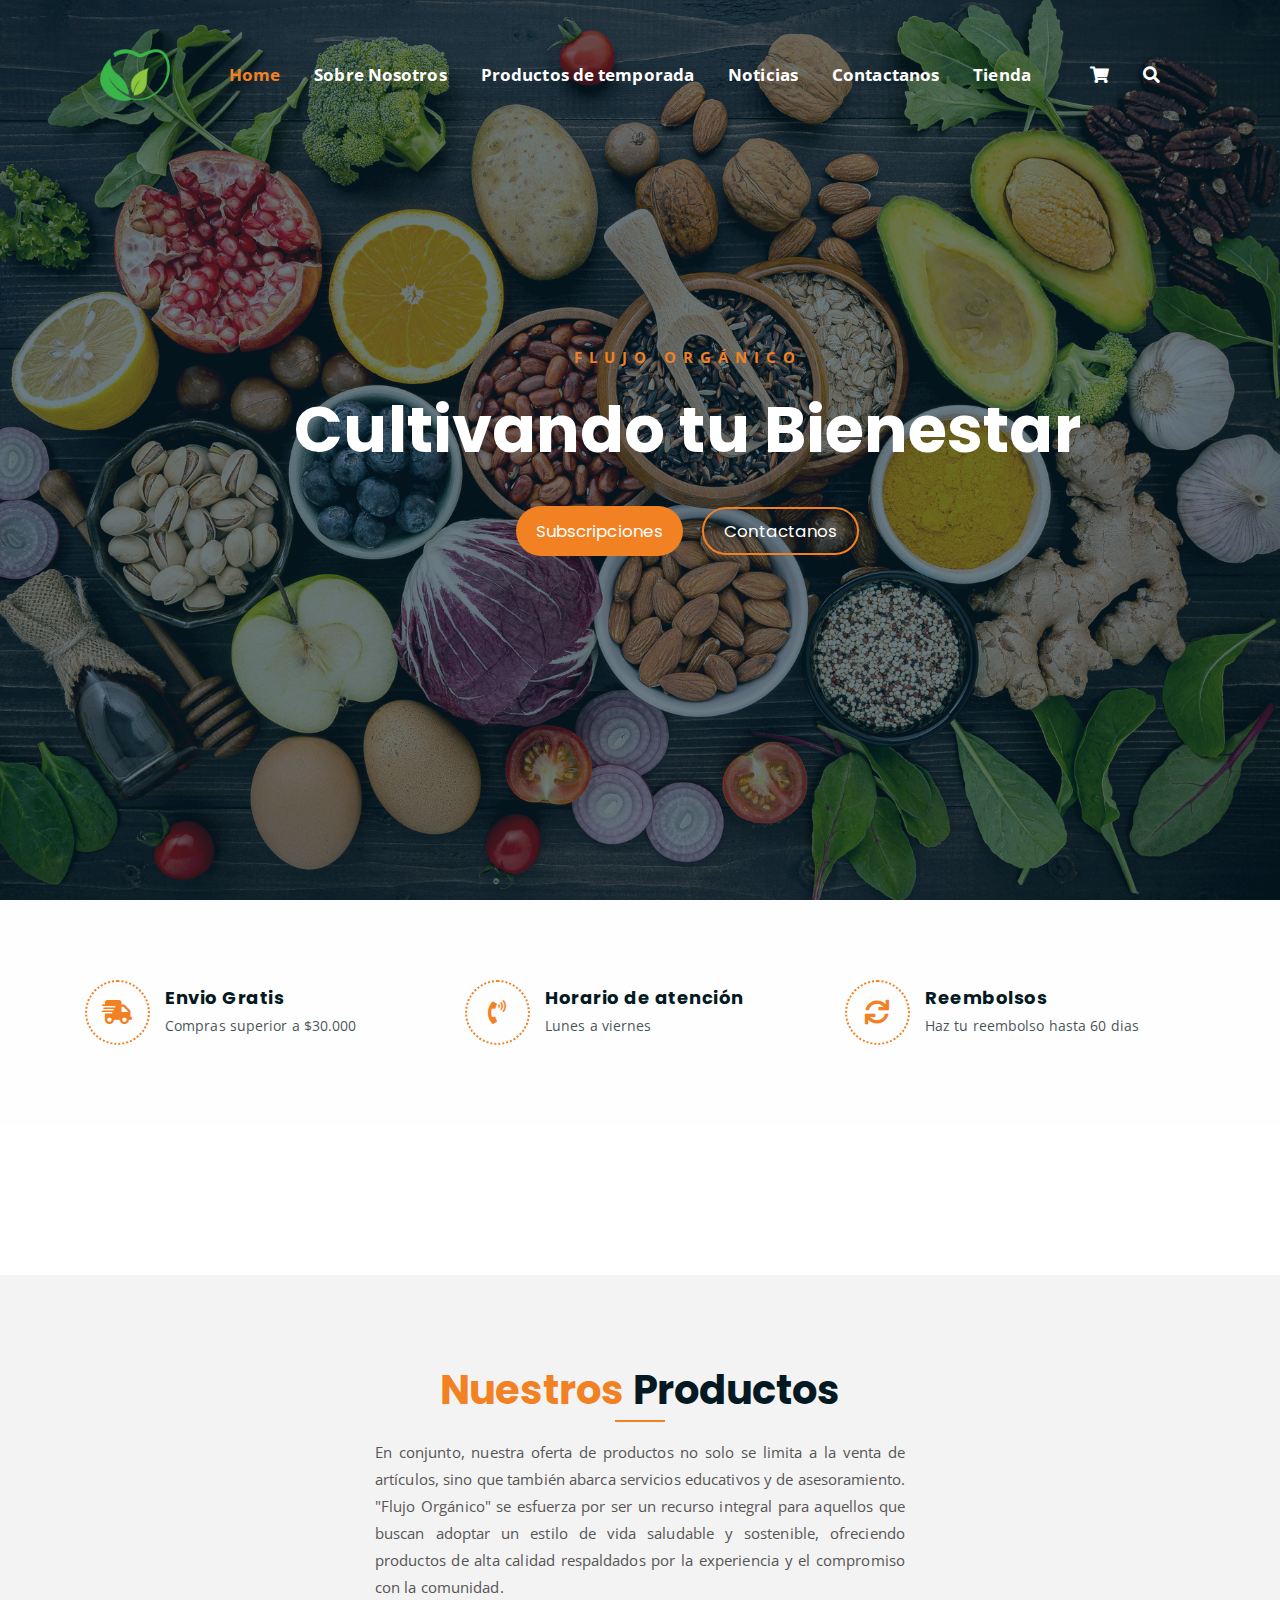
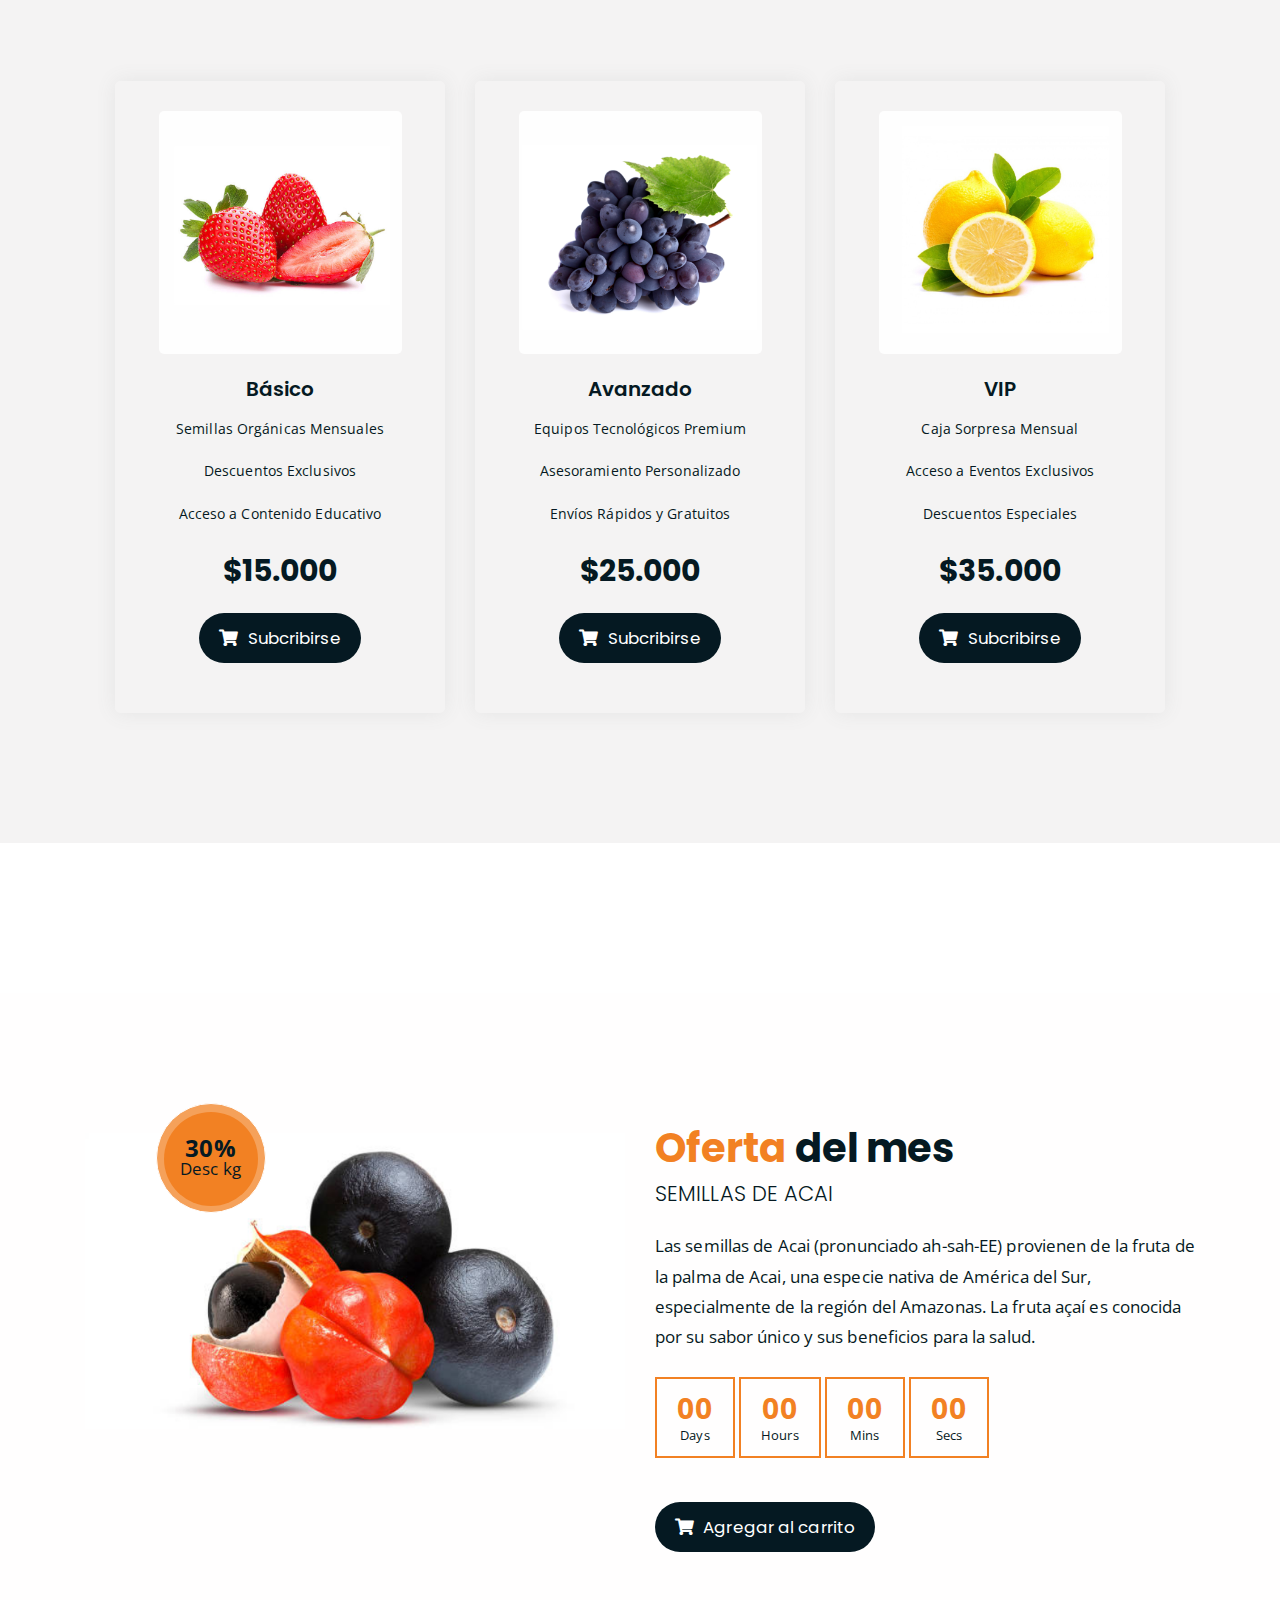
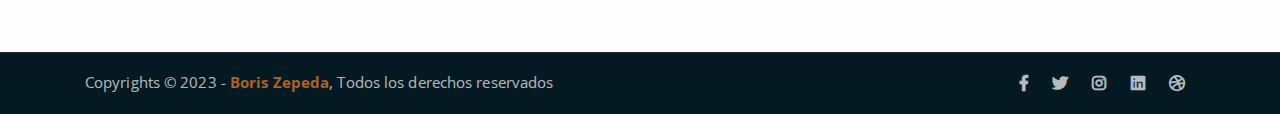
<file: index.html>
<!DOCTYPE html>
<html lang="en">
  <head>
    <meta charset="UTF-8" />
    <meta http-equiv="X-UA-Compatible" content="IE=edge" />
    <meta name="viewport" content="width=device-width, initial-scale=1" />
    <meta
      name="description"
      content="Responsive Bootstrap4 Shop Template, Created by Imran Hossain from https://imransdesign.com/"
    />

    <!-- title -->
    <title>Flujo Organico</title>

    <!-- favicon -->
    <link rel="shortcut icon" type="image/png" href="assets/img/logo2.png" />
    <!-- google font -->
    <link
      href="https://fonts.googleapis.com/css?family=Open+Sans:300,400,700"
      rel="stylesheet"
    />
    <link
      href="https://fonts.googleapis.com/css?family=Poppins:400,700&display=swap"
      rel="stylesheet"
    />
    <!-- fontawesome -->
    <link rel="stylesheet" href="assets/css/all.min.css" />
    <!-- bootstrap -->
    <link rel="stylesheet" href="assets/bootstrap/css/bootstrap.min.css" />
    <!-- owl carousel -->
    <link rel="stylesheet" href="assets/css/owl.carousel.css" />
    <!-- magnific popup -->
    <link rel="stylesheet" href="assets/css/magnific-popup.css" />
    <!-- animate css -->
    <link rel="stylesheet" href="assets/css/animate.css" />
    <!-- mean menu css -->
    <link rel="stylesheet" href="assets/css/meanmenu.min.css" />
    <!-- main style -->
    <link rel="stylesheet" href="assets/css/main.css" />
    <!-- responsive -->
    <link rel="stylesheet" href="assets/css/responsive.css" />
  </head>
  <body>
    <!--PreLoader-->
    <div class="loader">
      <div class="loader-inner">
        <div class="circle"></div>
      </div>
    </div>
    <!--PreLoader Ends-->

    <!-- header -->
    <div class="top-header-area" id="sticker">
      <div class="container">
        <div class="row">
          <div class="col-lg-12 col-sm-12 text-center">
            <div class="main-menu-wrap">
              <!-- logo -->
              <div class="site-logo">
                <a href="index.html">
                  <img src="assets/img/logo2.png" alt="" />
                </a>
              </div>
              <!-- logo -->

              <!-- menu start -->
              <nav class="main-menu">
                <ul>
                  <li class="current-list-item">
                    <a href="index.html">Home</a>
                    <ul class="sub-menu">
                      <li><a href="index.html">Static Home</a></li>
                      <!--<li><a href="index_2.html">Slider Home</a></li>-->
                    </ul>
                  </li>
                  <li><a href="about.html">Sobre Nosotros</a></li>
                  <li>
                    <a href="#">Productos de temporada</a>
                    <ul class="sub-menu">
                      <li><a href="#">Semillas organicas</a></li>
                      <li>
                        <a href="#">Equipos Tecnológicos para el Cultivo</a>
                      </li>
                      <li><a href="#">Accesorios Innovadores</a></li>
                      <li>
                        <a href="#">Suscripciones Personalizadas</a>
                      </li>
                      <li>
                        <a href="#">Asesoramiento Personalizado</a>
                      </li>
                    </ul>
                  </li>
                  <li>
                    <a href="#">Noticias</a>
                    <ul class="sub-menu">
                      <li><a href="#">Diario</a></li>
                      <li><a href="#">Televisión</a></li>
                    </ul>
                  </li>
                  <li><a href="contact.html">Contactanos</a></li>
                  <li>
                    <a href="#">Tienda</a>
                    <ul class="sub-menu">
                      <li><a href="#">Comprar</a></li>
                      <li><a href="#">Revisa tu pedido</a></li>
                      <li>
                        <a href="#">Productos en oferta</a>
                      </li>
                      <li><a href="#">Carrito de compras</a></li>
                    </ul>
                  </li>
                  <li>
                    <div class="header-icons">
                      <a class="shopping-cart" href="#"
                        ><i class="fas fa-shopping-cart"></i
                      ></a>
                      <a class="mobile-hide search-bar-icon" href="#"
                        ><i class="fas fa-search"></i
                      ></a>
                    </div>
                  </li>
                </ul>
              </nav>
              <a class="mobile-show search-bar-icon" href="#"
                ><i class="fas fa-search"></i
              ></a>
              <div class="mobile-menu"></div>
              <!-- menu end -->
            </div>
          </div>
        </div>
      </div>
    </div>
    <!-- end header -->

    <!-- search area -->
    <div class="search-area">
      <div class="container">
        <div class="row">
          <div class="col-lg-12">
            <span class="close-btn"><i class="fas fa-window-close"></i></span>
            <div class="search-bar">
              <div class="search-bar-tablecell">
                <h3>Search For:</h3>
                <input type="text" placeholder="Keywords" />
                <button type="submit">
                  Search <i class="fas fa-search"></i>
                </button>
              </div>
            </div>
          </div>
        </div>
      </div>
    </div>
    <!-- end search area -->

    <!-- hero area -->
    <div class="hero-area hero-bg">
      <div class="container">
        <div class="row">
          <div class="col-lg-9 offset-lg-2 text-center">
            <div class="hero-text">
              <div class="hero-text-tablecell">
                <p class="subtitle">FLUJO ORGÁNICO</p>
                <h1>Cultivando tu Bienestar</h1>
                <div class="hero-btns">
                  <a href="#" class="boxed-btn">Subscripciones</a>
                  <a href="contact.html" class="bordered-btn">Contactanos</a>
                </div>
              </div>
            </div>
          </div>
        </div>
      </div>
    </div>
    <!-- end hero area -->

    <!-- features list section -->
    <div class="list-section pt-80 pb-80">
      <div class="container">
        <div class="row">
          <div class="col-lg-4 col-md-6 mb-4 mb-lg-0">
            <div class="list-box d-flex align-items-center">
              <div class="list-icon">
                <i class="fas fa-shipping-fast"></i>
              </div>
              <div class="content">
                <h3>Envio Gratis</h3>
                <p>Compras superior a $30.000</p>
              </div>
            </div>
          </div>
          <div class="col-lg-4 col-md-6 mb-4 mb-lg-0">
            <div class="list-box d-flex align-items-center">
              <div class="list-icon">
                <i class="fas fa-phone-volume"></i>
              </div>
              <div class="content">
                <h3>Horario de atención</h3>
                <p>Lunes a viernes</p>
              </div>
            </div>
          </div>
          <div class="col-lg-4 col-md-6">
            <div
              class="list-box d-flex justify-content-start align-items-center"
            >
              <div class="list-icon">
                <i class="fas fa-sync"></i>
              </div>
              <div class="content">
                <h3>Reembolsos</h3>
                <p>Haz tu reembolso hasta 60 dias</p>
              </div>
            </div>
          </div>
        </div>
      </div>
    </div>
    <!-- end features list section -->

    <!-- product section -->
    <div class="product-section mt-150 mb-150">
      <div class="container">
        <div class="row">
          <div class="col-lg-8 offset-lg-2 text-center">
            <div class="section-title">
              <h3><span class="orange-text">Nuestros</span> Productos</h3>
              <p>
                En conjunto, nuestra oferta de productos no solo se limita a la
                venta de artículos, sino que también abarca servicios educativos
                y de asesoramiento. "Flujo Orgánico" se esfuerza por ser un
                recurso integral para aquellos que buscan adoptar un estilo de
                vida saludable y sostenible, ofreciendo productos de alta
                calidad respaldados por la experiencia y el compromiso con la
                comunidad.
              </p>
            </div>
          </div>
        </div>

        <div class="row">
          <div class="col-lg-4 col-md-6 text-center">
            <div class="single-product-item">
              <div class="product-image">
                <a href="#"
                  ><img src="assets/img/products/product-img-1.jpg" alt=""
                /></a>
              </div>
              <h3>Básico</h3>
              <p>Semillas Orgánicas Mensuales</p>
              <p>Descuentos Exclusivos</p>
              <p>Acceso a Contenido Educativo</p>
              <p class="product-price">$15.000</p>
              <a href="#" class="cart-btn"
                ><i class="fas fa-shopping-cart"></i> Subcribirse</a
              >
            </div>
          </div>
          <div class="col-lg-4 col-md-6 text-center">
            <div class="single-product-item">
              <div class="product-image">
                <a href="#"
                  ><img src="assets/img/products/product-img-2.jpg" alt=""
                /></a>
              </div>
              <h3>Avanzado</h3>

              <p>Equipos Tecnológicos Premium</p>
              <p>Asesoramiento Personalizado</p>
              <p>Envíos Rápidos y Gratuitos</p>
              <p class="product-price">$25.000</p>
              <a href="#" class="cart-btn"
                ><i class="fas fa-shopping-cart"></i> Subcribirse</a
              >
            </div>
          </div>
          <div class="col-lg-4 col-md-6 offset-md-3 offset-lg-0 text-center">
            <div class="single-product-item">
              <div class="product-image">
                <a href="#"
                  ><img src="assets/img/products/product-img-3.jpg" alt=""
                /></a>
              </div>
              <h3>VIP</h3>
              <p>Caja Sorpresa Mensual</p>
              <p>Acceso a Eventos Exclusivos</p>
              <p>Descuentos Especiales</p>
              <p class="product-price">$35.000</p>
              <a href="#" class="cart-btn"
                ><i class="fas fa-shopping-cart"></i> Subcribirse</a
              >
            </div>
          </div>
        </div>
      </div>
    </div>
    <!-- end product section -->

    <!-- cart banner section -->
    <section class="cart-banner pt-100 pb-100">
      <div class="container">
        <div class="row clearfix">
          <!--Image Column-->
          <div class="image-column col-lg-6">
            <div class="image">
              <div class="price-box">
                <div class="inner-price">
                  <span class="price">
                    <strong>30%</strong> <br />
                    Desc kg
                  </span>
                </div>
              </div>
              <img src="assets/img/acai.png" alt="" />
            </div>
          </div>
          <!--Content Column-->
          <div class="content-column col-lg-6">
            <h3><span class="orange-text">Oferta</span> del mes</h3>
            <h4>Semillas de Acai</h4>
            <div class="text">
              Las semillas de Acai (pronunciado ah-sah-EE) provienen de la fruta
              de la palma de Acai, una especie nativa de América del Sur,
              especialmente de la región del Amazonas. La fruta açaí es conocida
              por su sabor único y sus beneficios para la salud.
            </div>
            <!--Countdown Timer-->
            <div class="time-counter">
              <div class="time-countdown clearfix" data-countdown="2023/12/20">
                <div class="counter-column">
                  <div class="inner"><span class="count">00</span>Dias</div>
                </div>
                <div class="counter-column">
                  <div class="inner"><span class="count">00</span>Hours</div>
                </div>
                <div class="counter-column">
                  <div class="inner"><span class="count">00</span>Mins</div>
                </div>
                <div class="counter-column">
                  <div class="inner"><span class="count">00</span>Secs</div>
                </div>
              </div>
            </div>
            <a href="#" class="cart-btn mt-3"
              ><i class="fas fa-shopping-cart"></i> Agregar al carrito</a
            >
          </div>
        </div>
      </div>
    </section>
    <!-- end cart banner section -->

    <!-- testimonail-section -->
    <!--
    <div class="testimonail-section mt-150 mb-150">
      <div class="container">
        <div class="row">
          <div class="col-lg-10 offset-lg-1 text-center">
            <div class="testimonial-sliders">
              <div class="single-testimonial-slider">
                <div class="client-avater">
                  <img src="assets/img/avaters/avatar1.png" alt="" />
                </div>
                <div class="client-meta">
                  <h3>Saira Hakim <span>Local shop owner</span></h3>
                  <p class="testimonial-body">
                    " Sed ut perspiciatis unde omnis iste natus error veritatis
                    et quasi architecto beatae vitae dict eaque ipsa quae ab
                    illo inventore Sed ut perspiciatis unde omnis iste natus
                    error sit voluptatem accusantium "
                  </p>
                  <div class="last-icon">
                    <i class="fas fa-quote-right"></i>
                  </div>
                </div>
              </div>
              <div class="single-testimonial-slider">
                <div class="client-avater">
                  <img src="assets/img/avaters/avatar2.png" alt="" />
                </div>
                <div class="client-meta">
                  <h3>David Niph <span>Local shop owner</span></h3>
                  <p class="testimonial-body">
                    " Sed ut perspiciatis unde omnis iste natus error veritatis
                    et quasi architecto beatae vitae dict eaque ipsa quae ab
                    illo inventore Sed ut perspiciatis unde omnis iste natus
                    error sit voluptatem accusantium "
                  </p>
                  <div class="last-icon">
                    <i class="fas fa-quote-right"></i>
                  </div>
                </div>
              </div>
              <div class="single-testimonial-slider">
                <div class="client-avater">
                  <img src="assets/img/avaters/avatar3.png" alt="" />
                </div>
                <div class="client-meta">
                  <h3>Jacob Sikim <span>Local shop owner</span></h3>
                  <p class="testimonial-body">
                    " Sed ut perspiciatis unde omnis iste natus error veritatis
                    et quasi architecto beatae vitae dict eaque ipsa quae ab
                    illo inventore Sed ut perspiciatis unde omnis iste natus
                    error sit voluptatem accusantium "
                  </p>
                  <div class="last-icon">
                    <i class="fas fa-quote-right"></i>
                  </div>
                </div>
              </div>
            </div>
          </div>
        </div>
      </div>
    </div>
    
    <!-- end testimonail-section -->

    <!-- advertisement section -->
    <!-- 
    <div class="abt-section mb-150">
      <div class="container">
        <div class="row">
          <div class="col-lg-6 col-md-12">
            <div class="abt-bg">
              <a
                href="https://www.youtube.com/watch?v=DBLlFWYcIGQ"
                class="video-play-btn popup-youtube"
                ><i class="fas fa-play"></i
              ></a>
            </div>
          </div>
          <div class="col-lg-6 col-md-12">
            <div class="abt-text">
              <p class="top-sub">Since Year 1999</p>
              <h2>We are <span class="orange-text">Fruitkha</span></h2>
              <p>
                Etiam vulputate ut augue vel sodales. In sollicitudin neque et
                massa porttitor vestibulum ac vel nisi. Vestibulum placerat eget
                dolor sit amet posuere. In ut dolor aliquet, aliquet sapien sed,
                interdum velit. Nam eu molestie lorem.
              </p>
              <p>
                Lorem ipsum dolor sit amet, consectetur adipisicing elit.
                Sapiente facilis illo repellat veritatis minus, et labore minima
                mollitia qui ducimus.
              </p>
              <a href="about.html" class="boxed-btn mt-4">know more</a>
            </div>
          </div>
        </div>
      </div>
    </div>
    <!-- end advertisement section -->

    <!-- shop banner -->
    <!-- 
    <section class="shop-banner">
      <div class="container">
        <h3>
          December sale is on! <br />
          with big <span class="orange-text">Discount...</span>
        </h3>
        <div class="sale-percent">
          <span
            >Sale! <br />
            Upto</span
          >50% <span>off</span>
        </div>
        <a href="shop.html" class="cart-btn btn-lg">Shop Now</a>
      </div>
    </section>
    <!-- end shop banner -->

    <!-- latest news -->
    <!-- 
    <div class="latest-news pt-150 pb-150">
      <div class="container">
        <div class="row">
          <div class="col-lg-8 offset-lg-2 text-center">
            <div class="section-title">
              <h3><span class="orange-text">Our</span> News</h3>
              <p>
                Lorem ipsum dolor sit amet, consectetur adipisicing elit.
                Aliquid, fuga quas itaque eveniet beatae optio.
              </p>
            </div>
          </div>
        </div>

        <div class="row">
          <div class="col-lg-4 col-md-6">
            <div class="single-latest-news">
              <a href="single-news.html"
                ><div class="latest-news-bg news-bg-1"></div
              ></a>
              <div class="news-text-box">
                <h3>
                  <a href="single-news.html"
                    >You will vainly look for fruit on it in autumn.</a
                  >
                </h3>
                <p class="blog-meta">
                  <span class="author"><i class="fas fa-user"></i> Admin</span>
                  <span class="date"
                    ><i class="fas fa-calendar"></i> 27 December, 2019</span
                  >
                </p>
                <p class="excerpt">
                  Vivamus lacus enim, pulvinar vel nulla sed, scelerisque
                  rhoncus nisi. Praesent vitae mattis nunc, egestas viverra
                  eros.
                </p>
                <a href="single-news.html" class="read-more-btn"
                  >read more <i class="fas fa-angle-right"></i
                ></a>
              </div>
            </div>
          </div>
          <div class="col-lg-4 col-md-6">
            <div class="single-latest-news">
              <a href="single-news.html"
                ><div class="latest-news-bg news-bg-2"></div
              ></a>
              <div class="news-text-box">
                <h3>
                  <a href="single-news.html"
                    >A man's worth has its season, like tomato.</a
                  >
                </h3>
                <p class="blog-meta">
                  <span class="author"><i class="fas fa-user"></i> Admin</span>
                  <span class="date"
                    ><i class="fas fa-calendar"></i> 27 December, 2019</span
                  >
                </p>
                <p class="excerpt">
                  Vivamus lacus enim, pulvinar vel nulla sed, scelerisque
                  rhoncus nisi. Praesent vitae mattis nunc, egestas viverra
                  eros.
                </p>
                <a href="single-news.html" class="read-more-btn"
                  >read more <i class="fas fa-angle-right"></i
                ></a>
              </div>
            </div>
          </div>
          <div class="col-lg-4 col-md-6 offset-md-3 offset-lg-0">
            <div class="single-latest-news">
              <a href="single-news.html"
                ><div class="latest-news-bg news-bg-3"></div
              ></a>
              <div class="news-text-box">
                <h3>
                  <a href="single-news.html"
                    >Good thoughts bear good fresh juicy fruit.</a
                  >
                </h3>
                <p class="blog-meta">
                  <span class="author"><i class="fas fa-user"></i> Admin</span>
                  <span class="date"
                    ><i class="fas fa-calendar"></i> 27 December, 2019</span
                  >
                </p>
                <p class="excerpt">
                  Vivamus lacus enim, pulvinar vel nulla sed, scelerisque
                  rhoncus nisi. Praesent vitae mattis nunc, egestas viverra
                  eros.
                </p>
                <a href="single-news.html" class="read-more-btn"
                  >read more <i class="fas fa-angle-right"></i
                ></a>
              </div>
            </div>
          </div>
        </div>
        <div class="row">
          <div class="col-lg-12 text-center">
            <a href="news.html" class="boxed-btn">More News</a>
          </div>
        </div>
      </div>
    </div>
    <!-- end latest news -->

    <!-- logo carousel -->
    <!-- 
    <div class="logo-carousel-section">
      <div class="container">
        <div class="row">
          <div class="col-lg-12">
            <div class="logo-carousel-inner">
              <div class="single-logo-item">
                <img src="assets/img/company-logos/1.png" alt="" />
              </div>
              <div class="single-logo-item">
                <img src="assets/img/company-logos/2.png" alt="" />
              </div>
              <div class="single-logo-item">
                <img src="assets/img/company-logos/3.png" alt="" />
              </div>
              <div class="single-logo-item">
                <img src="assets/img/company-logos/4.png" alt="" />
              </div>
              <div class="single-logo-item">
                <img src="assets/img/company-logos/5.png" alt="" />
              </div>
            </div>
          </div>
        </div>
      </div>
    </div>
    <!-- end logo carousel -->

    <!-- footer -->
    <!-- 
    <div class="footer-area">
      <div class="container">
        <div class="row">
          <div class="col-lg-3 col-md-6">
            <div class="footer-box about-widget">
              <h2 class="widget-title">About us</h2>
              <p>
                Ut enim ad minim veniam perspiciatis unde omnis iste natus error
                sit voluptatem accusantium doloremque laudantium, totam rem
                aperiam, eaque ipsa quae.
              </p>
            </div>
          </div>
          <div class="col-lg-3 col-md-6">
            <div class="footer-box get-in-touch">
              <h2 class="widget-title">Get in Touch</h2>
              <ul>
                <li>34/8, East Hukupara, Gifirtok, Sadan.</li>
                <li>support@fruitkha.com</li>
                <li>+00 111 222 3333</li>
              </ul>
            </div>
          </div>
          <div class="col-lg-3 col-md-6">
            <div class="footer-box pages">
              <h2 class="widget-title">Pages</h2>
              <ul>
                <li><a href="index.html">Home</a></li>
                <li><a href="about.html">About</a></li>
                <li><a href="services.html">Shop</a></li>
                <li><a href="news.html">News</a></li>
                <li><a href="contact.html">Contact</a></li>
              </ul>
            </div>
          </div>
          <div class="col-lg-3 col-md-6">
            <div class="footer-box subscribe">
              <h2 class="widget-title">Subscribe</h2>
              <p>Subscribe to our mailing list to get the latest updates.</p>
              <form action="index.html">
                <input type="email" placeholder="Email" />
                <button type="submit">
                  <i class="fas fa-paper-plane"></i>
                </button>
              </form>
            </div>
          </div>
        </div>
      </div>
    </div>
    <!-- end footer -->

    <!-- copyright -->
    <div class="copyright">
      <div class="container">
        <div class="row">
          <div class="col-lg-6 col-md-12">
            <p>
              Copyrights &copy; 2023 -
              <a href="#">Boris Zepeda</a>, Todos los derechos reservados
            </p>
          </div>
          <div class="col-lg-6 text-right col-md-12">
            <div class="social-icons">
              <ul>
                <li>
                  <a href="#" target="_blank"
                    ><i class="fab fa-facebook-f"></i
                  ></a>
                </li>
                <li>
                  <a href="#" target="_blank"><i class="fab fa-twitter"></i></a>
                </li>
                <li>
                  <a href="#" target="_blank"
                    ><i class="fab fa-instagram"></i
                  ></a>
                </li>
                <li>
                  <a href="#" target="_blank"
                    ><i class="fab fa-linkedin"></i
                  ></a>
                </li>
                <li>
                  <a href="#" target="_blank"
                    ><i class="fab fa-dribbble"></i
                  ></a>
                </li>
              </ul>
            </div>
          </div>
        </div>
      </div>
    </div>
    <!-- end copyright -->

    <!-- jquery -->
    <script src="assets/js/jquery-1.11.3.min.js"></script>
    <!-- bootstrap -->
    <script src="assets/bootstrap/js/bootstrap.min.js"></script>
    <!-- count down -->
    <script src="assets/js/jquery.countdown.js"></script>
    <!-- isotope -->
    <script src="assets/js/jquery.isotope-3.0.6.min.js"></script>
    <!-- waypoints -->
    <script src="assets/js/waypoints.js"></script>
    <!-- owl carousel -->
    <script src="assets/js/owl.carousel.min.js"></script>
    <!-- magnific popup -->
    <script src="assets/js/jquery.magnific-popup.min.js"></script>
    <!-- mean menu -->
    <script src="assets/js/jquery.meanmenu.min.js"></script>
    <!-- sticker js -->
    <script src="assets/js/sticker.js"></script>
    <!-- main js -->
    <script src="assets/js/main.js"></script>
  </body>
</html>
</file>
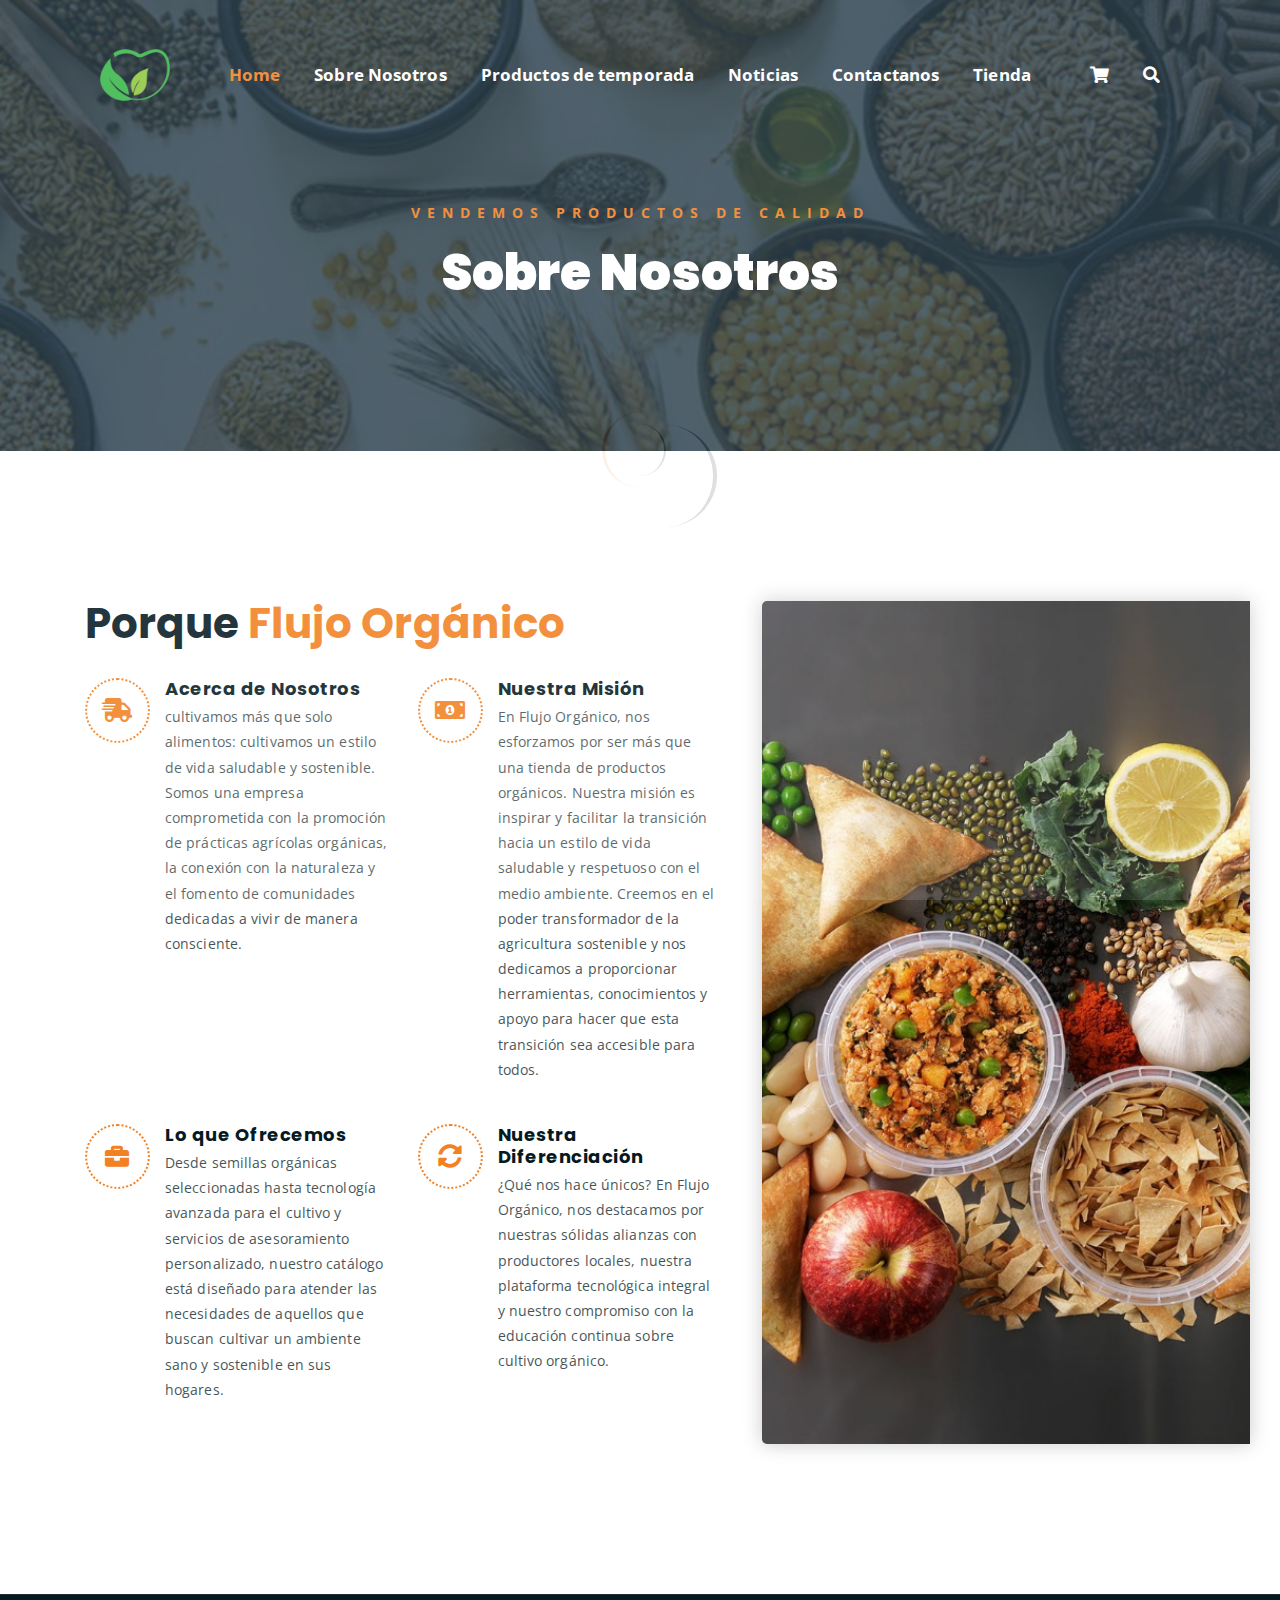
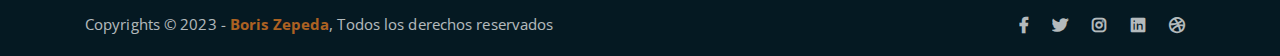
<file: about.html>
<!DOCTYPE html>
<html lang="en">
  <head>
    <meta charset="UTF-8" />
    <meta http-equiv="X-UA-Compatible" content="IE=edge" />
    <meta name="viewport" content="width=device-width, initial-scale=1" />
    <meta
      name="description"
     
    />

    <!-- title -->
    <title>About</title>

    <!-- favicon -->
    <link rel="shortcut icon" type="image/png" href="assets/img/logo2.png" />
    <!-- google font -->
    <link
      href="https://fonts.googleapis.com/css?family=Open+Sans:300,400,700"
      rel="stylesheet"
    />
    <link
      href="https://fonts.googleapis.com/css?family=Poppins:400,700&display=swap"
      rel="stylesheet"
    />
    <!-- fontawesome -->
    <link rel="stylesheet" href="assets/css/all.min.css" />
    <!-- bootstrap -->
    <link rel="stylesheet" href="assets/bootstrap/css/bootstrap.min.css" />
    <!-- owl carousel -->
    <link rel="stylesheet" href="assets/css/owl.carousel.css" />
    <!-- magnific popup -->
    <link rel="stylesheet" href="assets/css/magnific-popup.css" />
    <!-- animate css -->
    <link rel="stylesheet" href="assets/css/animate.css" />
    <!-- mean menu css -->
    <link rel="stylesheet" href="assets/css/meanmenu.min.css" />
    <!-- main style -->
    <link rel="stylesheet" href="assets/css/main.css" />
    <!-- responsive -->
    <link rel="stylesheet" href="assets/css/responsive.css" />
  </head>
  <body>
   <!--PreLoader-->
   <div class="loader">
	<div class="loader-inner">
	  <div class="circle"></div>
	</div>
  </div>
  <!--PreLoader Ends-->

  <!-- header -->
  <div class="top-header-area" id="sticker">
	<div class="container">
	  <div class="row">
		<div class="col-lg-12 col-sm-12 text-center">
		  <div class="main-menu-wrap">
			<!-- logo -->
			<div class="site-logo">
			  <a href="index.html">
				<img src="assets/img/logo2.png" alt="" />
			  </a>
			</div>
			<!-- logo -->
			<!-- menu start -->
			<nav class="main-menu">
			  <ul>
				<li class="current-list-item">
				  <a href="index.html">Home</a>
				  <ul class="sub-menu">
					<li><a href="index.html">Static Home</a></li>
					<!--<li><a href="index_2.html">Slider Home</a></li>-->
				  </ul>
				</li>
				<li><a href="about.html">Sobre Nosotros</a></li>
				<li>
				  <a href="#">Productos de temporada</a>
				  <ul class="sub-menu">
					<li><a href="#">Semillas organicas</a></li>
					<li>
					  <a href="#">Equipos Tecnológicos para el Cultivo</a>
					</li>
					<li><a href="#">Accesorios Innovadores</a></li>
					<li>
					  <a href="#">Suscripciones Personalizadas</a>
					</li>
					<li>
					  <a href="#">Asesoramiento Personalizado</a>
					</li>
				  </ul>
				</li>
				<li>
				  <a href="#">Noticias</a>
				  <ul class="sub-menu">
					<li><a href="#">Diario</a></li>
					<li><a href="#">Televisión</a></li>
				  </ul>
				</li>
				<li><a href="contact.html">Contactanos</a></li>
				<li>
				  <a href="#">Tienda</a>
				  <ul class="sub-menu">
					<li><a href="#">Comprar</a></li>
					<li><a href="#">Revisa tu pedido</a></li>
					<li>
					  <a href="#">Productos en oferta</a>
					</li>
					<li><a href="#">Carrito de compras</a></li>
				  </ul>
				</li>
				<li>
				  <div class="header-icons">
					<a class="shopping-cart" href="#"
					  ><i class="fas fa-shopping-cart"></i
					></a>
					<a class="mobile-hide search-bar-icon" href="#"
					  ><i class="fas fa-search"></i
					></a>
				  </div>
				</li>
			  </ul>
			</nav>
			<a class="mobile-show search-bar-icon" href="#"
			  ><i class="fas fa-search"></i
			></a>
			<div class="mobile-menu"></div>
			<!-- menu end -->
		  </div>
		</div>
	  </div>
	</div>
  </div>
    <!-- end header -->

    <!-- search area -->
    <div class="search-area">
      <div class="container">
        <div class="row">
          <div class="col-lg-12">
            <span class="close-btn"><i class="fas fa-window-close"></i></span>
            <div class="search-bar">
              <div class="search-bar-tablecell">
                <h3>Search For:</h3>
                <input type="text" placeholder="Keywords" />
                <button type="submit">
                  Search <i class="fas fa-search"></i>
                </button>
              </div>
            </div>
          </div>
        </div>
      </div>
    </div>
    <!-- end search arewa -->

    <!-- breadcrumb-section -->
    <div class="breadcrumb-section breadcrumb-bg">
      <div class="container">
        <div class="row">
          <div class="col-lg-8 offset-lg-2 text-center">
            <div class="breadcrumb-text">
              <p>Vendemos productos de calidad</p>
              <h1>Sobre Nosotros</h1>
            </div>
          </div>
        </div>
      </div>
    </div>
    <!-- end breadcrumb section -->

    <!-- featured section -->
    <div class="feature-bg">
      <div class="container">
        <div class="row">
          <div class="col-lg-7">
            <div class="featured-text">
              <h2 class="pb-3">
                Porque <span class="orange-text">Flujo Orgánico</span>
              </h2>
              <div class="row">
                <div class="col-lg-6 col-md-6 mb-4 mb-md-5">
                  <div class="list-box d-flex">
                    <div class="list-icon">
                      <i class="fas fa-shipping-fast"></i>
                    </div>
                    <div class="content">
                      <h3>Acerca de Nosotros</h3>
                      <p>
                        cultivamos más que solo alimentos: cultivamos un estilo
                        de vida saludable y sostenible. Somos una empresa
                        comprometida con la promoción de prácticas agrícolas
                        orgánicas, la conexión con la naturaleza y el fomento de
                        comunidades dedicadas a vivir de manera consciente.
                      </p>
                    </div>
                  </div>
                </div>
                <div class="col-lg-6 col-md-6 mb-5 mb-md-5">
                  <div class="list-box d-flex">
                    <div class="list-icon">
                      <i class="fas fa-money-bill-alt"></i>
                    </div>
                    <div class="content">
                      <h3>Nuestra Misión</h3>
                      <p>
                        En Flujo Orgánico, nos esforzamos por ser más que una
                        tienda de productos orgánicos. Nuestra misión es
                        inspirar y facilitar la transición hacia un estilo de
                        vida saludable y respetuoso con el medio ambiente.
                        Creemos en el poder transformador de la agricultura
                        sostenible y nos dedicamos a proporcionar herramientas,
                        conocimientos y apoyo para hacer que esta transición sea
                        accesible para todos.
                      </p>
                    </div>
                  </div>
                </div>
                <div class="col-lg-6 col-md-6 mb-5 mb-md-5">
                  <div class="list-box d-flex">
                    <div class="list-icon">
                      <i class="fas fa-briefcase"></i>
                    </div>
                    <div class="content">
                      <h3>Lo que Ofrecemos</h3>
                      <p>
                        Desde semillas orgánicas seleccionadas hasta tecnología
                        avanzada para el cultivo y servicios de asesoramiento
                        personalizado, nuestro catálogo está diseñado para
                        atender las necesidades de aquellos que buscan cultivar
                        un ambiente sano y sostenible en sus hogares.
                      </p>
                    </div>
                  </div>
                </div>
                <div class="col-lg-6 col-md-6">
                  <div class="list-box d-flex">
                    <div class="list-icon">
                      <i class="fas fa-sync-alt"></i>
                    </div>
                    <div class="content">
                      <h3>Nuestra Diferenciación</h3>
                      <p>
                        ¿Qué nos hace únicos? En Flujo Orgánico, nos destacamos
                        por nuestras sólidas alianzas con productores locales,
                        nuestra plataforma tecnológica integral y nuestro
                        compromiso con la educación continua sobre cultivo
                        orgánico.
                      </p>
                    </div>
                  </div>
                </div>
              </div>
            </div>
          </div>
        </div>
      </div>
    </div>
    <!-- end featured section -->

    <!-- shop banner -->
   <!-- <section class="shop-banner">
      <div class="container">
        <h3>
          December sale is on! <br />
          with big <span class="orange-text">Discount...</span>
        </h3>
        <div class="sale-percent">
          <span
            >Sale! <br />
            Upto</span
          >50% <span>off</span>
        </div>
        <a href="shop.html" class="cart-btn btn-lg">Shop Now</a>
      </div>
    </section>
    <!-- end shop banner -->

    <!-- team section -->
   <!-- <div class="mt-150">
      <div class="container">
        <div class="row">
          <div class="col-lg-8 offset-lg-2 text-center">
            <div class="section-title">
              <h3>Our <span class="orange-text">Team</span></h3>
              <p>
                Lorem ipsum dolor sit amet, consectetur adipisicing elit.
                Aliquid, fuga quas itaque eveniet beatae optio.
              </p>
            </div>
          </div>
        </div>
        <div class="row">
          <div class="col-lg-4 col-md-6">
            <div class="single-team-item">
              <div class="team-bg team-bg-1"></div>
              <h4>Jimmy Doe <span>Farmer</span></h4>
              <ul class="social-link-team">
                <li>
                  <a href="#" target="_blank"
                    ><i class="fab fa-facebook-f"></i
                  ></a>
                </li>
                <li>
                  <a href="#" target="_blank"><i class="fab fa-twitter"></i></a>
                </li>
                <li>
                  <a href="#" target="_blank"
                    ><i class="fab fa-instagram"></i
                  ></a>
                </li>
              </ul>
            </div>
          </div>
          <div class="col-lg-4 col-md-6">
            <div class="single-team-item">
              <div class="team-bg team-bg-2"></div>
              <h4>Marry Doe <span>Farmer</span></h4>
              <ul class="social-link-team">
                <li>
                  <a href="#" target="_blank"
                    ><i class="fab fa-facebook-f"></i
                  ></a>
                </li>
                <li>
                  <a href="#" target="_blank"><i class="fab fa-twitter"></i></a>
                </li>
                <li>
                  <a href="#" target="_blank"
                    ><i class="fab fa-instagram"></i
                  ></a>
                </li>
              </ul>
            </div>
          </div>
          <div class="col-lg-4 col-md-6 offset-md-3 offset-lg-0">
            <div class="single-team-item">
              <div class="team-bg team-bg-3"></div>
              <h4>Simon Joe <span>Farmer</span></h4>
              <ul class="social-link-team">
                <li>
                  <a href="#" target="_blank"
                    ><i class="fab fa-facebook-f"></i
                  ></a>
                </li>
                <li>
                  <a href="#" target="_blank"><i class="fab fa-twitter"></i></a>
                </li>
                <li>
                  <a href="#" target="_blank"
                    ><i class="fab fa-instagram"></i
                  ></a>
                </li>
              </ul>
            </div>
          </div>
        </div>
      </div>
    </div>
    <!-- end team section -->

    <!-- testimonail-section -->
    <!--<div class="testimonail-section mt-80 mb-150">
      <div class="container">
        <div class="row">
          <div class="col-lg-10 offset-lg-1 text-center">
            <div class="testimonial-sliders">
              <div class="single-testimonial-slider">
                <div class="client-avater">
                  <img src="assets/img/avaters/avatar1.png" alt="" />
                </div>
                <div class="client-meta">
                  <h3>Saira Hakim <span>Local shop owner</span></h3>
                  <p class="testimonial-body">
                    " Sed ut perspiciatis unde omnis iste natus error veritatis
                    et quasi architecto beatae vitae dict eaque ipsa quae ab
                    illo inventore Sed ut perspiciatis unde omnis iste natus
                    error sit voluptatem accusantium "
                  </p>
                  <div class="last-icon">
                    <i class="fas fa-quote-right"></i>
                  </div>
                </div>
              </div>
              <div class="single-testimonial-slider">
                <div class="client-avater">
                  <img src="assets/img/avaters/avatar2.png" alt="" />
                </div>
                <div class="client-meta">
                  <h3>David Niph <span>Local shop owner</span></h3>
                  <p class="testimonial-body">
                    " Sed ut perspiciatis unde omnis iste natus error veritatis
                    et quasi architecto beatae vitae dict eaque ipsa quae ab
                    illo inventore Sed ut perspiciatis unde omnis iste natus
                    error sit voluptatem accusantium "
                  </p>
                  <div class="last-icon">
                    <i class="fas fa-quote-right"></i>
                  </div>
                </div>
              </div>
              <div class="single-testimonial-slider">
                <div class="client-avater">
                  <img src="assets/img/avaters/avatar3.png" alt="" />
                </div>
                <div class="client-meta">
                  <h3>Jacob Sikim <span>Local shop owner</span></h3>
                  <p class="testimonial-body">
                    " Sed ut perspiciatis unde omnis iste natus error veritatis
                    et quasi architecto beatae vitae dict eaque ipsa quae ab
                    illo inventore Sed ut perspiciatis unde omnis iste natus
                    error sit voluptatem accusantium "
                  </p>
                  <div class="last-icon">
                    <i class="fas fa-quote-right"></i>
                  </div>
                </div>
              </div>
            </div>
          </div>
        </div>
      </div>
    </div>
    <!-- end testimonail-section -->

    <!-- logo carousel -->
    <!--<div class="logo-carousel-section">
      <div class="container">
        <div class="row">
          <div class="col-lg-12">
            <div class="logo-carousel-inner">
              <div class="single-logo-item">
                <img src="assets/img/company-logos/1.png" alt="" />
              </div>
              <div class="single-logo-item">
                <img src="assets/img/company-logos/2.png" alt="" />
              </div>
              <div class="single-logo-item">
                <img src="assets/img/company-logos/3.png" alt="" />
              </div>
              <div class="single-logo-item">
                <img src="assets/img/company-logos/4.png" alt="" />
              </div>
              <div class="single-logo-item">
                <img src="assets/img/company-logos/5.png" alt="" />
              </div>
            </div>
          </div>
        </div>
      </div>
    </div>
    <!-- end logo carousel -->

    <!-- footer -->
    <!--<div class="footer-area">
      <div class="container">
        <div class="row">
          <div class="col-lg-3 col-md-6">
            <div class="footer-box about-widget">
              <h2 class="widget-title">About us</h2>
              <p>
                Ut enim ad minim veniam perspiciatis unde omnis iste natus error
                sit voluptatem accusantium doloremque laudantium, totam rem
                aperiam, eaque ipsa quae.
              </p>
            </div>
          </div>
          <div class="col-lg-3 col-md-6">
            <div class="footer-box get-in-touch">
              <h2 class="widget-title">Get in Touch</h2>
              <ul>
                <li>34/8, East Hukupara, Gifirtok, Sadan.</li>
                <li>support@fruitkha.com</li>
                <li>+00 111 222 3333</li>
              </ul>
            </div>
          </div>
          <div class="col-lg-3 col-md-6">
            <div class="footer-box pages">
              <h2 class="widget-title">Pages</h2>
              <ul>
                <li><a href="index.html">Home</a></li>
                <li><a href="about.html">About</a></li>
                <li><a href="services.html">Shop</a></li>
                <li><a href="news.html">News</a></li>
                <li><a href="contact.html">Contact</a></li>
              </ul>
            </div>
          </div>
          <div class="col-lg-3 col-md-6">
            <div class="footer-box subscribe">
              <h2 class="widget-title">Subscribe</h2>
              <p>Subscribe to our mailing list to get the latest updates.</p>
              <form action="index.html">
                <input type="email" placeholder="Email" />
                <button type="submit">
                  <i class="fas fa-paper-plane"></i>
                </button>
              </form>
            </div>
          </div>
        </div>
      </div>
    </div>
    <!-- end footer -->

    <!-- copyright -->
    <div class="copyright">
      <div class="container">
        <div class="row">
          <div class="col-lg-6 col-md-12">
            <p>
              Copyrights &copy; 2023 -
              <a href="#">Boris Zepeda</a>, Todos los derechos reservados
            </p>
          </div>
          <div class="col-lg-6 text-right col-md-12">
            <div class="social-icons">
              <ul>
                <li>
                  <a href="#" target="_blank"
                    ><i class="fab fa-facebook-f"></i
                  ></a>
                </li>
                <li>
                  <a href="#" target="_blank"><i class="fab fa-twitter"></i></a>
                </li>
                <li>
                  <a href="#" target="_blank"
                    ><i class="fab fa-instagram"></i
                  ></a>
                </li>
                <li>
                  <a href="#" target="_blank"
                    ><i class="fab fa-linkedin"></i
                  ></a>
                </li>
                <li>
                  <a href="#" target="_blank"
                    ><i class="fab fa-dribbble"></i
                  ></a>
                </li>
              </ul>
            </div>
          </div>
        </div>
      </div>
    </div>
    <!-- end copyright -->

    <!-- jquery -->
    <script src="assets/js/jquery-1.11.3.min.js"></script>
    <!-- bootstrap -->
    <script src="assets/bootstrap/js/bootstrap.min.js"></script>
    <!-- count down -->
    <script src="assets/js/jquery.countdown.js"></script>
    <!-- isotope -->
    <script src="assets/js/jquery.isotope-3.0.6.min.js"></script>
    <!-- waypoints -->
    <script src="assets/js/waypoints.js"></script>
    <!-- owl carousel -->
    <script src="assets/js/owl.carousel.min.js"></script>
    <!-- magnific popup -->
    <script src="assets/js/jquery.magnific-popup.min.js"></script>
    <!-- mean menu -->
    <script src="assets/js/jquery.meanmenu.min.js"></script>
    <!-- sticker js -->
    <script src="assets/js/sticker.js"></script>
    <!-- main js -->
    <script src="assets/js/main.js"></script>
  </body>
</html>
</file>
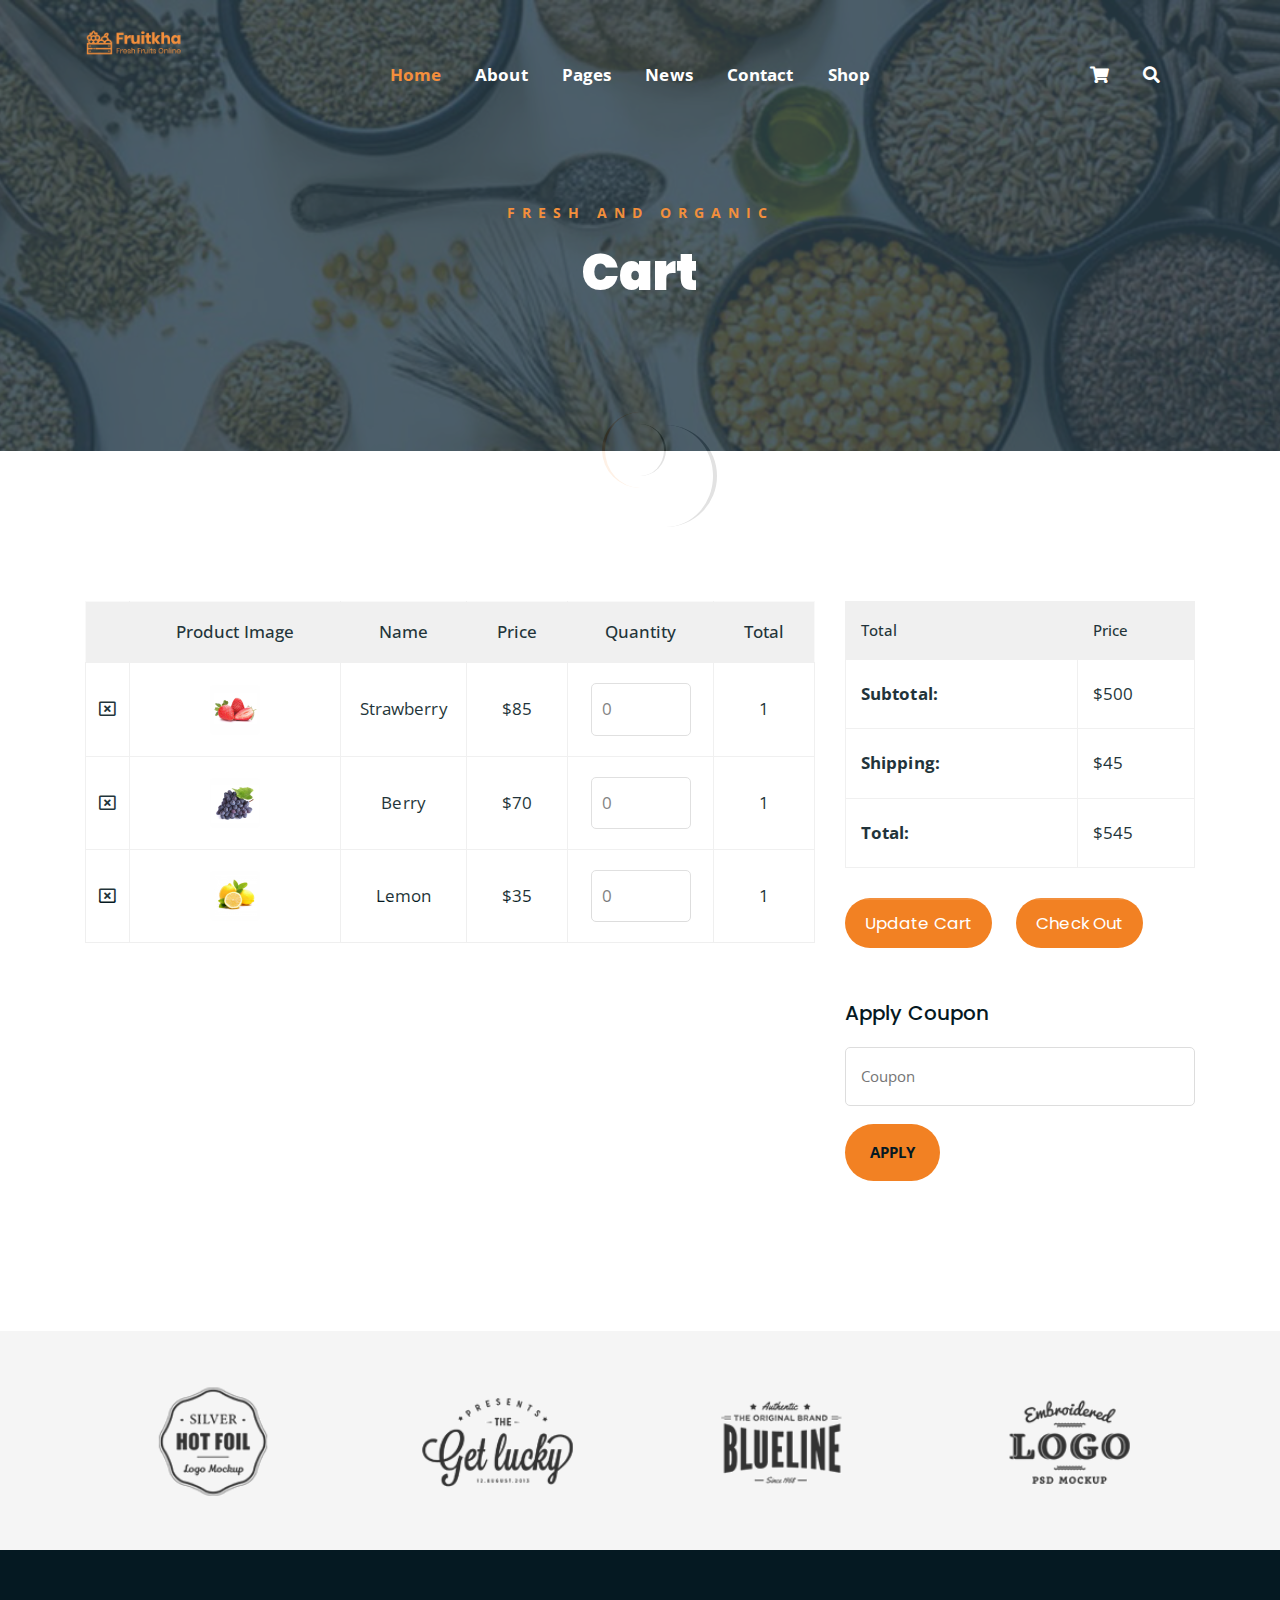
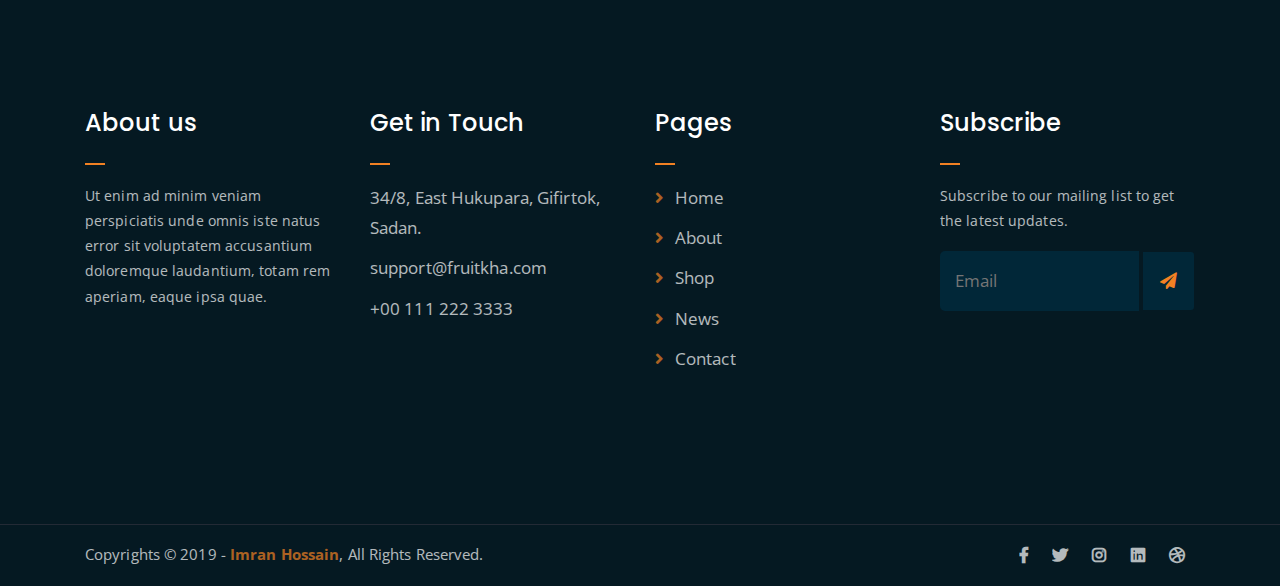
<file: cart.html>
<!DOCTYPE html>
<html lang="en">
<head>
	<meta charset="UTF-8">
	<meta http-equiv="X-UA-Compatible" content="IE=edge">
	<meta name="viewport" content="width=device-width, initial-scale=1">
	<meta name="description" content="Responsive Bootstrap4 Shop Template, Created by Imran Hossain from https://imransdesign.com/">

	<!-- title -->
	<title>Cart</title>

	<!-- favicon -->
	<link rel="shortcut icon" type="image/png" href="assets/img/favicon.png">
	<!-- google font -->
	<link href="https://fonts.googleapis.com/css?family=Open+Sans:300,400,700" rel="stylesheet">
	<link href="https://fonts.googleapis.com/css?family=Poppins:400,700&display=swap" rel="stylesheet">
	<!-- fontawesome -->
	<link rel="stylesheet" href="assets/css/all.min.css">
	<!-- bootstrap -->
	<link rel="stylesheet" href="assets/bootstrap/css/bootstrap.min.css">
	<!-- owl carousel -->
	<link rel="stylesheet" href="assets/css/owl.carousel.css">
	<!-- magnific popup -->
	<link rel="stylesheet" href="assets/css/magnific-popup.css">
	<!-- animate css -->
	<link rel="stylesheet" href="assets/css/animate.css">
	<!-- mean menu css -->
	<link rel="stylesheet" href="assets/css/meanmenu.min.css">
	<!-- main style -->
	<link rel="stylesheet" href="assets/css/main.css">
	<!-- responsive -->
	<link rel="stylesheet" href="assets/css/responsive.css">

</head>
<body>
	
	<!--PreLoader-->
    <div class="loader">
        <div class="loader-inner">
            <div class="circle"></div>
        </div>
    </div>
    <!--PreLoader Ends-->
	
	<!-- header -->
	<div class="top-header-area" id="sticker">
		<div class="container">
			<div class="row">
				<div class="col-lg-12 col-sm-12 text-center">
					<div class="main-menu-wrap">
						<!-- logo -->
						<div class="site-logo">
							<a href="index.html">
								<img src="assets/img/logo.png" alt="">
							</a>
						</div>
						<!-- logo -->

						<!-- menu start -->
						<nav class="main-menu">
							<ul>
								<li class="current-list-item"><a href="#">Home</a>
									<ul class="sub-menu">
										<li><a href="index.html">Static Home</a></li>
										<li><a href="index_2.html">Slider Home</a></li>
									</ul>
								</li>
								<li><a href="about.html">About</a></li>
								<li><a href="#">Pages</a>
									<ul class="sub-menu">
										<li><a href="404.html">404 page</a></li>
										<li><a href="about.html">About</a></li>
										<li><a href="cart.html">Cart</a></li>
										<li><a href="checkout.html">Check Out</a></li>
										<li><a href="contact.html">Contact</a></li>
										<li><a href="news.html">News</a></li>
										<li><a href="shop.html">Shop</a></li>
									</ul>
								</li>
								<li><a href="news.html">News</a>
									<ul class="sub-menu">
										<li><a href="news.html">News</a></li>
										<li><a href="single-news.html">Single News</a></li>
									</ul>
								</li>
								<li><a href="contact.html">Contact</a></li>
								<li><a href="shop.html">Shop</a>
									<ul class="sub-menu">
										<li><a href="shop.html">Shop</a></li>
										<li><a href="checkout.html">Check Out</a></li>
										<li><a href="single-product.html">Single Product</a></li>
										<li><a href="cart.html">Cart</a></li>
									</ul>
								</li>
								<li>
									<div class="header-icons">
										<a class="shopping-cart" href="cart.html"><i class="fas fa-shopping-cart"></i></a>
										<a class="mobile-hide search-bar-icon" href="#"><i class="fas fa-search"></i></a>
									</div>
								</li>
							</ul>
						</nav>
						<a class="mobile-show search-bar-icon" href="#"><i class="fas fa-search"></i></a>
						<div class="mobile-menu"></div>
						<!-- menu end -->
					</div>
				</div>
			</div>
		</div>
	</div>
	<!-- end header -->

	<!-- search area -->
	<div class="search-area">
		<div class="container">
			<div class="row">
				<div class="col-lg-12">
					<span class="close-btn"><i class="fas fa-window-close"></i></span>
					<div class="search-bar">
						<div class="search-bar-tablecell">
							<h3>Search For:</h3>
							<input type="text" placeholder="Keywords">
							<button type="submit">Search <i class="fas fa-search"></i></button>
						</div>
					</div>
				</div>
			</div>
		</div>
	</div>
	<!-- end search arewa -->
	
	<!-- breadcrumb-section -->
	<div class="breadcrumb-section breadcrumb-bg">
		<div class="container">
			<div class="row">
				<div class="col-lg-8 offset-lg-2 text-center">
					<div class="breadcrumb-text">
						<p>Fresh and Organic</p>
						<h1>Cart</h1>
					</div>
				</div>
			</div>
		</div>
	</div>
	<!-- end breadcrumb section -->

	<!-- cart -->
	<div class="cart-section mt-150 mb-150">
		<div class="container">
			<div class="row">
				<div class="col-lg-8 col-md-12">
					<div class="cart-table-wrap">
						<table class="cart-table">
							<thead class="cart-table-head">
								<tr class="table-head-row">
									<th class="product-remove"></th>
									<th class="product-image">Product Image</th>
									<th class="product-name">Name</th>
									<th class="product-price">Price</th>
									<th class="product-quantity">Quantity</th>
									<th class="product-total">Total</th>
								</tr>
							</thead>
							<tbody>
								<tr class="table-body-row">
									<td class="product-remove"><a href="#"><i class="far fa-window-close"></i></a></td>
									<td class="product-image"><img src="assets/img/products/product-img-1.jpg" alt=""></td>
									<td class="product-name">Strawberry</td>
									<td class="product-price">$85</td>
									<td class="product-quantity"><input type="number" placeholder="0"></td>
									<td class="product-total">1</td>
								</tr>
								<tr class="table-body-row">
									<td class="product-remove"><a href="#"><i class="far fa-window-close"></i></a></td>
									<td class="product-image"><img src="assets/img/products/product-img-2.jpg" alt=""></td>
									<td class="product-name">Berry</td>
									<td class="product-price">$70</td>
									<td class="product-quantity"><input type="number" placeholder="0"></td>
									<td class="product-total">1</td>
								</tr>
								<tr class="table-body-row">
									<td class="product-remove"><a href="#"><i class="far fa-window-close"></i></a></td>
									<td class="product-image"><img src="assets/img/products/product-img-3.jpg" alt=""></td>
									<td class="product-name">Lemon</td>
									<td class="product-price">$35</td>
									<td class="product-quantity"><input type="number" placeholder="0"></td>
									<td class="product-total">1</td>
								</tr>
							</tbody>
						</table>
					</div>
				</div>

				<div class="col-lg-4">
					<div class="total-section">
						<table class="total-table">
							<thead class="total-table-head">
								<tr class="table-total-row">
									<th>Total</th>
									<th>Price</th>
								</tr>
							</thead>
							<tbody>
								<tr class="total-data">
									<td><strong>Subtotal: </strong></td>
									<td>$500</td>
								</tr>
								<tr class="total-data">
									<td><strong>Shipping: </strong></td>
									<td>$45</td>
								</tr>
								<tr class="total-data">
									<td><strong>Total: </strong></td>
									<td>$545</td>
								</tr>
							</tbody>
						</table>
						<div class="cart-buttons">
							<a href="cart.html" class="boxed-btn">Update Cart</a>
							<a href="checkout.html" class="boxed-btn black">Check Out</a>
						</div>
					</div>

					<div class="coupon-section">
						<h3>Apply Coupon</h3>
						<div class="coupon-form-wrap">
							<form action="index.html">
								<p><input type="text" placeholder="Coupon"></p>
								<p><input type="submit" value="Apply"></p>
							</form>
						</div>
					</div>
				</div>
			</div>
		</div>
	</div>
	<!-- end cart -->

	<!-- logo carousel -->
	<div class="logo-carousel-section">
		<div class="container">
			<div class="row">
				<div class="col-lg-12">
					<div class="logo-carousel-inner">
						<div class="single-logo-item">
							<img src="assets/img/company-logos/1.png" alt="">
						</div>
						<div class="single-logo-item">
							<img src="assets/img/company-logos/2.png" alt="">
						</div>
						<div class="single-logo-item">
							<img src="assets/img/company-logos/3.png" alt="">
						</div>
						<div class="single-logo-item">
							<img src="assets/img/company-logos/4.png" alt="">
						</div>
						<div class="single-logo-item">
							<img src="assets/img/company-logos/5.png" alt="">
						</div>
					</div>
				</div>
			</div>
		</div>
	</div>
	<!-- end logo carousel -->

	<!-- footer -->
	<div class="footer-area">
		<div class="container">
			<div class="row">
				<div class="col-lg-3 col-md-6">
					<div class="footer-box about-widget">
						<h2 class="widget-title">About us</h2>
						<p>Ut enim ad minim veniam perspiciatis unde omnis iste natus error sit voluptatem accusantium doloremque laudantium, totam rem aperiam, eaque ipsa quae.</p>
					</div>
				</div>
				<div class="col-lg-3 col-md-6">
					<div class="footer-box get-in-touch">
						<h2 class="widget-title">Get in Touch</h2>
						<ul>
							<li>34/8, East Hukupara, Gifirtok, Sadan.</li>
							<li>support@fruitkha.com</li>
							<li>+00 111 222 3333</li>
						</ul>
					</div>
				</div>
				<div class="col-lg-3 col-md-6">
					<div class="footer-box pages">
						<h2 class="widget-title">Pages</h2>
						<ul>
							<li><a href="index.html">Home</a></li>
							<li><a href="about.html">About</a></li>
							<li><a href="services.html">Shop</a></li>
							<li><a href="news.html">News</a></li>
							<li><a href="contact.html">Contact</a></li>
						</ul>
					</div>
				</div>
				<div class="col-lg-3 col-md-6">
					<div class="footer-box subscribe">
						<h2 class="widget-title">Subscribe</h2>
						<p>Subscribe to our mailing list to get the latest updates.</p>
						<form action="index.html">
							<input type="email" placeholder="Email">
							<button type="submit"><i class="fas fa-paper-plane"></i></button>
						</form>
					</div>
				</div>
			</div>
		</div>
	</div>
	<!-- end footer -->
	
	<!-- copyright -->
	<div class="copyright">
		<div class="container">
			<div class="row">
				<div class="col-lg-6 col-md-12">
					<p>Copyrights &copy; 2019 - <a href="https://imransdesign.com/">Imran Hossain</a>,  All Rights Reserved.</p>
				</div>
				<div class="col-lg-6 text-right col-md-12">
					<div class="social-icons">
						<ul>
							<li><a href="#" target="_blank"><i class="fab fa-facebook-f"></i></a></li>
							<li><a href="#" target="_blank"><i class="fab fa-twitter"></i></a></li>
							<li><a href="#" target="_blank"><i class="fab fa-instagram"></i></a></li>
							<li><a href="#" target="_blank"><i class="fab fa-linkedin"></i></a></li>
							<li><a href="#" target="_blank"><i class="fab fa-dribbble"></i></a></li>
						</ul>
					</div>
				</div>
			</div>
		</div>
	</div>
	<!-- end copyright -->
	
	<!-- jquery -->
	<script src="assets/js/jquery-1.11.3.min.js"></script>
	<!-- bootstrap -->
	<script src="assets/bootstrap/js/bootstrap.min.js"></script>
	<!-- count down -->
	<script src="assets/js/jquery.countdown.js"></script>
	<!-- isotope -->
	<script src="assets/js/jquery.isotope-3.0.6.min.js"></script>
	<!-- waypoints -->
	<script src="assets/js/waypoints.js"></script>
	<!-- owl carousel -->
	<script src="assets/js/owl.carousel.min.js"></script>
	<!-- magnific popup -->
	<script src="assets/js/jquery.magnific-popup.min.js"></script>
	<!-- mean menu -->
	<script src="assets/js/jquery.meanmenu.min.js"></script>
	<!-- sticker js -->
	<script src="assets/js/sticker.js"></script>
	<!-- main js -->
	<script src="assets/js/main.js"></script>

</body>
</html>
</file>
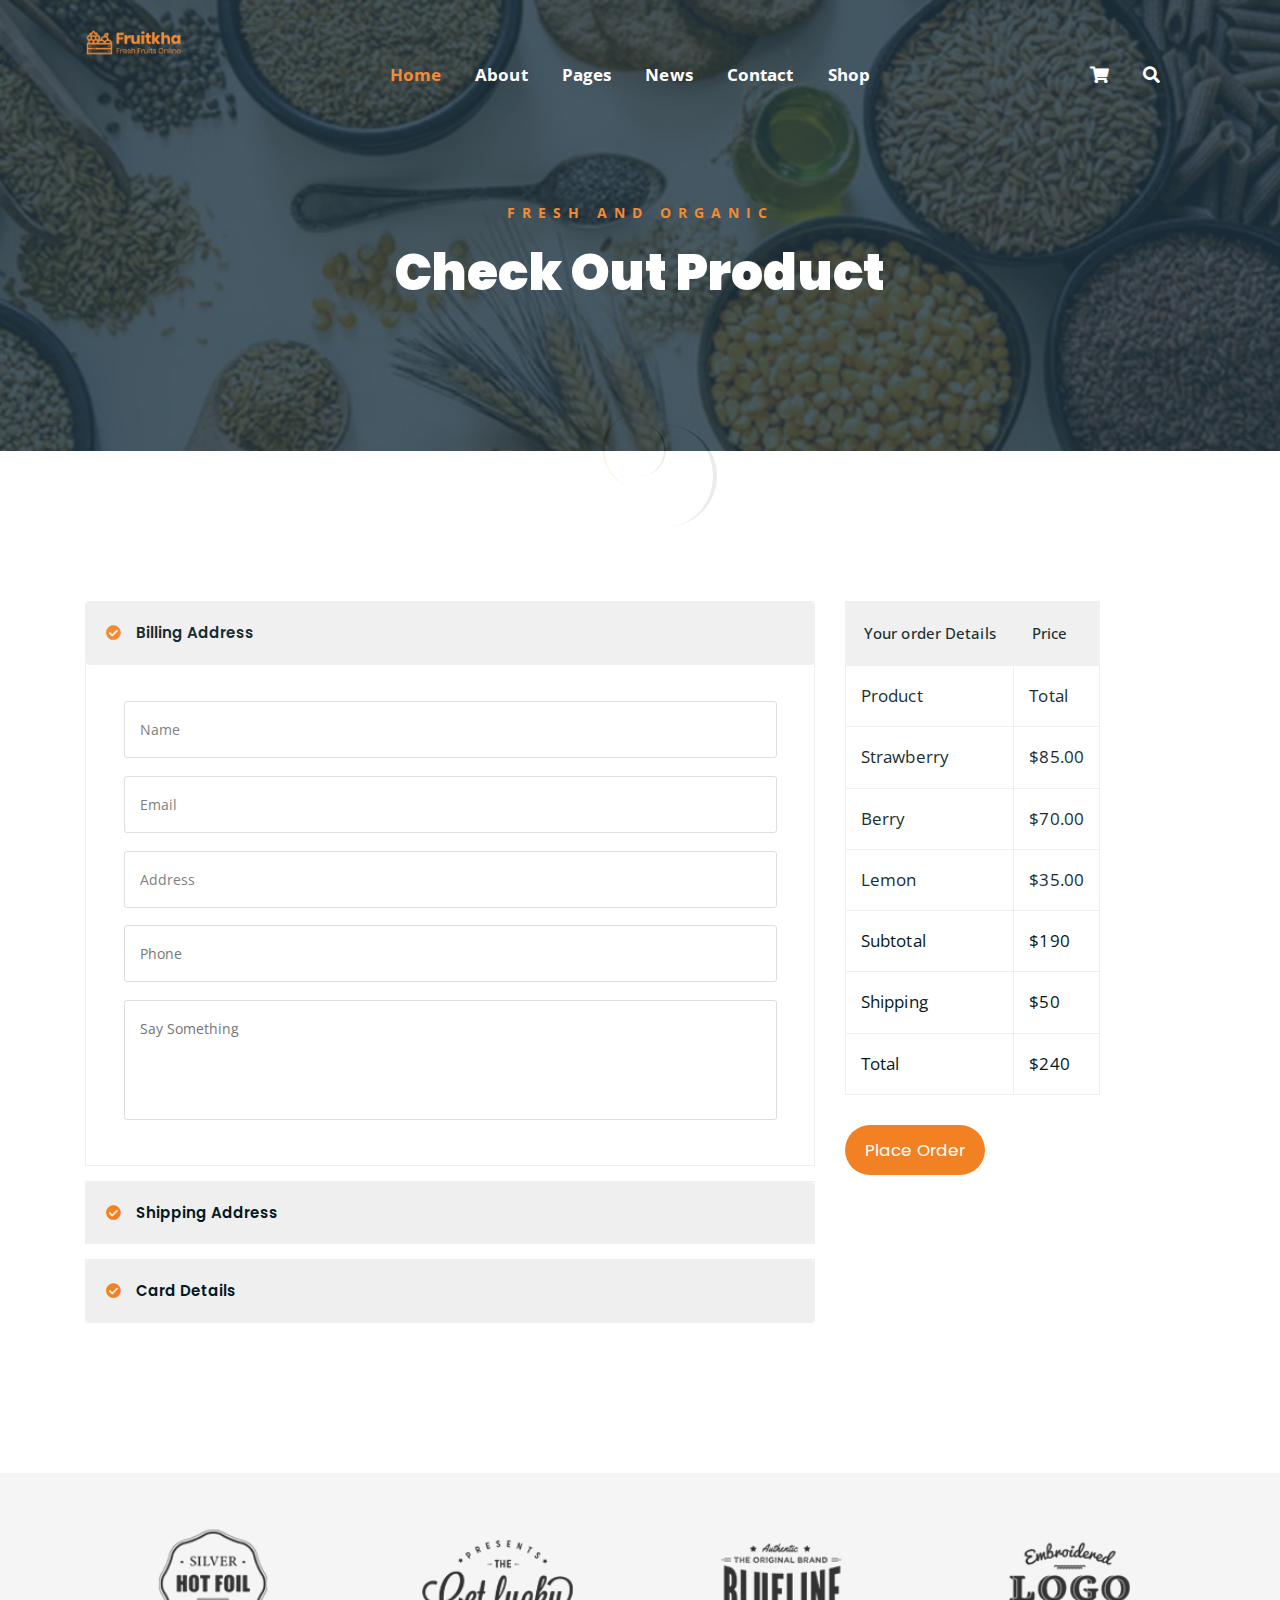
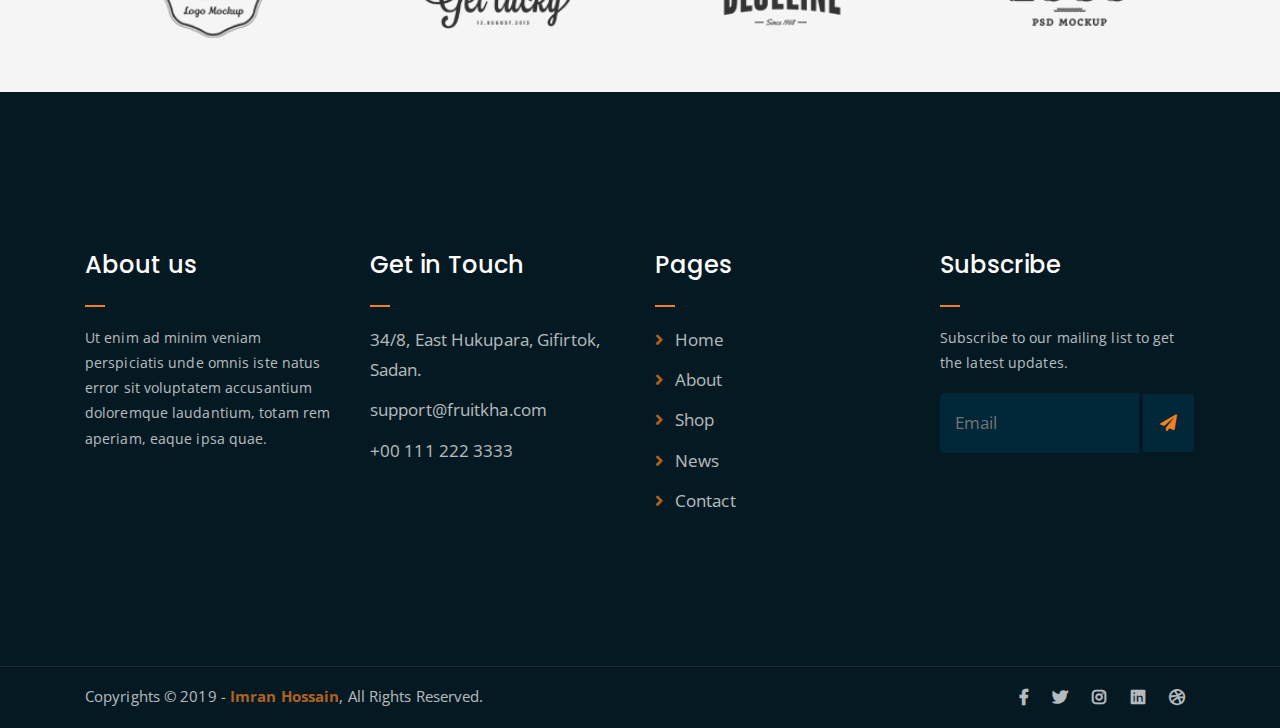
<file: checkout.html>
<!DOCTYPE html>
<html lang="en">
<head>
	<meta charset="UTF-8">
	<meta http-equiv="X-UA-Compatible" content="IE=edge">
	<meta name="viewport" content="width=device-width, initial-scale=1">
	<meta name="description" content="Responsive Bootstrap4 Shop Template, Created by Imran Hossain from https://imransdesign.com/">

	<!-- title -->
	<title>Check Out</title>

	<!-- favicon -->
	<link rel="shortcut icon" type="image/png" href="assets/img/favicon.png">
	<!-- google font -->
	<link href="https://fonts.googleapis.com/css?family=Open+Sans:300,400,700" rel="stylesheet">
	<link href="https://fonts.googleapis.com/css?family=Poppins:400,700&display=swap" rel="stylesheet">
	<!-- fontawesome -->
	<link rel="stylesheet" href="assets/css/all.min.css">
	<!-- bootstrap -->
	<link rel="stylesheet" href="assets/bootstrap/css/bootstrap.min.css">
	<!-- owl carousel -->
	<link rel="stylesheet" href="assets/css/owl.carousel.css">
	<!-- magnific popup -->
	<link rel="stylesheet" href="assets/css/magnific-popup.css">
	<!-- animate css -->
	<link rel="stylesheet" href="assets/css/animate.css">
	<!-- mean menu css -->
	<link rel="stylesheet" href="assets/css/meanmenu.min.css">
	<!-- main style -->
	<link rel="stylesheet" href="assets/css/main.css">
	<!-- responsive -->
	<link rel="stylesheet" href="assets/css/responsive.css">

</head>
<body>
	
	<!--PreLoader-->
    <div class="loader">
        <div class="loader-inner">
            <div class="circle"></div>
        </div>
    </div>
    <!--PreLoader Ends-->
	
	<!-- header -->
	<div class="top-header-area" id="sticker">
		<div class="container">
			<div class="row">
				<div class="col-lg-12 col-sm-12 text-center">
					<div class="main-menu-wrap">
						<!-- logo -->
						<div class="site-logo">
							<a href="index.html">
								<img src="assets/img/logo.png" alt="">
							</a>
						</div>
						<!-- logo -->

						<!-- menu start -->
						<nav class="main-menu">
							<ul>
								<li class="current-list-item"><a href="#">Home</a>
									<ul class="sub-menu">
										<li><a href="index.html">Static Home</a></li>
										<li><a href="index_2.html">Slider Home</a></li>
									</ul>
								</li>
								<li><a href="about.html">About</a></li>
								<li><a href="#">Pages</a>
									<ul class="sub-menu">
										<li><a href="404.html">404 page</a></li>
										<li><a href="about.html">About</a></li>
										<li><a href="cart.html">Cart</a></li>
										<li><a href="checkout.html">Check Out</a></li>
										<li><a href="contact.html">Contact</a></li>
										<li><a href="news.html">News</a></li>
										<li><a href="shop.html">Shop</a></li>
									</ul>
								</li>
								<li><a href="news.html">News</a>
									<ul class="sub-menu">
										<li><a href="news.html">News</a></li>
										<li><a href="single-news.html">Single News</a></li>
									</ul>
								</li>
								<li><a href="contact.html">Contact</a></li>
								<li><a href="shop.html">Shop</a>
									<ul class="sub-menu">
										<li><a href="shop.html">Shop</a></li>
										<li><a href="checkout.html">Check Out</a></li>
										<li><a href="single-product.html">Single Product</a></li>
										<li><a href="cart.html">Cart</a></li>
									</ul>
								</li>
								<li>
									<div class="header-icons">
										<a class="shopping-cart" href="cart.html"><i class="fas fa-shopping-cart"></i></a>
										<a class="mobile-hide search-bar-icon" href="#"><i class="fas fa-search"></i></a>
									</div>
								</li>
							</ul>
						</nav>
						<a class="mobile-show search-bar-icon" href="#"><i class="fas fa-search"></i></a>
						<div class="mobile-menu"></div>
						<!-- menu end -->
					</div>
				</div>
			</div>
		</div>
	</div>
	<!-- end header -->

	<!-- search area -->
	<div class="search-area">
		<div class="container">
			<div class="row">
				<div class="col-lg-12">
					<span class="close-btn"><i class="fas fa-window-close"></i></span>
					<div class="search-bar">
						<div class="search-bar-tablecell">
							<h3>Search For:</h3>
							<input type="text" placeholder="Keywords">
							<button type="submit">Search <i class="fas fa-search"></i></button>
						</div>
					</div>
				</div>
			</div>
		</div>
	</div>
	<!-- end search arewa -->
	
	<!-- breadcrumb-section -->
	<div class="breadcrumb-section breadcrumb-bg">
		<div class="container">
			<div class="row">
				<div class="col-lg-8 offset-lg-2 text-center">
					<div class="breadcrumb-text">
						<p>Fresh and Organic</p>
						<h1>Check Out Product</h1>
					</div>
				</div>
			</div>
		</div>
	</div>
	<!-- end breadcrumb section -->

	<!-- check out section -->
	<div class="checkout-section mt-150 mb-150">
		<div class="container">
			<div class="row">
				<div class="col-lg-8">
					<div class="checkout-accordion-wrap">
						<div class="accordion" id="accordionExample">
						  <div class="card single-accordion">
						    <div class="card-header" id="headingOne">
						      <h5 class="mb-0">
						        <button class="btn btn-link" type="button" data-toggle="collapse" data-target="#collapseOne" aria-expanded="true" aria-controls="collapseOne">
						          Billing Address
						        </button>
						      </h5>
						    </div>

						    <div id="collapseOne" class="collapse show" aria-labelledby="headingOne" data-parent="#accordionExample">
						      <div class="card-body">
						        <div class="billing-address-form">
						        	<form action="index.html">
						        		<p><input type="text" placeholder="Name"></p>
						        		<p><input type="email" placeholder="Email"></p>
						        		<p><input type="text" placeholder="Address"></p>
						        		<p><input type="tel" placeholder="Phone"></p>
						        		<p><textarea name="bill" id="bill" cols="30" rows="10" placeholder="Say Something"></textarea></p>
						        	</form>
						        </div>
						      </div>
						    </div>
						  </div>
						  <div class="card single-accordion">
						    <div class="card-header" id="headingTwo">
						      <h5 class="mb-0">
						        <button class="btn btn-link collapsed" type="button" data-toggle="collapse" data-target="#collapseTwo" aria-expanded="false" aria-controls="collapseTwo">
						          Shipping Address
						        </button>
						      </h5>
						    </div>
						    <div id="collapseTwo" class="collapse" aria-labelledby="headingTwo" data-parent="#accordionExample">
						      <div class="card-body">
						        <div class="shipping-address-form">
						        	<p>Your shipping address form is here.</p>
						        </div>
						      </div>
						    </div>
						  </div>
						  <div class="card single-accordion">
						    <div class="card-header" id="headingThree">
						      <h5 class="mb-0">
						        <button class="btn btn-link collapsed" type="button" data-toggle="collapse" data-target="#collapseThree" aria-expanded="false" aria-controls="collapseThree">
						          Card Details
						        </button>
						      </h5>
						    </div>
						    <div id="collapseThree" class="collapse" aria-labelledby="headingThree" data-parent="#accordionExample">
						      <div class="card-body">
						        <div class="card-details">
						        	<p>Your card details goes here.</p>
						        </div>
						      </div>
						    </div>
						  </div>
						</div>

					</div>
				</div>

				<div class="col-lg-4">
					<div class="order-details-wrap">
						<table class="order-details">
							<thead>
								<tr>
									<th>Your order Details</th>
									<th>Price</th>
								</tr>
							</thead>
							<tbody class="order-details-body">
								<tr>
									<td>Product</td>
									<td>Total</td>
								</tr>
								<tr>
									<td>Strawberry</td>
									<td>$85.00</td>
								</tr>
								<tr>
									<td>Berry</td>
									<td>$70.00</td>
								</tr>
								<tr>
									<td>Lemon</td>
									<td>$35.00</td>
								</tr>
							</tbody>
							<tbody class="checkout-details">
								<tr>
									<td>Subtotal</td>
									<td>$190</td>
								</tr>
								<tr>
									<td>Shipping</td>
									<td>$50</td>
								</tr>
								<tr>
									<td>Total</td>
									<td>$240</td>
								</tr>
							</tbody>
						</table>
						<a href="#" class="boxed-btn">Place Order</a>
					</div>
				</div>
			</div>
		</div>
	</div>
	<!-- end check out section -->

	<!-- logo carousel -->
	<div class="logo-carousel-section">
		<div class="container">
			<div class="row">
				<div class="col-lg-12">
					<div class="logo-carousel-inner">
						<div class="single-logo-item">
							<img src="assets/img/company-logos/1.png" alt="">
						</div>
						<div class="single-logo-item">
							<img src="assets/img/company-logos/2.png" alt="">
						</div>
						<div class="single-logo-item">
							<img src="assets/img/company-logos/3.png" alt="">
						</div>
						<div class="single-logo-item">
							<img src="assets/img/company-logos/4.png" alt="">
						</div>
						<div class="single-logo-item">
							<img src="assets/img/company-logos/5.png" alt="">
						</div>
					</div>
				</div>
			</div>
		</div>
	</div>
	<!-- end logo carousel -->

	<!-- footer -->
	<div class="footer-area">
		<div class="container">
			<div class="row">
				<div class="col-lg-3 col-md-6">
					<div class="footer-box about-widget">
						<h2 class="widget-title">About us</h2>
						<p>Ut enim ad minim veniam perspiciatis unde omnis iste natus error sit voluptatem accusantium doloremque laudantium, totam rem aperiam, eaque ipsa quae.</p>
					</div>
				</div>
				<div class="col-lg-3 col-md-6">
					<div class="footer-box get-in-touch">
						<h2 class="widget-title">Get in Touch</h2>
						<ul>
							<li>34/8, East Hukupara, Gifirtok, Sadan.</li>
							<li>support@fruitkha.com</li>
							<li>+00 111 222 3333</li>
						</ul>
					</div>
				</div>
				<div class="col-lg-3 col-md-6">
					<div class="footer-box pages">
						<h2 class="widget-title">Pages</h2>
						<ul>
							<li><a href="index.html">Home</a></li>
							<li><a href="about.html">About</a></li>
							<li><a href="services.html">Shop</a></li>
							<li><a href="news.html">News</a></li>
							<li><a href="contact.html">Contact</a></li>
						</ul>
					</div>
				</div>
				<div class="col-lg-3 col-md-6">
					<div class="footer-box subscribe">
						<h2 class="widget-title">Subscribe</h2>
						<p>Subscribe to our mailing list to get the latest updates.</p>
						<form action="index.html">
							<input type="email" placeholder="Email">
							<button type="submit"><i class="fas fa-paper-plane"></i></button>
						</form>
					</div>
				</div>
			</div>
		</div>
	</div>
	<!-- end footer -->
	
	<!-- copyright -->
	<div class="copyright">
		<div class="container">
			<div class="row">
				<div class="col-lg-6 col-md-12">
					<p>Copyrights &copy; 2019 - <a href="https://imransdesign.com/">Imran Hossain</a>,  All Rights Reserved.</p>
				</div>
				<div class="col-lg-6 text-right col-md-12">
					<div class="social-icons">
						<ul>
							<li><a href="#" target="_blank"><i class="fab fa-facebook-f"></i></a></li>
							<li><a href="#" target="_blank"><i class="fab fa-twitter"></i></a></li>
							<li><a href="#" target="_blank"><i class="fab fa-instagram"></i></a></li>
							<li><a href="#" target="_blank"><i class="fab fa-linkedin"></i></a></li>
							<li><a href="#" target="_blank"><i class="fab fa-dribbble"></i></a></li>
						</ul>
					</div>
				</div>
			</div>
		</div>
	</div>
	<!-- end copyright -->
	
	<!-- jquery -->
	<script src="assets/js/jquery-1.11.3.min.js"></script>
	<!-- bootstrap -->
	<script src="assets/bootstrap/js/bootstrap.min.js"></script>
	<!-- count down -->
	<script src="assets/js/jquery.countdown.js"></script>
	<!-- isotope -->
	<script src="assets/js/jquery.isotope-3.0.6.min.js"></script>
	<!-- waypoints -->
	<script src="assets/js/waypoints.js"></script>
	<!-- owl carousel -->
	<script src="assets/js/owl.carousel.min.js"></script>
	<!-- magnific popup -->
	<script src="assets/js/jquery.magnific-popup.min.js"></script>
	<!-- mean menu -->
	<script src="assets/js/jquery.meanmenu.min.js"></script>
	<!-- sticker js -->
	<script src="assets/js/sticker.js"></script>
	<!-- main js -->
	<script src="assets/js/main.js"></script>

</body>
</html>
</file>
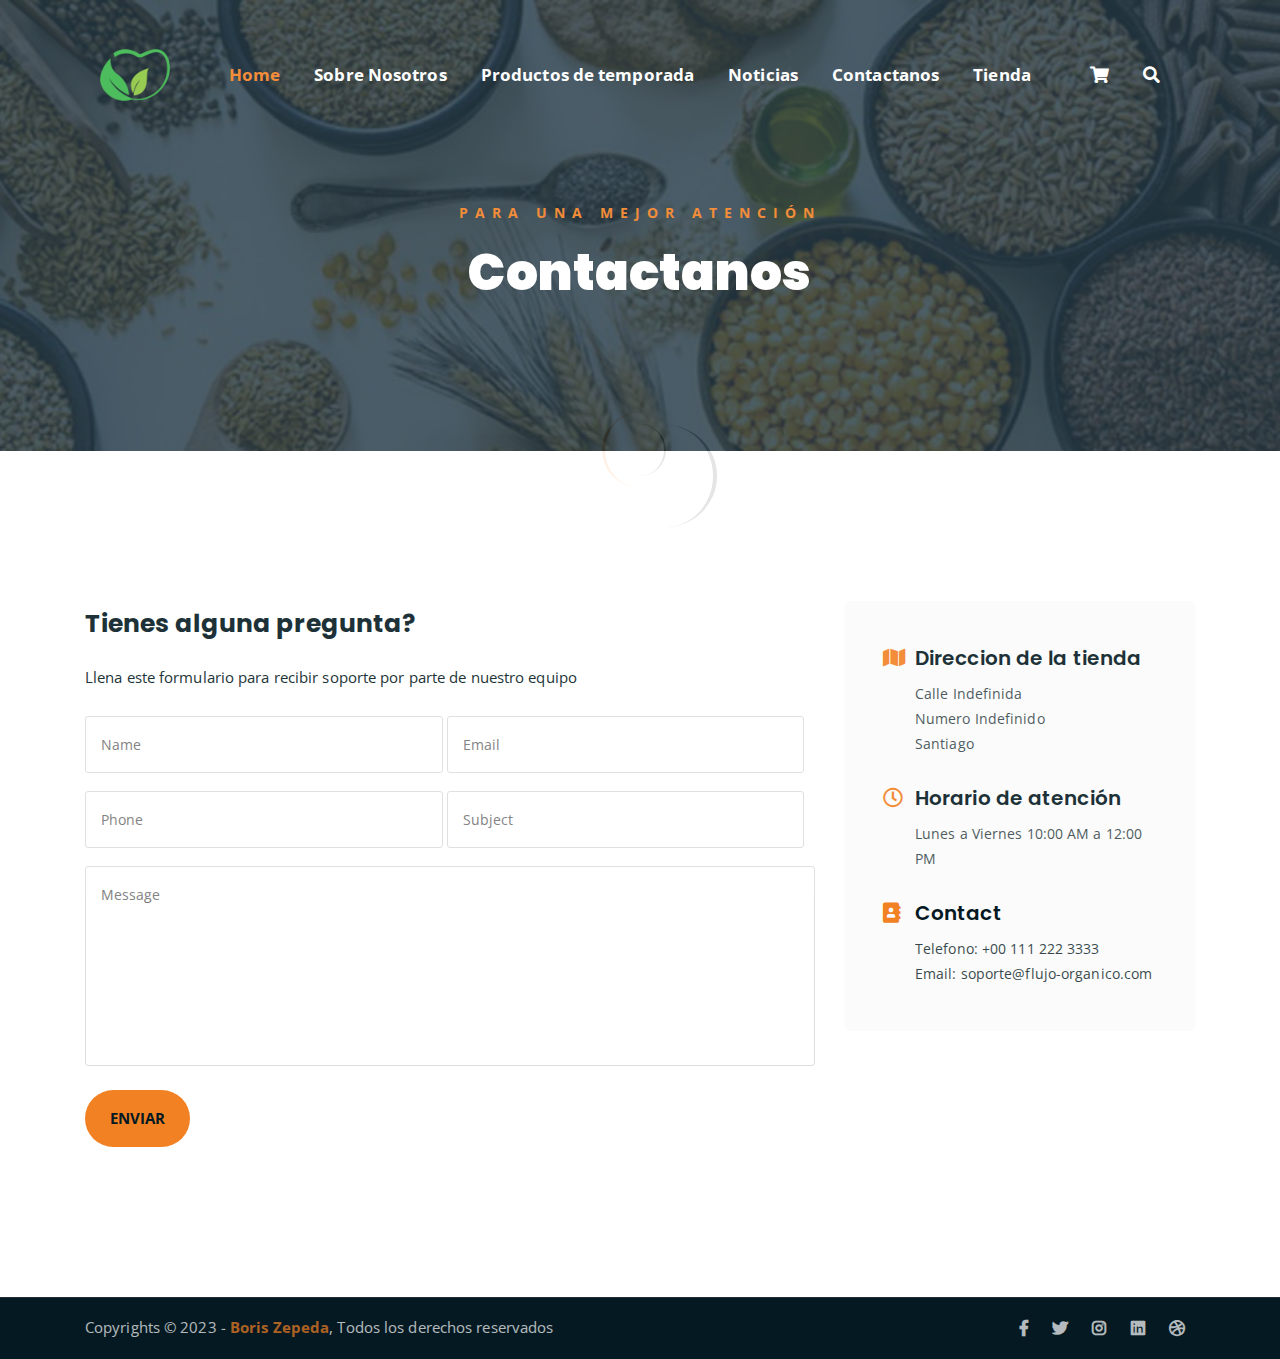
<file: contact.html>
<!DOCTYPE html>
<html lang="en">
  <head>
    <meta charset="UTF-8" />
    <meta http-equiv="X-UA-Compatible" content="IE=edge" />
    <meta name="viewport" content="width=device-width, initial-scale=1" />

    <!-- title -->
    <title>Contacto</title>

    <!-- favicon -->
    <link rel="shortcut icon" type="image/png" href="assets/img/logo2.png" />
    <!-- google font -->
    <link
      href="https://fonts.googleapis.com/css?family=Open+Sans:300,400,700"
      rel="stylesheet"
    />
    <link
      href="https://fonts.googleapis.com/css?family=Poppins:400,700&display=swap"
      rel="stylesheet"
    />
    <!-- fontawesome -->
    <link rel="stylesheet" href="assets/css/all.min.css" />
    <!-- bootstrap -->
    <link rel="stylesheet" href="assets/bootstrap/css/bootstrap.min.css" />
    <!-- owl carousel -->
    <link rel="stylesheet" href="assets/css/owl.carousel.css" />
    <!-- magnific popup -->
    <link rel="stylesheet" href="assets/css/magnific-popup.css" />
    <!-- animate css -->
    <link rel="stylesheet" href="assets/css/animate.css" />
    <!-- mean menu css -->
    <link rel="stylesheet" href="assets/css/meanmenu.min.css" />
    <!-- main style -->
    <link rel="stylesheet" href="assets/css/main.css" />
    <!-- responsive -->
    <link rel="stylesheet" href="assets/css/responsive.css" />
  </head>
  <body>
    <!--PreLoader-->
    <div class="loader">
      <div class="loader-inner">
        <div class="circle"></div>
      </div>
    </div>
    <!--PreLoader Ends-->

    <!-- header -->
    <div class="top-header-area" id="sticker">
      <div class="container">
        <div class="row">
          <div class="col-lg-12 col-sm-12 text-center">
            <div class="main-menu-wrap">
              <!-- logo -->
              <div class="site-logo">
                <a href="index.html">
                  <img src="assets/img/logo2.png" alt="" />
                </a>
              </div>
              <!-- logo -->
              <!-- menu start -->
              <nav class="main-menu">
                <ul>
                  <li class="current-list-item">
                    <a href="index.html">Home</a>
                    <ul class="sub-menu">
                      <li><a href="index.html">Static Home</a></li>
                      <!--<li><a href="index_2.html">Slider Home</a></li>-->
                    </ul>
                  </li>
                  <li><a href="about.html">Sobre Nosotros</a></li>
                  <li>
                    <a href="#">Productos de temporada</a>
                    <ul class="sub-menu">
                      <li><a href="#">Semillas organicas</a></li>
                      <li>
                        <a href="#">Equipos Tecnológicos para el Cultivo</a>
                      </li>
                      <li><a href="#">Accesorios Innovadores</a></li>
                      <li>
                        <a href="#">Suscripciones Personalizadas</a>
                      </li>
                      <li>
                        <a href="#">Asesoramiento Personalizado</a>
                      </li>
                    </ul>
                  </li>
                  <li>
                    <a href="#">Noticias</a>
                    <ul class="sub-menu">
                      <li><a href="#">Diario</a></li>
                      <li><a href="#">Televisión</a></li>
                    </ul>
                  </li>
                  <li><a href="contact.html">Contactanos</a></li>
                  <li>
                    <a href="#">Tienda</a>
                    <ul class="sub-menu">
                      <li><a href="#">Comprar</a></li>
                      <li><a href="#">Revisa tu pedido</a></li>
                      <li>
                        <a href="#">Productos en oferta</a>
                      </li>
                      <li><a href="#">Carrito de compras</a></li>
                    </ul>
                  </li>
                  <li>
                    <div class="header-icons">
                      <a class="shopping-cart" href="#"
                        ><i class="fas fa-shopping-cart"></i
                      ></a>
                      <a class="mobile-hide search-bar-icon" href="#"
                        ><i class="fas fa-search"></i
                      ></a>
                    </div>
                  </li>
                </ul>
              </nav>
              <a class="mobile-show search-bar-icon" href="#"
                ><i class="fas fa-search"></i
              ></a>
              <div class="mobile-menu"></div>
              <!-- menu end -->
            </div>
          </div>
        </div>
      </div>
    </div>
    <!-- end header -->

    <!-- search area -->
    <div class="search-area">
      <div class="container">
        <div class="row">
          <div class="col-lg-12">
            <span class="close-btn"><i class="fas fa-window-close"></i></span>
            <div class="search-bar">
              <div class="search-bar-tablecell">
                <h3>Search For:</h3>
                <input type="text" placeholder="Keywords" />
                <button type="submit">
                  Search <i class="fas fa-search"></i>
                </button>
              </div>
            </div>
          </div>
        </div>
      </div>
    </div>
    <!-- end search arewa -->

    <!-- breadcrumb-section -->
    <div class="breadcrumb-section breadcrumb-bg">
      <div class="container">
        <div class="row">
          <div class="col-lg-8 offset-lg-2 text-center">
            <div class="breadcrumb-text">
              <p>Para una Mejor Atención</p>
              <h1>Contactanos</h1>
            </div>
          </div>
        </div>
      </div>
    </div>
    <!-- end breadcrumb section -->

    <!-- contact form -->
    <div class="contact-from-section mt-150 mb-150">
      <div class="container">
        <div class="row">
          <div class="col-lg-8 mb-5 mb-lg-0">
            <div class="form-title">
              <h2>Tienes alguna pregunta?</h2>
              <p>Llena este formulario para recibir soporte por parte de nuestro equipo</p>
            </div>
            <div id="form_status"></div>
            <div class="contact-form">
              <form
                type="POST"
                id="fruitkha-contact"
                onSubmit="return valid_datas( this );"
              >
                <p>
                  <input type="text" placeholder="Name" name="name" id="name" />
                  <input
                    type="email"
                    placeholder="Email"
                    name="email"
                    id="email"
                  />
                </p>
                <p>
                  <input
                    type="tel"
                    placeholder="Phone"
                    name="phone"
                    id="phone"
                  />
                  <input
                    type="text"
                    placeholder="Subject"
                    name="subject"
                    id="subject"
                  />
                </p>
                <p>
                  <textarea
                    name="message"
                    id="message"
                    cols="30"
                    rows="10"
                    placeholder="Message"
                  ></textarea>
                </p>
                <input type="hidden" name="token" value="FsWga4&@f6aw" />
                <p><input type="submit" value="Enviar" /></p>
              </form>
            </div>
          </div>
          <div class="col-lg-4">
            <div class="contact-form-wrap">
              <div class="contact-form-box">
                <h4><i class="fas fa-map"></i> Direccion de la tienda</h4>
                <p>
                  Calle Indefinida <br />
                  Numero Indefinido <br />
                 Santiago
                </p>
              </div>
              <div class="contact-form-box">
                <h4><i class="far fa-clock"></i> Horario de atención</h4>
                <p>
                  Lunes a Viernes 10:00 AM a 12:00 PM <br />
                  
                </p>
              </div>
              <div class="contact-form-box">
                <h4><i class="fas fa-address-book"></i> Contact</h4>
                <p>
                  Telefono: +00 111 222 3333 <br />
                  Email: soporte@flujo-organico.com
                </p>
              </div>
            </div>
          </div>
        </div>
      </div>
    </div>
    <!-- end contact form -->

    <!-- find our location -->
	<!--
    <div class="find-location blue-bg">
      <div class="container">
        <div class="row">
          <div class="col-lg-12 text-center">
            <p><i class="fas fa-map-marker-alt"></i> Find Our Location</p>
          </div>
        </div>
      </div>
    </div>
    <!-- end find our location -->

    <!-- google map section -->
	<!--
    <div class="embed-responsive embed-responsive-21by9">
      <iframe
        src="https://www.google.com/maps/embed?pb=!1m18!1m12!1m3!1d26432.42324808999!2d-118.34398767954286!3d34.09378509738966!2m3!1f0!2f0!3f0!3m2!1i1024!2i768!4f13.1!3m3!1m2!1s0x80c2bf07045279bf%3A0xf67a9a6797bdfae4!2sHollywood%2C%20Los%20Angeles%2C%20CA%2C%20USA!5e0!3m2!1sen!2sbd!4v1576846473265!5m2!1sen!2sbd"
        width="600"
        height="450"
        frameborder="0"
        style="border: 0"
        allowfullscreen=""
        class="embed-responsive-item"
      ></iframe>
    </div>
    <!-- end google map section -->

    <!-- footer -->
     <!--<div class="footer-area">
      <div class="container">
        <div class="row">
          <div class="col-lg-3 col-md-6">
            <div class="footer-box about-widget">
              <h2 class="widget-title">About us</h2>
              <p>
                Ut enim ad minim veniam perspiciatis unde omnis iste natus error
                sit voluptatem accusantium doloremque laudantium, totam rem
                aperiam, eaque ipsa quae.
              </p>
            </div>
          </div>
          <div class="col-lg-3 col-md-6">
            <div class="footer-box get-in-touch">
              <h2 class="widget-title">Get in Touch</h2>
              <ul>
                <li>34/8, East Hukupara, Gifirtok, Sadan.</li>
                <li>support@fruitkha.com</li>
                <li>+00 111 222 3333</li>
              </ul>
            </div>
          </div>
          <div class="col-lg-3 col-md-6">
            <div class="footer-box pages">
              <h2 class="widget-title">Pages</h2>
              <ul>
                <li><a href="index.html">Home</a></li>
                <li><a href="about.html">About</a></li>
                <li><a href="services.html">Shop</a></li>
                <li><a href="news.html">News</a></li>
                <li><a href="contact.html">Contact</a></li>
              </ul>
            </div>
          </div>
          <div class="col-lg-3 col-md-6">
            <div class="footer-box subscribe">
              <h2 class="widget-title">Subscribe</h2>
              <p>Subscribe to our mailing list to get the latest updates.</p>
              <form action="index.html">
                <input type="email" placeholder="Email" />
                <button type="submit">
                  <i class="fas fa-paper-plane"></i>
                </button>
              </form>
            </div>
          </div>
        </div>
      </div>
    </div>
    <!-- end footer -->

    <!-- copyright -->
   <!-- copyright -->
   <div class="copyright">
	<div class="container">
	  <div class="row">
		<div class="col-lg-6 col-md-12">
		  <p>
			Copyrights &copy; 2023 -
			<a href="#">Boris Zepeda</a>, Todos los derechos reservados
		  </p>
		</div>
		<div class="col-lg-6 text-right col-md-12">
		  <div class="social-icons">
			<ul>
			  <li>
				<a href="#" target="_blank"
				  ><i class="fab fa-facebook-f"></i
				></a>
			  </li>
			  <li>
				<a href="#" target="_blank"><i class="fab fa-twitter"></i></a>
			  </li>
			  <li>
				<a href="#" target="_blank"
				  ><i class="fab fa-instagram"></i
				></a>
			  </li>
			  <li>
				<a href="#" target="_blank"
				  ><i class="fab fa-linkedin"></i
				></a>
			  </li>
			  <li>
				<a href="#" target="_blank"
				  ><i class="fab fa-dribbble"></i
				></a>
			  </li>
			</ul>
		  </div>
		</div>
	  </div>
	</div>
  </div>
    <!-- end copyright -->

    <!-- jquery -->
    <script src="assets/js/jquery-1.11.3.min.js"></script>
    <!-- bootstrap -->
    <script src="assets/bootstrap/js/bootstrap.min.js"></script>
    <!-- count down -->
    <script src="assets/js/jquery.countdown.js"></script>
    <!-- isotope -->
    <script src="assets/js/jquery.isotope-3.0.6.min.js"></script>
    <!-- waypoints -->
    <script src="assets/js/waypoints.js"></script>
    <!-- owl carousel -->
    <script src="assets/js/owl.carousel.min.js"></script>
    <!-- magnific popup -->
    <script src="assets/js/jquery.magnific-popup.min.js"></script>
    <!-- mean menu -->
    <script src="assets/js/jquery.meanmenu.min.js"></script>
    <!-- sticker js -->
    <script src="assets/js/sticker.js"></script>
    <!-- form validation js -->
    <script src="assets/js/form-validate.js"></script>
    <!-- main js -->
    <script src="assets/js/main.js"></script>
  </body>
</html>
</file>
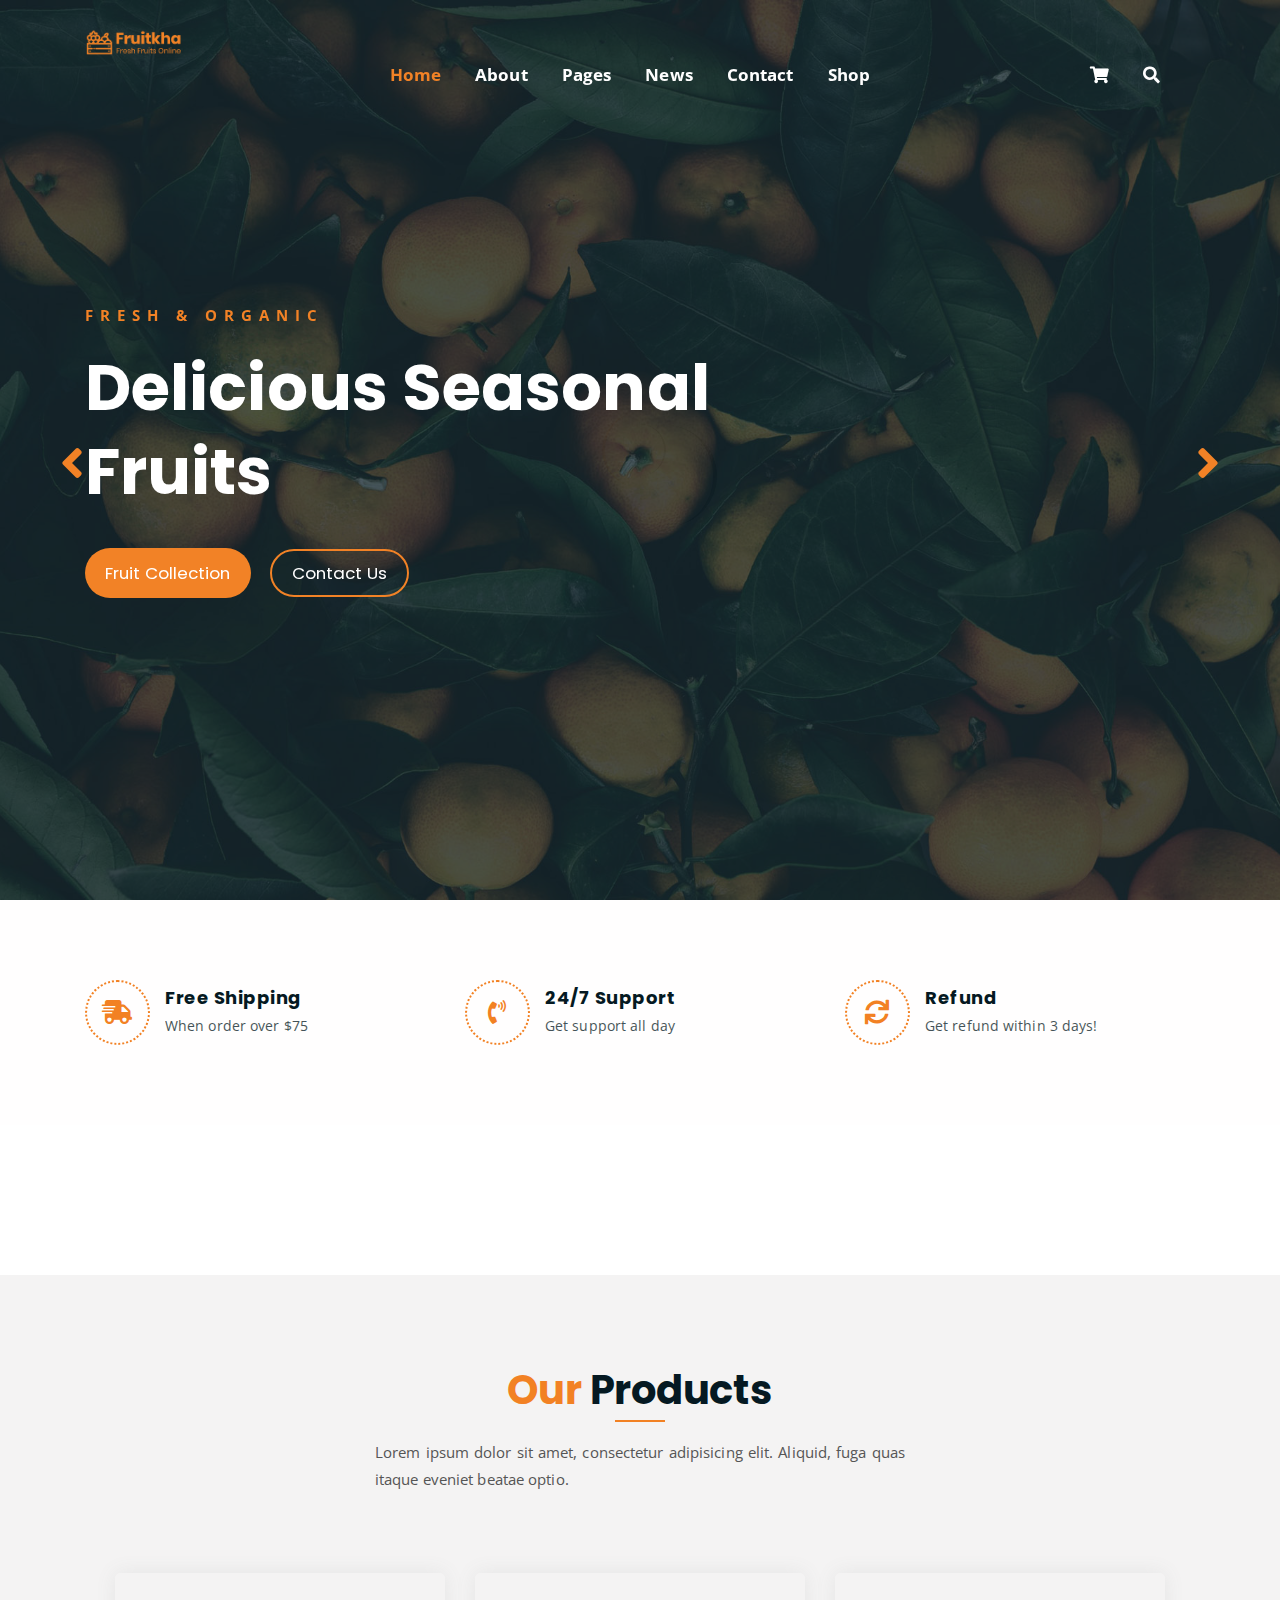
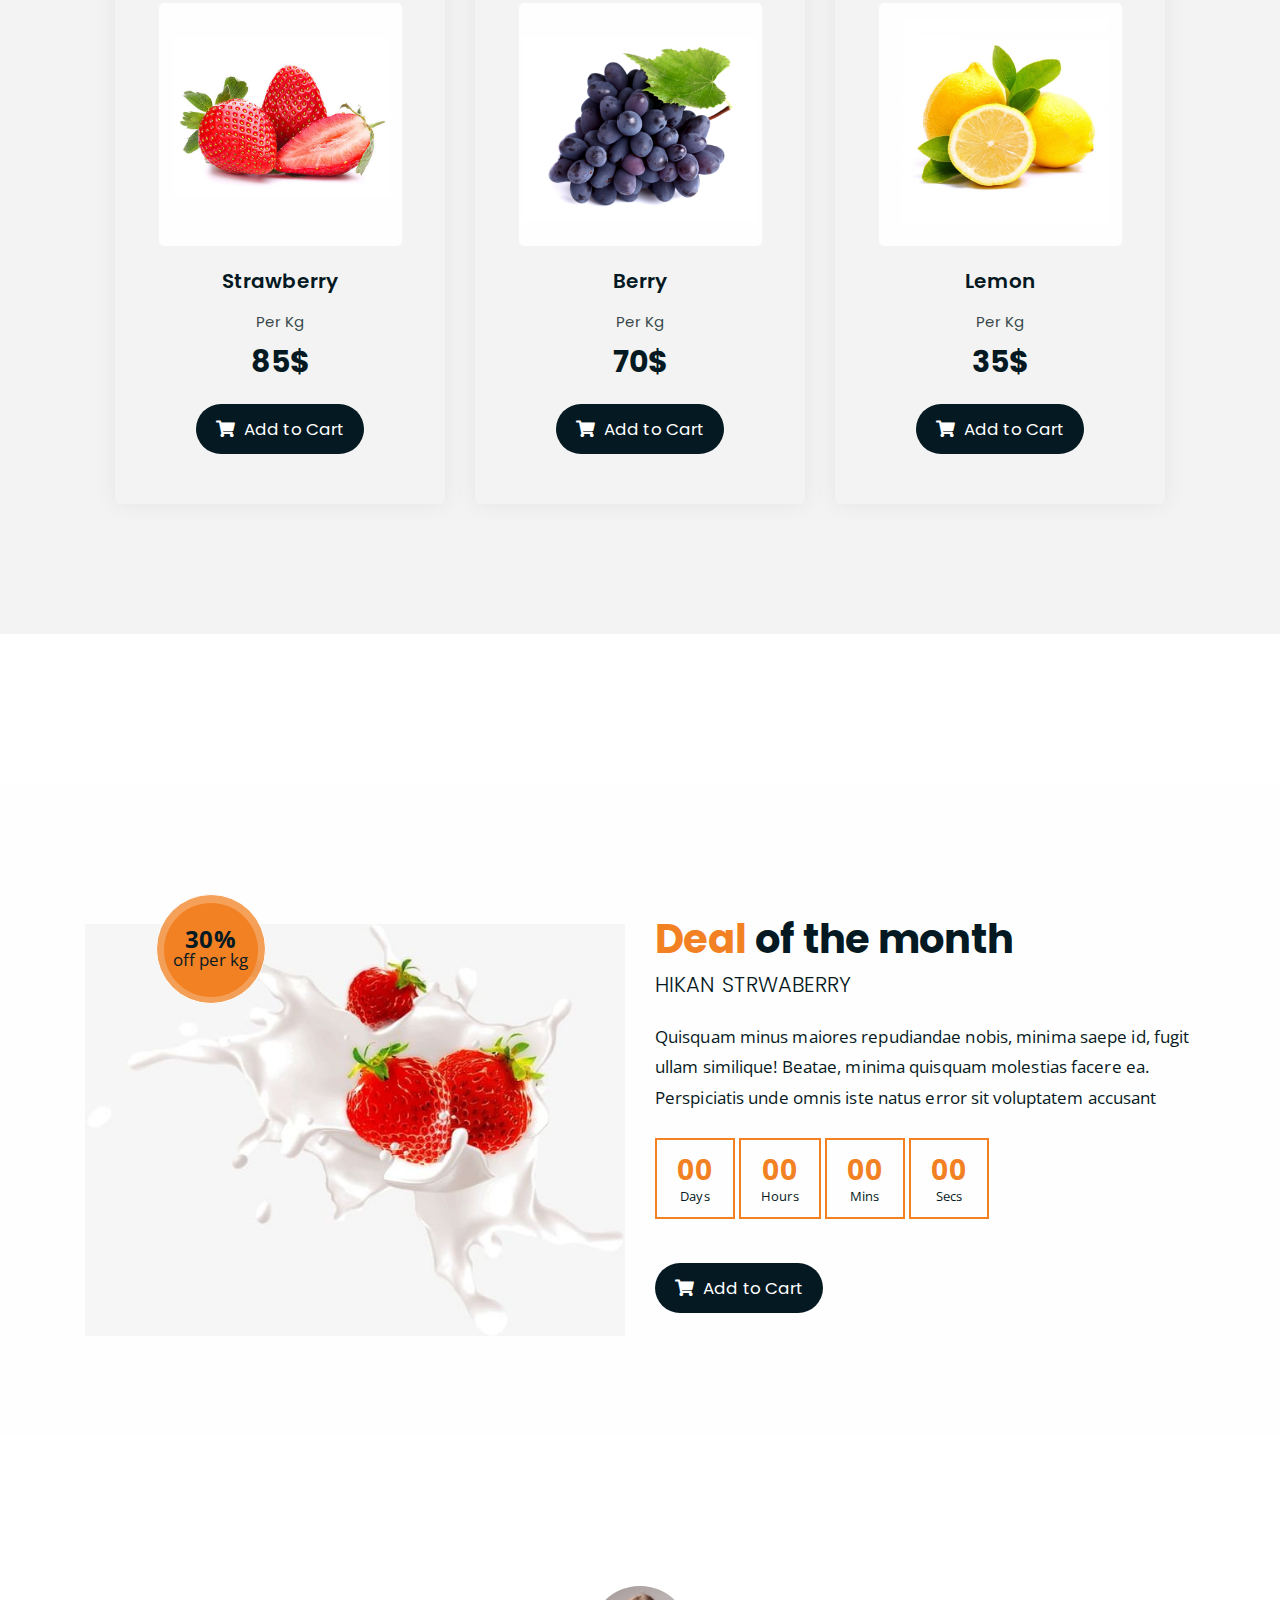
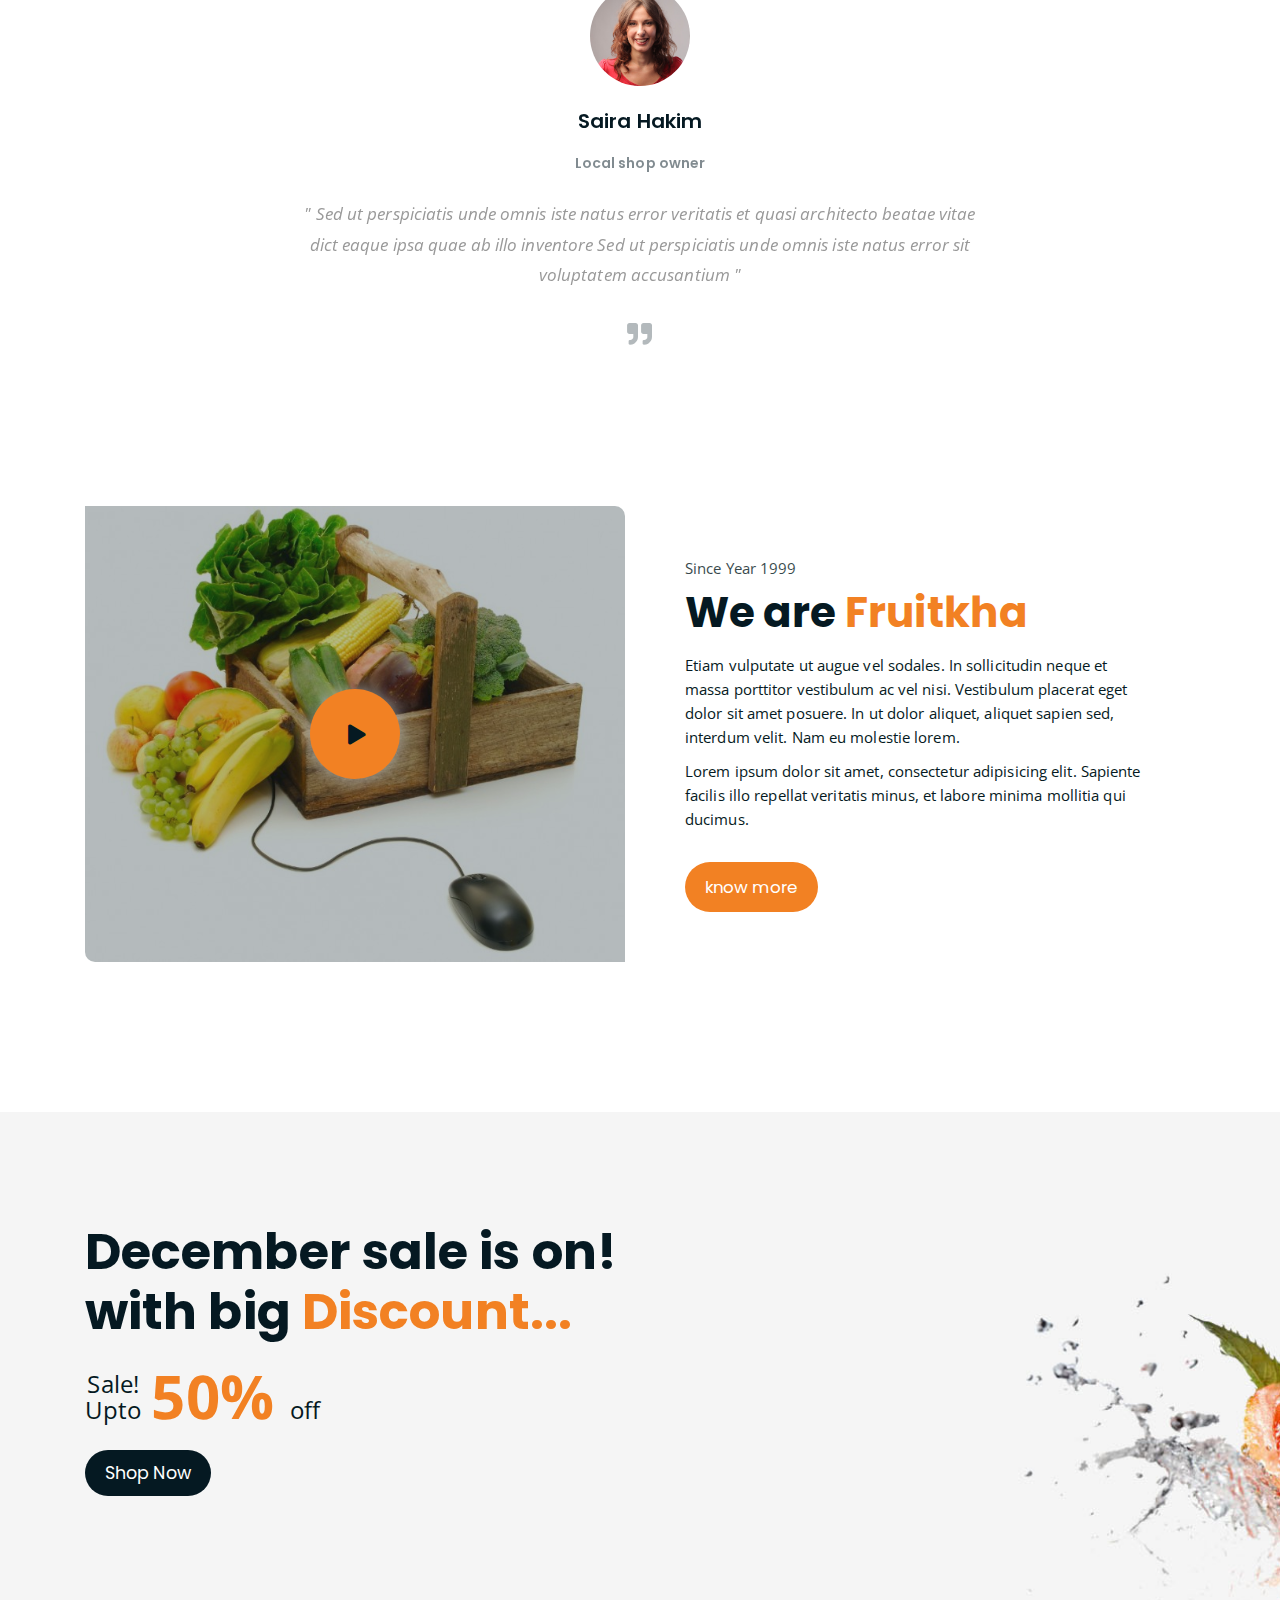
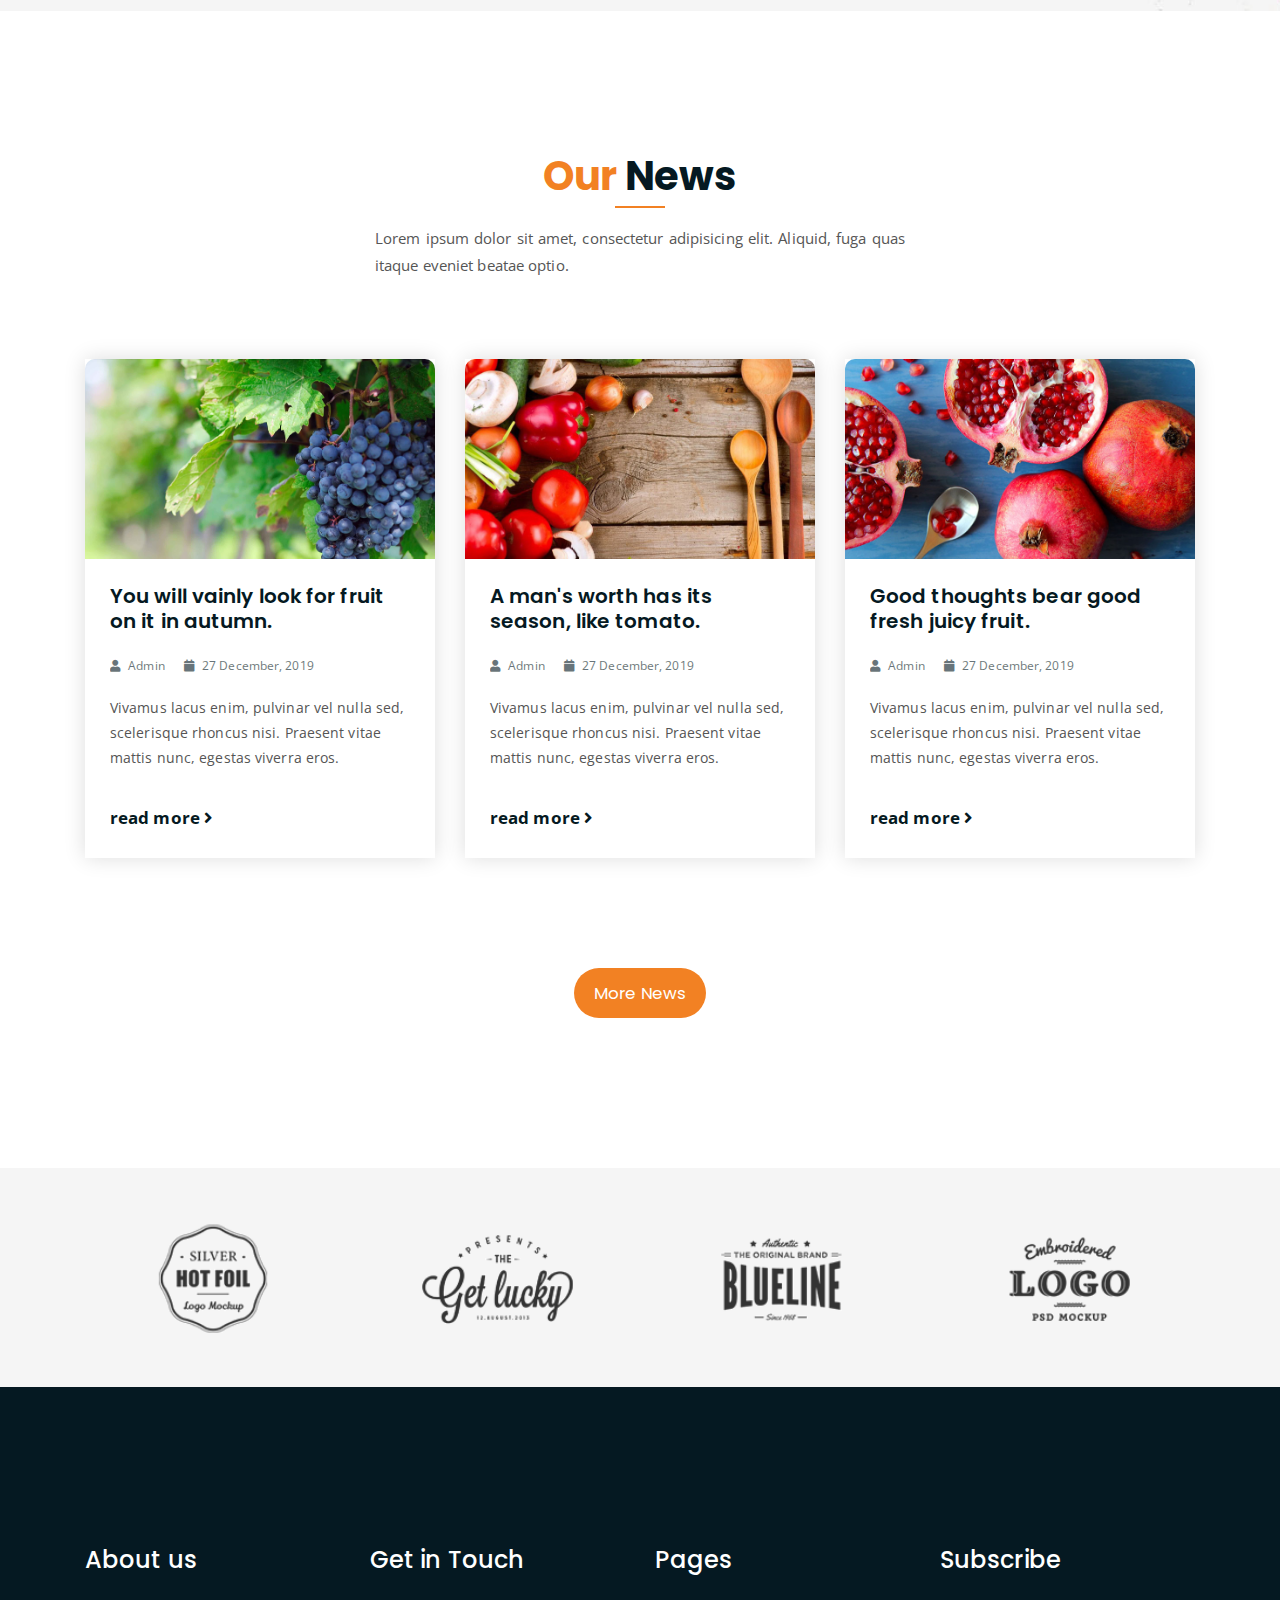
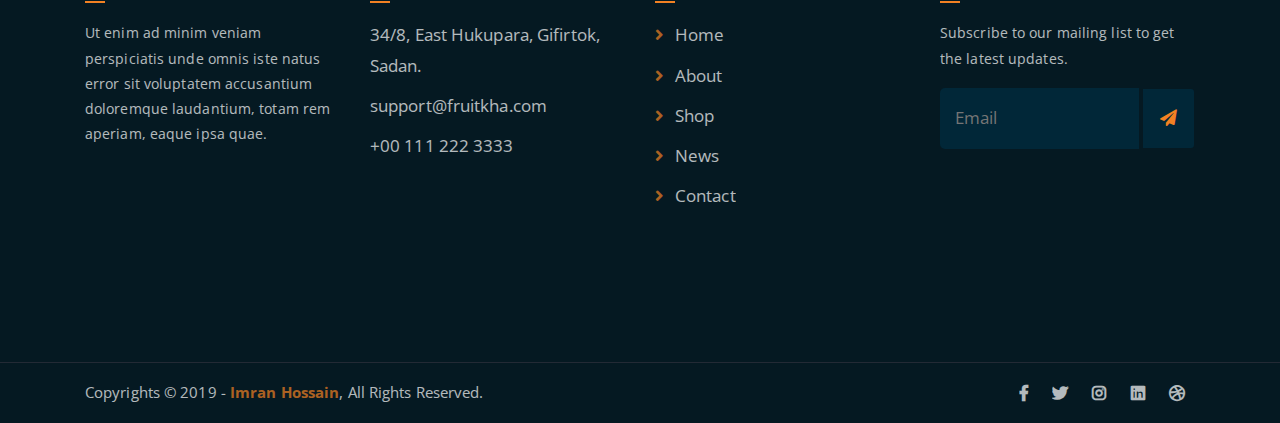
<file: index_2.html>
<!DOCTYPE html>
<html lang="en">
<head>
	<meta charset="UTF-8">
	<meta http-equiv="X-UA-Compatible" content="IE=edge">
	<meta name="viewport" content="width=device-width, initial-scale=1">
	<meta name="description" content="Responsive Bootstrap4 Shop Template, Created by Imran Hossain from https://imransdesign.com/">

	<!-- title -->
	<title>Fruitkha - Slider Version</title>

	<!-- favicon -->
	<link rel="shortcut icon" type="image/png" href="assets/img/favicon.png">
	<!-- google font -->
	<link href="https://fonts.googleapis.com/css?family=Open+Sans:300,400,700" rel="stylesheet">
	<link href="https://fonts.googleapis.com/css?family=Poppins:400,700&display=swap" rel="stylesheet">
	<!-- fontawesome -->
	<link rel="stylesheet" href="assets/css/all.min.css">
	<!-- bootstrap -->
	<link rel="stylesheet" href="assets/bootstrap/css/bootstrap.min.css">
	<!-- owl carousel -->
	<link rel="stylesheet" href="assets/css/owl.carousel.css">
	<!-- magnific popup -->
	<link rel="stylesheet" href="assets/css/magnific-popup.css">
	<!-- animate css -->
	<link rel="stylesheet" href="assets/css/animate.css">
	<!-- mean menu css -->
	<link rel="stylesheet" href="assets/css/meanmenu.min.css">
	<!-- main style -->
	<link rel="stylesheet" href="assets/css/main.css">
	<!-- responsive -->
	<link rel="stylesheet" href="assets/css/responsive.css">

</head>
<body>
	
	<!--PreLoader-->
    <div class="loader">
        <div class="loader-inner">
            <div class="circle"></div>
        </div>
    </div>
    <!--PreLoader Ends-->
	
	<!-- header -->
	<div class="top-header-area" id="sticker">
		<div class="container">
			<div class="row">
				<div class="col-lg-12 col-sm-12 text-center">
					<div class="main-menu-wrap">
						<!-- logo -->
						<div class="site-logo">
							<a href="index.html">
								<img src="assets/img/logo.png" alt="">
							</a>
						</div>
						<!-- logo -->

						<!-- menu start -->
						<nav class="main-menu">
							<ul>
								<li class="current-list-item"><a href="#">Home</a>
									<ul class="sub-menu">
										<li><a href="index.html">Static Home</a></li>
										<li><a href="index_2.html">Slider Home</a></li>
									</ul>
								</li>
								<li><a href="about.html">About</a></li>
								<li><a href="#">Pages</a>
									<ul class="sub-menu">
										<li><a href="404.html">404 page</a></li>
										<li><a href="about.html">About</a></li>
										<li><a href="cart.html">Cart</a></li>
										<li><a href="checkout.html">Check Out</a></li>
										<li><a href="contact.html">Contact</a></li>
										<li><a href="news.html">News</a></li>
										<li><a href="shop.html">Shop</a></li>
									</ul>
								</li>
								<li><a href="news.html">News</a>
									<ul class="sub-menu">
										<li><a href="news.html">News</a></li>
										<li><a href="single-news.html">Single News</a></li>
									</ul>
								</li>
								<li><a href="contact.html">Contact</a></li>
								<li><a href="shop.html">Shop</a>
									<ul class="sub-menu">
										<li><a href="shop.html">Shop</a></li>
										<li><a href="checkout.html">Check Out</a></li>
										<li><a href="single-product.html">Single Product</a></li>
										<li><a href="cart.html">Cart</a></li>
									</ul>
								</li>
								<li>
									<div class="header-icons">
										<a class="shopping-cart" href="cart.html"><i class="fas fa-shopping-cart"></i></a>
										<a class="mobile-hide search-bar-icon" href="#"><i class="fas fa-search"></i></a>
									</div>
								</li>
							</ul>
						</nav>
						<a class="mobile-show search-bar-icon" href="#"><i class="fas fa-search"></i></a>
						<div class="mobile-menu"></div>
						<!-- menu end -->
					</div>
				</div>
			</div>
		</div>
	</div>
	<!-- end header -->
	
	<!-- search area -->
	<div class="search-area">
		<div class="container">
			<div class="row">
				<div class="col-lg-12">
					<span class="close-btn"><i class="fas fa-window-close"></i></span>
					<div class="search-bar">
						<div class="search-bar-tablecell">
							<h3>Search For:</h3>
							<input type="text" placeholder="Keywords">
							<button type="submit">Search <i class="fas fa-search"></i></button>
						</div>
					</div>
				</div>
			</div>
		</div>
	</div>
	<!-- end search area -->

	<!-- home page slider -->
	<div class="homepage-slider">
		<!-- single home slider -->
		<div class="single-homepage-slider homepage-bg-1">
			<div class="container">
				<div class="row">
					<div class="col-md-12 col-lg-7 offset-lg-1 offset-xl-0">
						<div class="hero-text">
							<div class="hero-text-tablecell">
								<p class="subtitle">Fresh & Organic</p>
								<h1>Delicious Seasonal Fruits</h1>
								<div class="hero-btns">
									<a href="shop.html" class="boxed-btn">Fruit Collection</a>
									<a href="contact.html" class="bordered-btn">Contact Us</a>
								</div>
							</div>
						</div>
					</div>
				</div>
			</div>
		</div>
		<!-- single home slider -->
		<div class="single-homepage-slider homepage-bg-2">
			<div class="container">
				<div class="row">
					<div class="col-lg-10 offset-lg-1 text-center">
						<div class="hero-text">
							<div class="hero-text-tablecell">
								<p class="subtitle">Fresh Everyday</p>
								<h1>100% Organic Collection</h1>
								<div class="hero-btns">
									<a href="shop.html" class="boxed-btn">Visit Shop</a>
									<a href="contact.html" class="bordered-btn">Contact Us</a>
								</div>
							</div>
						</div>
					</div>
				</div>
			</div>
		</div>
		<!-- single home slider -->
		<div class="single-homepage-slider homepage-bg-3">
			<div class="container">
				<div class="row">
					<div class="col-lg-10 offset-lg-1 text-right">
						<div class="hero-text">
							<div class="hero-text-tablecell">
								<p class="subtitle">Mega Sale Going On!</p>
								<h1>Get December Discount</h1>
								<div class="hero-btns">
									<a href="shop.html" class="boxed-btn">Visit Shop</a>
									<a href="contact.html" class="bordered-btn">Contact Us</a>
								</div>
							</div>
						</div>
					</div>
				</div>
			</div>
		</div>
	</div>
	<!-- end home page slider -->

	<!-- features list section -->
	<div class="list-section pt-80 pb-80">
		<div class="container">

			<div class="row">
				<div class="col-lg-4 col-md-6 mb-4 mb-lg-0">
					<div class="list-box d-flex align-items-center">
						<div class="list-icon">
							<i class="fas fa-shipping-fast"></i>
						</div>
						<div class="content">
							<h3>Free Shipping</h3>
							<p>When order over $75</p>
						</div>
					</div>
				</div>
				<div class="col-lg-4 col-md-6 mb-4 mb-lg-0">
					<div class="list-box d-flex align-items-center">
						<div class="list-icon">
							<i class="fas fa-phone-volume"></i>
						</div>
						<div class="content">
							<h3>24/7 Support</h3>
							<p>Get support all day</p>
						</div>
					</div>
				</div>
				<div class="col-lg-4 col-md-6">
					<div class="list-box d-flex justify-content-start align-items-center">
						<div class="list-icon">
							<i class="fas fa-sync"></i>
						</div>
						<div class="content">
							<h3>Refund</h3>
							<p>Get refund within 3 days!</p>
						</div>
					</div>
				</div>
			</div>

		</div>
	</div>
	<!-- end features list section -->

	<!-- product section -->
	<div class="product-section mt-150 mb-150">
		<div class="container">
			<div class="row">
				<div class="col-lg-8 offset-lg-2 text-center">
					<div class="section-title">	
						<h3><span class="orange-text">Our</span> Products</h3>
						<p>Lorem ipsum dolor sit amet, consectetur adipisicing elit. Aliquid, fuga quas itaque eveniet beatae optio.</p>
					</div>
				</div>
			</div>

			<div class="row">
				<div class="col-lg-4 col-md-6 text-center">
					<div class="single-product-item">
						<div class="product-image">
							<a href="single-product.html"><img src="assets/img/products/product-img-1.jpg" alt=""></a>
						</div>
						<h3>Strawberry</h3>
						<p class="product-price"><span>Per Kg</span> 85$ </p>
						<a href="cart.html" class="cart-btn"><i class="fas fa-shopping-cart"></i> Add to Cart</a>
					</div>
				</div>
				<div class="col-lg-4 col-md-6 text-center">
					<div class="single-product-item">
						<div class="product-image">
							<a href="single-product.html"><img src="assets/img/products/product-img-2.jpg" alt=""></a>
						</div>
						<h3>Berry</h3>
						<p class="product-price"><span>Per Kg</span> 70$ </p>
						<a href="cart.html" class="cart-btn"><i class="fas fa-shopping-cart"></i> Add to Cart</a>
					</div>
				</div>
				<div class="col-lg-4 col-md-6 offset-md-3 offset-lg-0 text-center">
					<div class="single-product-item">
						<div class="product-image">
							<a href="single-product.html"><img src="assets/img/products/product-img-3.jpg" alt=""></a>
						</div>
						<h3>Lemon</h3>
						<p class="product-price"><span>Per Kg</span> 35$ </p>
						<a href="cart.html" class="cart-btn"><i class="fas fa-shopping-cart"></i> Add to Cart</a>
					</div>
				</div>
			</div>
		</div>
	</div>
	<!-- end product section -->

	<!-- cart banner section -->
	<section class="cart-banner pt-100 pb-100">
    	<div class="container">
        	<div class="row clearfix">
            	<!--Image Column-->
            	<div class="image-column col-lg-6">
                	<div class="image">
                    	<div class="price-box">
                        	<div class="inner-price">
                                <span class="price">
                                    <strong>30%</strong> <br> off per kg
                                </span>
                            </div>
                        </div>
                    	<img src="assets/img/a.jpg" alt="">
                    </div>
                </div>
                <!--Content Column-->
                <div class="content-column col-lg-6">
					<h3><span class="orange-text">Deal</span> of the month</h3>
                    <h4>Hikan Strwaberry</h4>
                    <div class="text">Quisquam minus maiores repudiandae nobis, minima saepe id, fugit ullam similique! Beatae, minima quisquam molestias facere ea. Perspiciatis unde omnis iste natus error sit voluptatem accusant</div>
                    <!--Countdown Timer-->
                    <div class="time-counter"><div class="time-countdown clearfix" data-countdown="2020/2/01"><div class="counter-column"><div class="inner"><span class="count">00</span>Days</div></div> <div class="counter-column"><div class="inner"><span class="count">00</span>Hours</div></div>  <div class="counter-column"><div class="inner"><span class="count">00</span>Mins</div></div>  <div class="counter-column"><div class="inner"><span class="count">00</span>Secs</div></div></div></div>
                	<a href="cart.html" class="cart-btn mt-3"><i class="fas fa-shopping-cart"></i> Add to Cart</a>
                </div>
            </div>
        </div>
    </section>
    <!-- end cart banner section -->

	<!-- testimonail-section -->
	<div class="testimonail-section mt-150 mb-150">
		<div class="container">
			<div class="row">
				<div class="col-lg-10 offset-lg-1 text-center">
					<div class="testimonial-sliders">
						<div class="single-testimonial-slider">
							<div class="client-avater">
								<img src="assets/img/avaters/avatar1.png" alt="">
							</div>
							<div class="client-meta">
								<h3>Saira Hakim <span>Local shop owner</span></h3>
								<p class="testimonial-body">
									" Sed ut perspiciatis unde omnis iste natus error veritatis et  quasi architecto beatae vitae dict eaque ipsa quae ab illo inventore Sed ut perspiciatis unde omnis iste natus error sit voluptatem accusantium "
								</p>
								<div class="last-icon">
									<i class="fas fa-quote-right"></i>
								</div>
							</div>
						</div>
						<div class="single-testimonial-slider">
							<div class="client-avater">
								<img src="assets/img/avaters/avatar2.png" alt="">
							</div>
							<div class="client-meta">
								<h3>David Niph <span>Local shop owner</span></h3>
								<p class="testimonial-body">
									" Sed ut perspiciatis unde omnis iste natus error veritatis et  quasi architecto beatae vitae dict eaque ipsa quae ab illo inventore Sed ut perspiciatis unde omnis iste natus error sit voluptatem accusantium "
								</p>
								<div class="last-icon">
									<i class="fas fa-quote-right"></i>
								</div>
							</div>
						</div>
						<div class="single-testimonial-slider">
							<div class="client-avater">
								<img src="assets/img/avaters/avatar3.png" alt="">
							</div>
							<div class="client-meta">
								<h3>Jacob Sikim <span>Local shop owner</span></h3>
								<p class="testimonial-body">
									" Sed ut perspiciatis unde omnis iste natus error veritatis et  quasi architecto beatae vitae dict eaque ipsa quae ab illo inventore Sed ut perspiciatis unde omnis iste natus error sit voluptatem accusantium "
								</p>
								<div class="last-icon">
									<i class="fas fa-quote-right"></i>
								</div>
							</div>
						</div>
					</div>
				</div>
			</div>
		</div>
	</div>
	<!-- end testimonail-section -->
	
	<!-- advertisement section -->
	<div class="abt-section mb-150">
		<div class="container">
			<div class="row">
				<div class="col-lg-6 col-md-12">
					<div class="abt-bg">
						<a href="https://www.youtube.com/watch?v=DBLlFWYcIGQ" class="video-play-btn popup-youtube"><i class="fas fa-play"></i></a>
					</div>
				</div>
				<div class="col-lg-6 col-md-12">
					<div class="abt-text">
						<p class="top-sub">Since Year 1999</p>
						<h2>We are <span class="orange-text">Fruitkha</span></h2>
						<p>Etiam vulputate ut augue vel sodales. In sollicitudin neque et massa porttitor vestibulum ac vel nisi. Vestibulum placerat eget dolor sit amet posuere. In ut dolor aliquet, aliquet sapien sed, interdum velit. Nam eu molestie lorem.</p>
						<p>Lorem ipsum dolor sit amet, consectetur adipisicing elit. Sapiente facilis illo repellat veritatis minus, et labore minima mollitia qui ducimus.</p>
						<a href="about.html" class="boxed-btn mt-4">know more</a>
					</div>
				</div>
			</div>
		</div>
	</div>
	<!-- end advertisement section -->
	
	<!-- shop banner -->
	<section class="shop-banner">
    	<div class="container">
        	<h3>December sale is on! <br> with big <span class="orange-text">Discount...</span></h3>
            <div class="sale-percent"><span>Sale! <br> Upto</span>50% <span>off</span></div>
            <a href="shop.html" class="cart-btn btn-lg">Shop Now</a>
        </div>
    </section>
	<!-- end shop banner -->

	<!-- latest news -->
	<div class="latest-news pt-150 pb-150">
		<div class="container">

			<div class="row">
				<div class="col-lg-8 offset-lg-2 text-center">
					<div class="section-title">	
						<h3><span class="orange-text">Our</span> News</h3>
						<p>Lorem ipsum dolor sit amet, consectetur adipisicing elit. Aliquid, fuga quas itaque eveniet beatae optio.</p>
					</div>
				</div>
			</div>

			<div class="row">
				<div class="col-lg-4 col-md-6">
					<div class="single-latest-news">
						<a href="single-news.html"><div class="latest-news-bg news-bg-1"></div></a>
						<div class="news-text-box">
							<h3><a href="single-news.html">You will vainly look for fruit on it in autumn.</a></h3>
							<p class="blog-meta">
								<span class="author"><i class="fas fa-user"></i> Admin</span>
								<span class="date"><i class="fas fa-calendar"></i> 27 December, 2019</span>
							</p>
							<p class="excerpt">Vivamus lacus enim, pulvinar vel nulla sed, scelerisque rhoncus nisi. Praesent vitae mattis nunc, egestas viverra eros.</p>
							<a href="single-news.html" class="read-more-btn">read more <i class="fas fa-angle-right"></i></a>
						</div>
					</div>
				</div>
				<div class="col-lg-4 col-md-6">
					<div class="single-latest-news">
						<a href="single-news.html"><div class="latest-news-bg news-bg-2"></div></a>
						<div class="news-text-box">
							<h3><a href="single-news.html">A man's worth has its season, like tomato.</a></h3>
							<p class="blog-meta">
								<span class="author"><i class="fas fa-user"></i> Admin</span>
								<span class="date"><i class="fas fa-calendar"></i> 27 December, 2019</span>
							</p>
							<p class="excerpt">Vivamus lacus enim, pulvinar vel nulla sed, scelerisque rhoncus nisi. Praesent vitae mattis nunc, egestas viverra eros.</p>
							<a href="single-news.html" class="read-more-btn">read more <i class="fas fa-angle-right"></i></a>
						</div>
					</div>
				</div>
				<div class="col-lg-4 col-md-6 offset-md-3 offset-lg-0">
					<div class="single-latest-news">
						<a href="single-news.html"><div class="latest-news-bg news-bg-3"></div></a>
						<div class="news-text-box">
							<h3><a href="single-news.html">Good thoughts bear good fresh juicy fruit.</a></h3>
							<p class="blog-meta">
								<span class="author"><i class="fas fa-user"></i> Admin</span>
								<span class="date"><i class="fas fa-calendar"></i> 27 December, 2019</span>
							</p>
							<p class="excerpt">Vivamus lacus enim, pulvinar vel nulla sed, scelerisque rhoncus nisi. Praesent vitae mattis nunc, egestas viverra eros.</p>
							<a href="single-news.html" class="read-more-btn">read more <i class="fas fa-angle-right"></i></a>
						</div>
					</div>
				</div>
			</div>
			<div class="row">
				<div class="col-lg-12 text-center">
					<a href="news.html" class="boxed-btn">More News</a>
				</div>
			</div>
		</div>
	</div>
	<!-- end latest news -->

	<!-- logo carousel -->
	<div class="logo-carousel-section">
		<div class="container">
			<div class="row">
				<div class="col-lg-12">
					<div class="logo-carousel-inner">
						<div class="single-logo-item">
							<img src="assets/img/company-logos/1.png" alt="">
						</div>
						<div class="single-logo-item">
							<img src="assets/img/company-logos/2.png" alt="">
						</div>
						<div class="single-logo-item">
							<img src="assets/img/company-logos/3.png" alt="">
						</div>
						<div class="single-logo-item">
							<img src="assets/img/company-logos/4.png" alt="">
						</div>
						<div class="single-logo-item">
							<img src="assets/img/company-logos/5.png" alt="">
						</div>
					</div>
				</div>
			</div>
		</div>
	</div>
	<!-- end logo carousel -->

	<!-- footer -->
	<div class="footer-area">
		<div class="container">
			<div class="row">
				<div class="col-lg-3 col-md-6">
					<div class="footer-box about-widget">
						<h2 class="widget-title">About us</h2>
						<p>Ut enim ad minim veniam perspiciatis unde omnis iste natus error sit voluptatem accusantium doloremque laudantium, totam rem aperiam, eaque ipsa quae.</p>
					</div>
				</div>
				<div class="col-lg-3 col-md-6">
					<div class="footer-box get-in-touch">
						<h2 class="widget-title">Get in Touch</h2>
						<ul>
							<li>34/8, East Hukupara, Gifirtok, Sadan.</li>
							<li>support@fruitkha.com</li>
							<li>+00 111 222 3333</li>
						</ul>
					</div>
				</div>
				<div class="col-lg-3 col-md-6">
					<div class="footer-box pages">
						<h2 class="widget-title">Pages</h2>
						<ul>
							<li><a href="index.html">Home</a></li>
							<li><a href="about.html">About</a></li>
							<li><a href="services.html">Shop</a></li>
							<li><a href="news.html">News</a></li>
							<li><a href="contact.html">Contact</a></li>
						</ul>
					</div>
				</div>
				<div class="col-lg-3 col-md-6">
					<div class="footer-box subscribe">
						<h2 class="widget-title">Subscribe</h2>
						<p>Subscribe to our mailing list to get the latest updates.</p>
						<form action="index.html">
							<input type="email" placeholder="Email">
							<button type="submit"><i class="fas fa-paper-plane"></i></button>
						</form>
					</div>
				</div>
			</div>
		</div>
	</div>
	<!-- end footer -->
	
	<!-- copyright -->
	<div class="copyright">
		<div class="container">
			<div class="row">
				<div class="col-lg-6 col-md-12">
					<p>Copyrights &copy; 2019 - <a href="https://imransdesign.com/">Imran Hossain</a>,  All Rights Reserved.</p>
				</div>
				<div class="col-lg-6 text-right col-md-12">
					<div class="social-icons">
						<ul>
							<li><a href="#" target="_blank"><i class="fab fa-facebook-f"></i></a></li>
							<li><a href="#" target="_blank"><i class="fab fa-twitter"></i></a></li>
							<li><a href="#" target="_blank"><i class="fab fa-instagram"></i></a></li>
							<li><a href="#" target="_blank"><i class="fab fa-linkedin"></i></a></li>
							<li><a href="#" target="_blank"><i class="fab fa-dribbble"></i></a></li>
						</ul>
					</div>
				</div>
			</div>
		</div>
	</div>
	<!-- end copyright -->
	
	<!-- jquery -->
	<script src="assets/js/jquery-1.11.3.min.js"></script>
	<!-- bootstrap -->
	<script src="assets/bootstrap/js/bootstrap.min.js"></script>
	<!-- count down -->
	<script src="assets/js/jquery.countdown.js"></script>
	<!-- isotope -->
	<script src="assets/js/jquery.isotope-3.0.6.min.js"></script>
	<!-- waypoints -->
	<script src="assets/js/waypoints.js"></script>
	<!-- owl carousel -->
	<script src="assets/js/owl.carousel.min.js"></script>
	<!-- magnific popup -->
	<script src="assets/js/jquery.magnific-popup.min.js"></script>
	<!-- mean menu -->
	<script src="assets/js/jquery.meanmenu.min.js"></script>
	<!-- sticker js -->
	<script src="assets/js/sticker.js"></script>
	<!-- main js -->
	<script src="assets/js/main.js"></script>

</body>
</html>
</file>
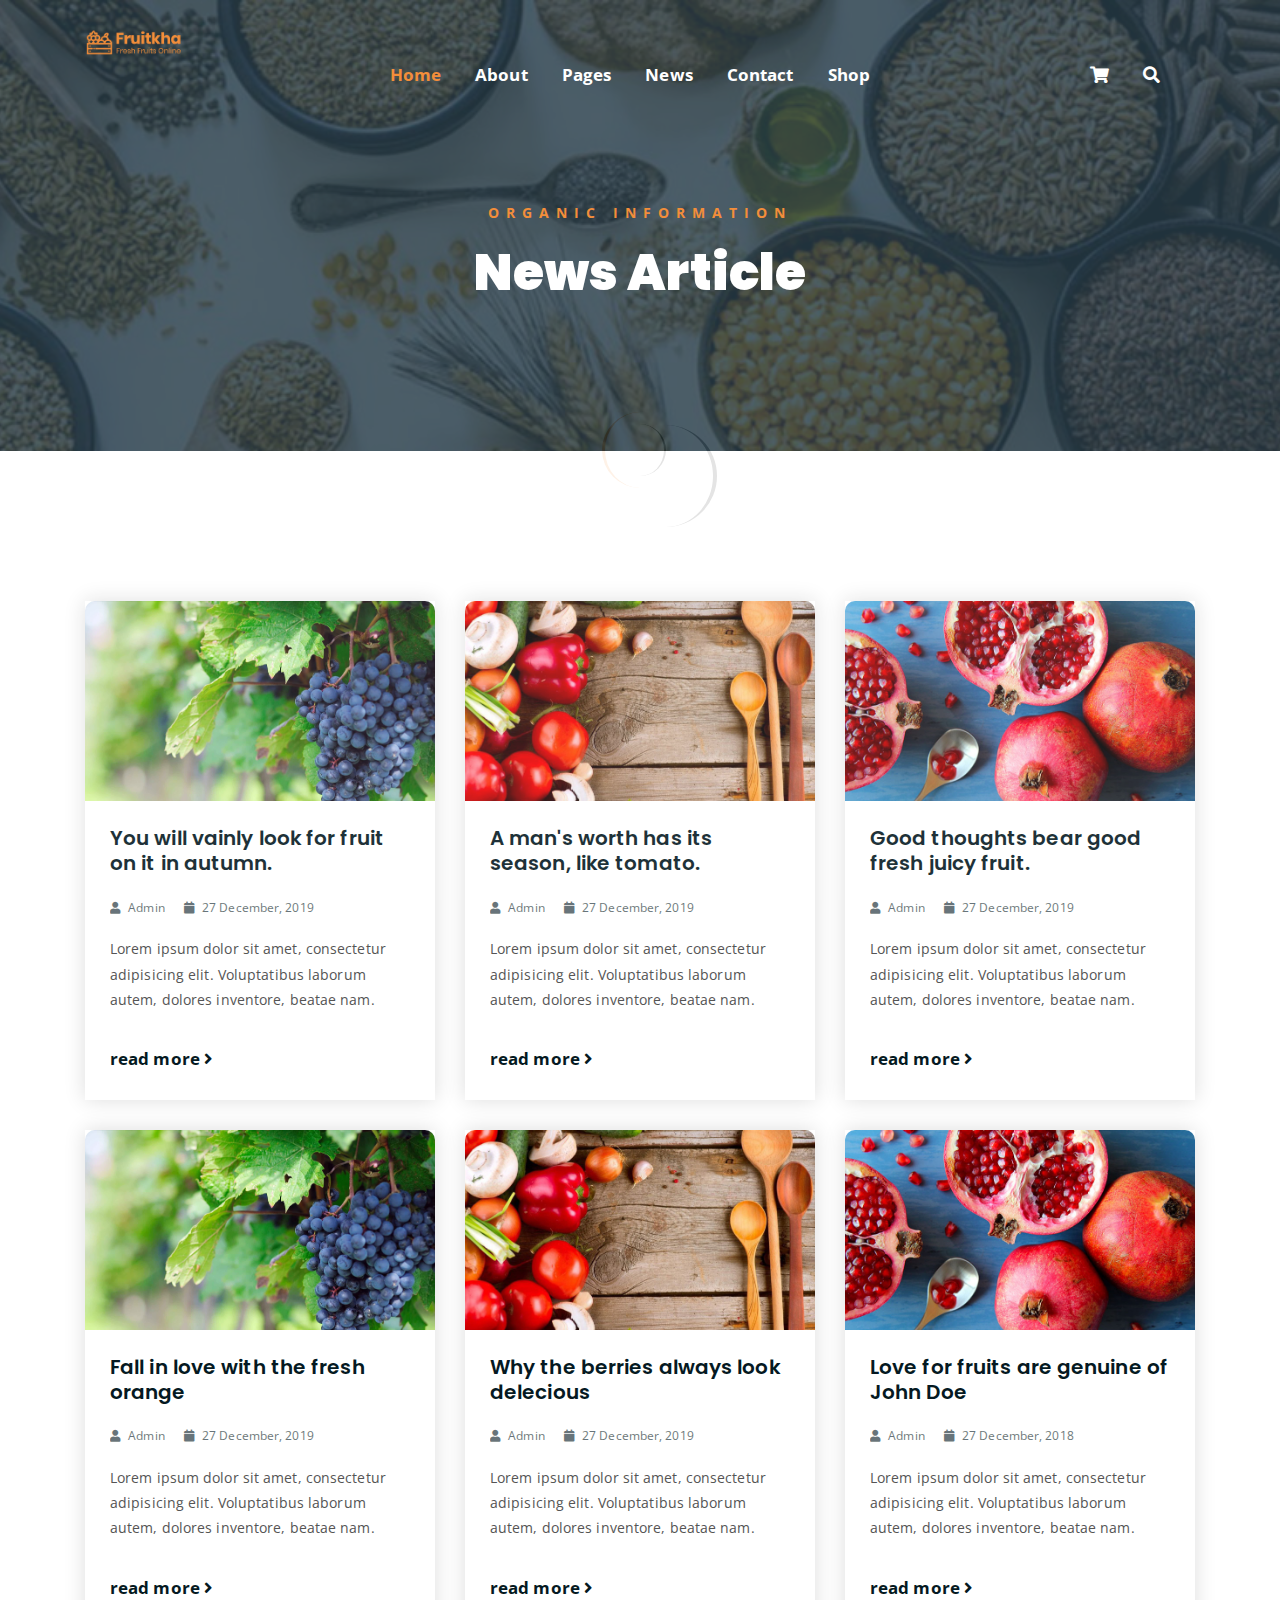
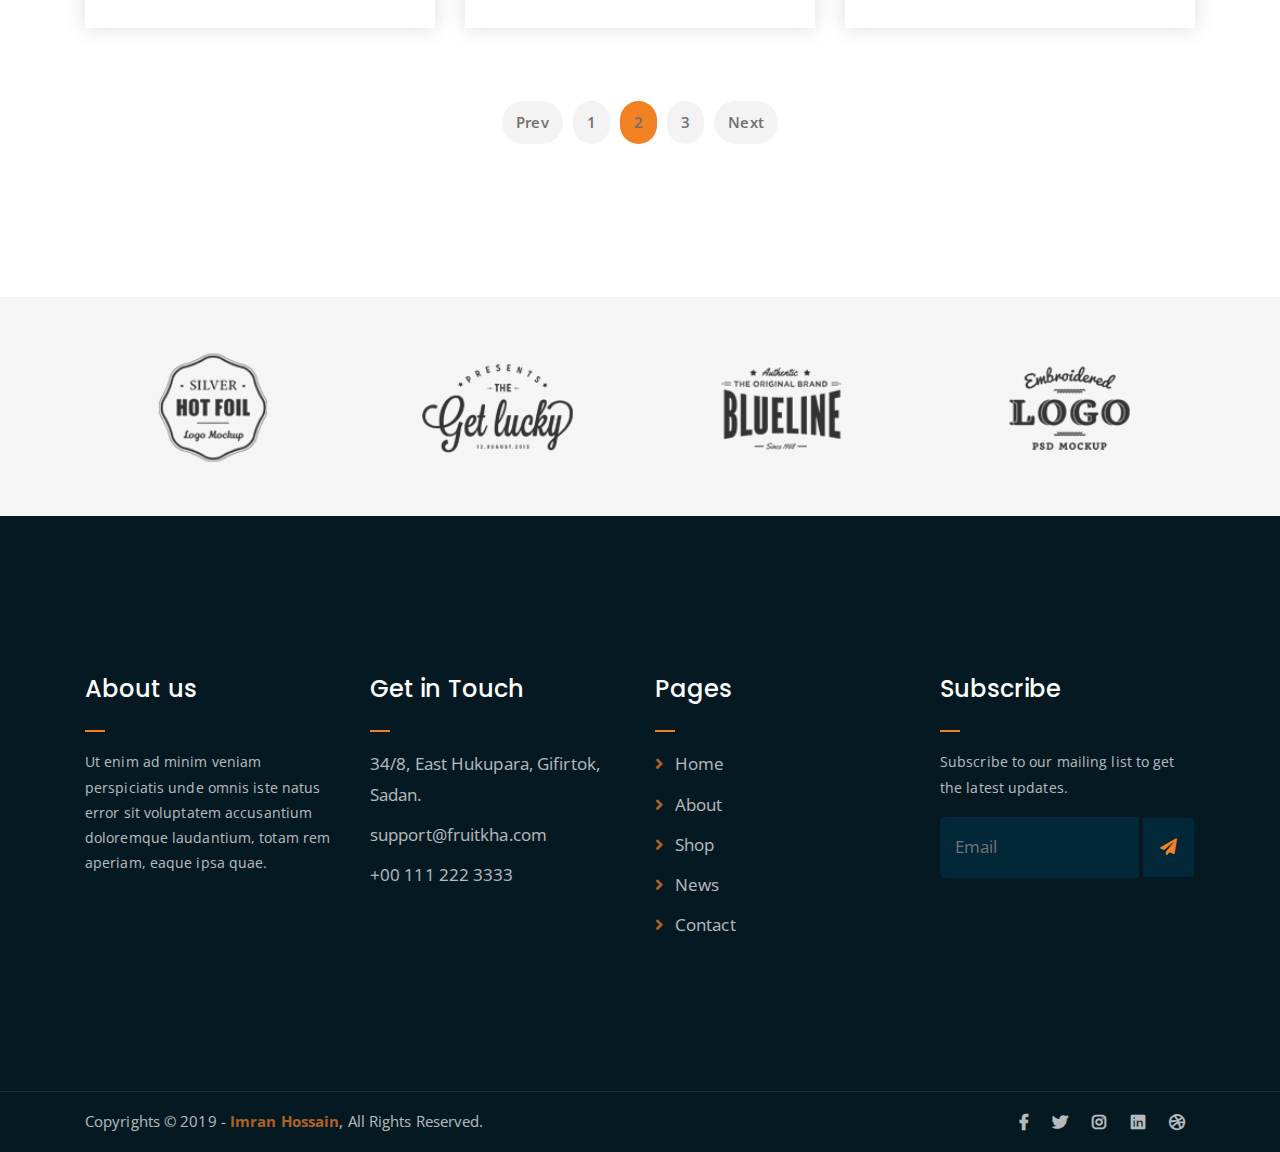
<file: news.html>
<!DOCTYPE html>
<html lang="en">
<head>
	<meta charset="UTF-8">
	<meta http-equiv="X-UA-Compatible" content="IE=edge">
	<meta name="viewport" content="width=device-width, initial-scale=1">
	<meta name="description" content="Responsive Bootstrap4 Shop Template, Created by Imran Hossain from https://imransdesign.com/">

	<!-- title -->
	<title>News</title>

	<!-- favicon -->
	<link rel="shortcut icon" type="image/png" href="assets/img/favicon.png">
	<!-- google font -->
	<link href="https://fonts.googleapis.com/css?family=Open+Sans:300,400,700" rel="stylesheet">
	<link href="https://fonts.googleapis.com/css?family=Poppins:400,700&display=swap" rel="stylesheet">
	<!-- fontawesome -->
	<link rel="stylesheet" href="assets/css/all.min.css">
	<!-- bootstrap -->
	<link rel="stylesheet" href="assets/bootstrap/css/bootstrap.min.css">
	<!-- owl carousel -->
	<link rel="stylesheet" href="assets/css/owl.carousel.css">
	<!-- magnific popup -->
	<link rel="stylesheet" href="assets/css/magnific-popup.css">
	<!-- animate css -->
	<link rel="stylesheet" href="assets/css/animate.css">
	<!-- mean menu css -->
	<link rel="stylesheet" href="assets/css/meanmenu.min.css">
	<!-- main style -->
	<link rel="stylesheet" href="assets/css/main.css">
	<!-- responsive -->
	<link rel="stylesheet" href="assets/css/responsive.css">

</head>
<body>
	
	<!--PreLoader-->
    <div class="loader">
        <div class="loader-inner">
            <div class="circle"></div>
        </div>
    </div>
    <!--PreLoader Ends-->
	
	<!-- header -->
	<div class="top-header-area" id="sticker">
		<div class="container">
			<div class="row">
				<div class="col-lg-12 col-sm-12 text-center">
					<div class="main-menu-wrap">
						<!-- logo -->
						<div class="site-logo">
							<a href="index.html">
								<img src="assets/img/logo.png" alt="">
							</a>
						</div>
						<!-- logo -->

						<!-- menu start -->
						<nav class="main-menu">
							<ul>
								<li class="current-list-item"><a href="#">Home</a>
									<ul class="sub-menu">
										<li><a href="index.html">Static Home</a></li>
										<li><a href="index_2.html">Slider Home</a></li>
									</ul>
								</li>
								<li><a href="about.html">About</a></li>
								<li><a href="#">Pages</a>
									<ul class="sub-menu">
										<li><a href="404.html">404 page</a></li>
										<li><a href="about.html">About</a></li>
										<li><a href="cart.html">Cart</a></li>
										<li><a href="checkout.html">Check Out</a></li>
										<li><a href="contact.html">Contact</a></li>
										<li><a href="news.html">News</a></li>
										<li><a href="shop.html">Shop</a></li>
									</ul>
								</li>
								<li><a href="news.html">News</a>
									<ul class="sub-menu">
										<li><a href="news.html">News</a></li>
										<li><a href="single-news.html">Single News</a></li>
									</ul>
								</li>
								<li><a href="contact.html">Contact</a></li>
								<li><a href="shop.html">Shop</a>
									<ul class="sub-menu">
										<li><a href="shop.html">Shop</a></li>
										<li><a href="checkout.html">Check Out</a></li>
										<li><a href="single-product.html">Single Product</a></li>
										<li><a href="cart.html">Cart</a></li>
									</ul>
								</li>
								<li>
									<div class="header-icons">
										<a class="shopping-cart" href="cart.html"><i class="fas fa-shopping-cart"></i></a>
										<a class="mobile-hide search-bar-icon" href="#"><i class="fas fa-search"></i></a>
									</div>
								</li>
							</ul>
						</nav>
						<a class="mobile-show search-bar-icon" href="#"><i class="fas fa-search"></i></a>
						<div class="mobile-menu"></div>
						<!-- menu end -->
					</div>
				</div>
			</div>
		</div>
	</div>
	<!-- end header -->

	<!-- search area -->
	<div class="search-area">
		<div class="container">
			<div class="row">
				<div class="col-lg-12">
					<span class="close-btn"><i class="fas fa-window-close"></i></span>
					<div class="search-bar">
						<div class="search-bar-tablecell">
							<h3>Search For:</h3>
							<input type="text" placeholder="Keywords">
							<button type="submit">Search <i class="fas fa-search"></i></button>
						</div>
					</div>
				</div>
			</div>
		</div>
	</div>
	<!-- end search arewa -->
	
	<!-- breadcrumb-section -->
	<div class="breadcrumb-section breadcrumb-bg">
		<div class="container">
			<div class="row">
				<div class="col-lg-8 offset-lg-2 text-center">
					<div class="breadcrumb-text">
						<p>Organic Information</p>
						<h1>News Article</h1>
					</div>
				</div>
			</div>
		</div>
	</div>
	<!-- end breadcrumb section -->

	<!-- latest news -->
	<div class="latest-news mt-150 mb-150">
		<div class="container">
			<div class="row">
				<div class="col-lg-4 col-md-6">
					<div class="single-latest-news">
						<a href="single-news.html"><div class="latest-news-bg news-bg-1"></div></a>
						<div class="news-text-box">
							<h3><a href="single-news.html">You will vainly look for fruit on it in autumn.</a></h3>
							<p class="blog-meta">
								<span class="author"><i class="fas fa-user"></i> Admin</span>
								<span class="date"><i class="fas fa-calendar"></i> 27 December, 2019</span>
							</p>
							<p class="excerpt">Lorem ipsum dolor sit amet, consectetur adipisicing elit. Voluptatibus laborum autem, dolores inventore, beatae nam.</p>
							<a href="single-news.html" class="read-more-btn">read more <i class="fas fa-angle-right"></i></a>
						</div>
					</div>
				</div>
				<div class="col-lg-4 col-md-6">
					<div class="single-latest-news">
						<a href="single-news.html"><div class="latest-news-bg news-bg-2"></div></a>
						<div class="news-text-box">
							<h3><a href="single-news.html">A man's worth has its season, like tomato.</a></h3>
							<p class="blog-meta">
								<span class="author"><i class="fas fa-user"></i> Admin</span>
								<span class="date"><i class="fas fa-calendar"></i> 27 December, 2019</span>
							</p>
							<p class="excerpt">Lorem ipsum dolor sit amet, consectetur adipisicing elit. Voluptatibus laborum autem, dolores inventore, beatae nam.</p>
							<a href="single-news.html" class="read-more-btn">read more <i class="fas fa-angle-right"></i></a>
						</div>
					</div>
				</div>
				<div class="col-lg-4 col-md-6">
					<div class="single-latest-news">
						<a href="single-news.html"><div class="latest-news-bg news-bg-3"></div></a>
						<div class="news-text-box">
							<h3><a href="single-news.html">Good thoughts bear good fresh juicy fruit.</a></h3>
							<p class="blog-meta">
								<span class="author"><i class="fas fa-user"></i> Admin</span>
								<span class="date"><i class="fas fa-calendar"></i> 27 December, 2019</span>
							</p>
							<p class="excerpt">Lorem ipsum dolor sit amet, consectetur adipisicing elit. Voluptatibus laborum autem, dolores inventore, beatae nam.</p>
							<a href="single-news.html" class="read-more-btn">read more <i class="fas fa-angle-right"></i></a>
						</div>
					</div>
				</div>
				<div class="col-lg-4 col-md-6">
					<div class="single-latest-news">
						<a href="single-news.html"><div class="latest-news-bg news-bg-4"></div></a>
						<div class="news-text-box">
							<h3><a href="single-news.html">Fall in love with the fresh orange</a></h3>
							<p class="blog-meta">
								<span class="author"><i class="fas fa-user"></i> Admin</span>
								<span class="date"><i class="fas fa-calendar"></i> 27 December, 2019</span>
							</p>
							<p class="excerpt">Lorem ipsum dolor sit amet, consectetur adipisicing elit. Voluptatibus laborum autem, dolores inventore, beatae nam.</p>
							<a href="single-news.html" class="read-more-btn">read more <i class="fas fa-angle-right"></i></a>
						</div>
					</div>
				</div>
				<div class="col-lg-4 col-md-6">
					<div class="single-latest-news">
						<a href="single-news.html"><div class="latest-news-bg news-bg-5"></div></a>
						<div class="news-text-box">
							<h3><a href="single-news.html">Why the berries always look delecious</a></h3>
							<p class="blog-meta">
								<span class="author"><i class="fas fa-user"></i> Admin</span>
								<span class="date"><i class="fas fa-calendar"></i> 27 December, 2019</span>
							</p>
							<p class="excerpt">Lorem ipsum dolor sit amet, consectetur adipisicing elit. Voluptatibus laborum autem, dolores inventore, beatae nam.</p>
							<a href="single-news.html" class="read-more-btn">read more <i class="fas fa-angle-right"></i></a>
						</div>
					</div>
				</div>
				<div class="col-lg-4 col-md-6">
					<div class="single-latest-news">
						<a href="single-news.html"><div class="latest-news-bg news-bg-6"></div></a>
						<div class="news-text-box">
							<h3><a href="single-news.html">Love for fruits are genuine of John Doe</a></h3>
							<p class="blog-meta">
								<span class="author"><i class="fas fa-user"></i> Admin</span>
								<span class="date"><i class="fas fa-calendar"></i> 27 December, 2018</span>
							</p>
							<p class="excerpt">Lorem ipsum dolor sit amet, consectetur adipisicing elit. Voluptatibus laborum autem, dolores inventore, beatae nam.</p>
							<a href="single-news.html" class="read-more-btn">read more <i class="fas fa-angle-right"></i></a>
						</div>
					</div>
				</div>
			</div>

			<div class="row">
				<div class="container">
					<div class="row">
						<div class="col-lg-12 text-center">
							<div class="pagination-wrap">
								<ul>
									<li><a href="#">Prev</a></li>
									<li><a href="#">1</a></li>
									<li><a class="active" href="#">2</a></li>
									<li><a href="#">3</a></li>
									<li><a href="#">Next</a></li>
								</ul>
							</div>
						</div>
					</div>
				</div>
			</div>
		</div>
	</div>
	<!-- end latest news -->

	<!-- logo carousel -->
	<div class="logo-carousel-section">
		<div class="container">
			<div class="row">
				<div class="col-lg-12">
					<div class="logo-carousel-inner">
						<div class="single-logo-item">
							<img src="assets/img/company-logos/1.png" alt="">
						</div>
						<div class="single-logo-item">
							<img src="assets/img/company-logos/2.png" alt="">
						</div>
						<div class="single-logo-item">
							<img src="assets/img/company-logos/3.png" alt="">
						</div>
						<div class="single-logo-item">
							<img src="assets/img/company-logos/4.png" alt="">
						</div>
						<div class="single-logo-item">
							<img src="assets/img/company-logos/5.png" alt="">
						</div>
					</div>
				</div>
			</div>
		</div>
	</div>
	<!-- end logo carousel -->

	<!-- footer -->
	<div class="footer-area">
		<div class="container">
			<div class="row">
				<div class="col-lg-3 col-md-6">
					<div class="footer-box about-widget">
						<h2 class="widget-title">About us</h2>
						<p>Ut enim ad minim veniam perspiciatis unde omnis iste natus error sit voluptatem accusantium doloremque laudantium, totam rem aperiam, eaque ipsa quae.</p>
					</div>
				</div>
				<div class="col-lg-3 col-md-6">
					<div class="footer-box get-in-touch">
						<h2 class="widget-title">Get in Touch</h2>
						<ul>
							<li>34/8, East Hukupara, Gifirtok, Sadan.</li>
							<li>support@fruitkha.com</li>
							<li>+00 111 222 3333</li>
						</ul>
					</div>
				</div>
				<div class="col-lg-3 col-md-6">
					<div class="footer-box pages">
						<h2 class="widget-title">Pages</h2>
						<ul>
							<li><a href="index.html">Home</a></li>
							<li><a href="about.html">About</a></li>
							<li><a href="services.html">Shop</a></li>
							<li><a href="news.html">News</a></li>
							<li><a href="contact.html">Contact</a></li>
						</ul>
					</div>
				</div>
				<div class="col-lg-3 col-md-6">
					<div class="footer-box subscribe">
						<h2 class="widget-title">Subscribe</h2>
						<p>Subscribe to our mailing list to get the latest updates.</p>
						<form action="index.html">
							<input type="email" placeholder="Email">
							<button type="submit"><i class="fas fa-paper-plane"></i></button>
						</form>
					</div>
				</div>
			</div>
		</div>
	</div>
	<!-- end footer -->
	
	<!-- copyright -->
	<div class="copyright">
		<div class="container">
			<div class="row">
				<div class="col-lg-6 col-md-12">
					<p>Copyrights &copy; 2019 - <a href="https://imransdesign.com/">Imran Hossain</a>,  All Rights Reserved.</p>
				</div>
				<div class="col-lg-6 text-right col-md-12">
					<div class="social-icons">
						<ul>
							<li><a href="#" target="_blank"><i class="fab fa-facebook-f"></i></a></li>
							<li><a href="#" target="_blank"><i class="fab fa-twitter"></i></a></li>
							<li><a href="#" target="_blank"><i class="fab fa-instagram"></i></a></li>
							<li><a href="#" target="_blank"><i class="fab fa-linkedin"></i></a></li>
							<li><a href="#" target="_blank"><i class="fab fa-dribbble"></i></a></li>
						</ul>
					</div>
				</div>
			</div>
		</div>
	</div>
	<!-- end copyright -->
	
	<!-- jquery -->
	<script src="assets/js/jquery-1.11.3.min.js"></script>
	<!-- bootstrap -->
	<script src="assets/bootstrap/js/bootstrap.min.js"></script>
	<!-- count down -->
	<script src="assets/js/jquery.countdown.js"></script>
	<!-- isotope -->
	<script src="assets/js/jquery.isotope-3.0.6.min.js"></script>
	<!-- waypoints -->
	<script src="assets/js/waypoints.js"></script>
	<!-- owl carousel -->
	<script src="assets/js/owl.carousel.min.js"></script>
	<!-- magnific popup -->
	<script src="assets/js/jquery.magnific-popup.min.js"></script>
	<!-- mean menu -->
	<script src="assets/js/jquery.meanmenu.min.js"></script>
	<!-- sticker js -->
	<script src="assets/js/sticker.js"></script>
	<!-- main js -->
	<script src="assets/js/main.js"></script>

</body>
</html>
</file>
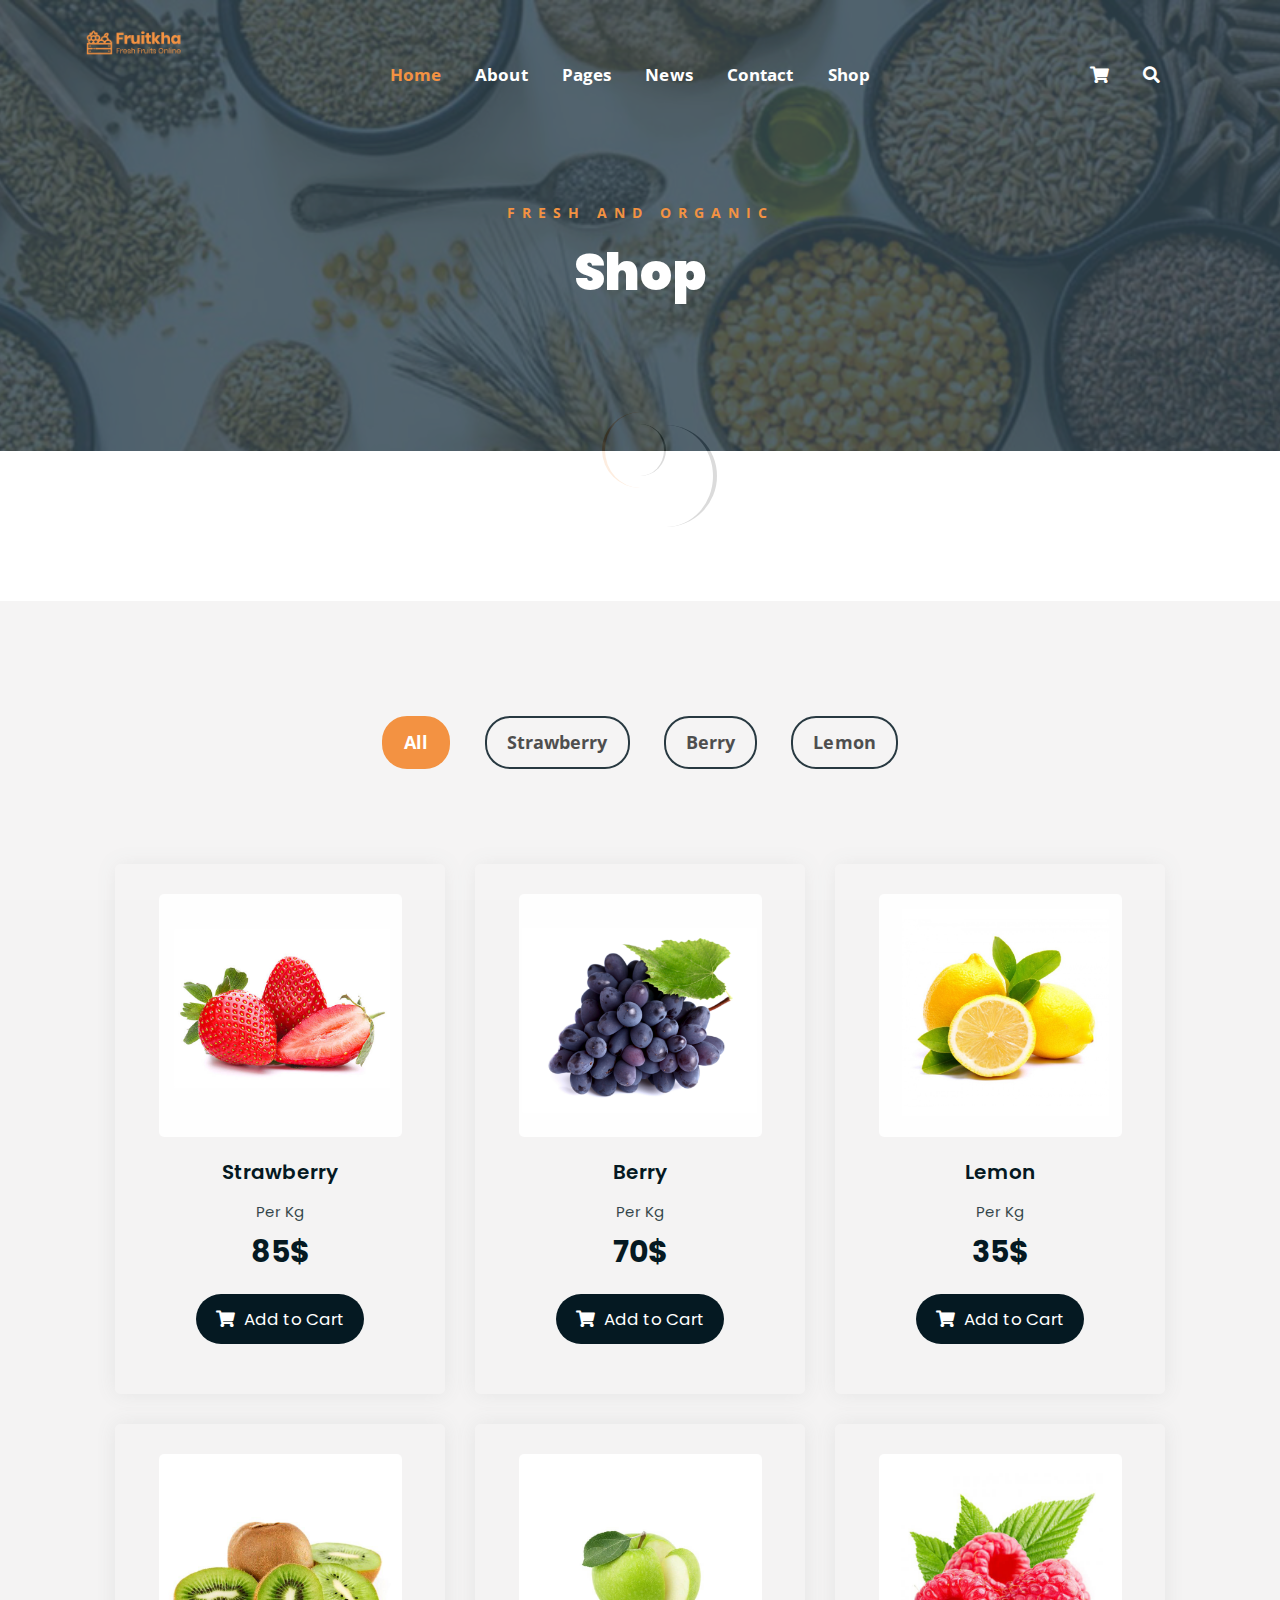
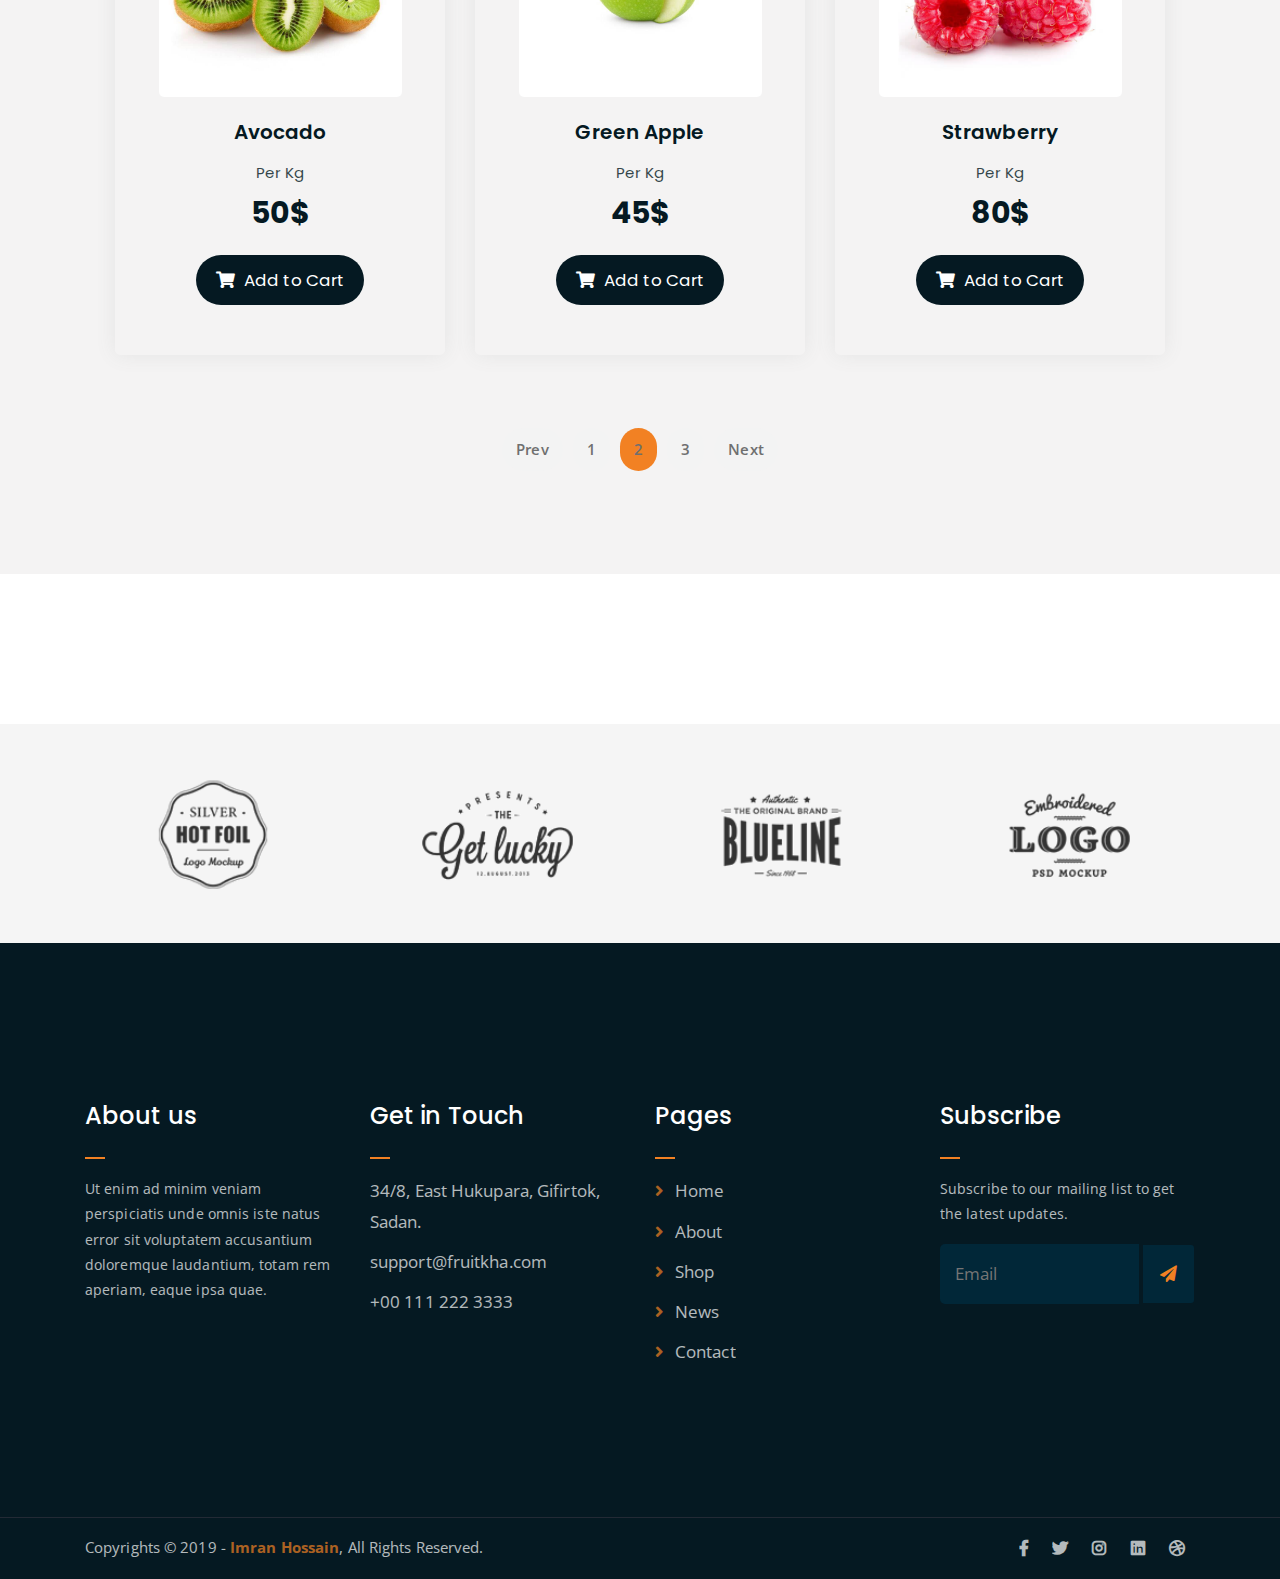
<file: shop.html>
<!DOCTYPE html>
<html lang="en">
<head>
	<meta charset="UTF-8">
	<meta http-equiv="X-UA-Compatible" content="IE=edge">
	<meta name="viewport" content="width=device-width, initial-scale=1">
	<meta name="description" content="Responsive Bootstrap4 Shop Template, Created by Imran Hossain from https://imransdesign.com/">

	<!-- title -->
	<title>Shop</title>

	<!-- favicon -->
	<link rel="shortcut icon" type="image/png" href="assets/img/favicon.png">
	<!-- google font -->
	<link href="https://fonts.googleapis.com/css?family=Open+Sans:300,400,700" rel="stylesheet">
	<link href="https://fonts.googleapis.com/css?family=Poppins:400,700&display=swap" rel="stylesheet">
	<!-- fontawesome -->
	<link rel="stylesheet" href="assets/css/all.min.css">
	<!-- bootstrap -->
	<link rel="stylesheet" href="assets/bootstrap/css/bootstrap.min.css">
	<!-- owl carousel -->
	<link rel="stylesheet" href="assets/css/owl.carousel.css">
	<!-- magnific popup -->
	<link rel="stylesheet" href="assets/css/magnific-popup.css">
	<!-- animate css -->
	<link rel="stylesheet" href="assets/css/animate.css">
	<!-- mean menu css -->
	<link rel="stylesheet" href="assets/css/meanmenu.min.css">
	<!-- main style -->
	<link rel="stylesheet" href="assets/css/main.css">
	<!-- responsive -->
	<link rel="stylesheet" href="assets/css/responsive.css">

</head>
<body>
	
	<!--PreLoader-->
    <div class="loader">
        <div class="loader-inner">
            <div class="circle"></div>
        </div>
    </div>
    <!--PreLoader Ends-->
	
	<!-- header -->
	<div class="top-header-area" id="sticker">
		<div class="container">
			<div class="row">
				<div class="col-lg-12 col-sm-12 text-center">
					<div class="main-menu-wrap">
						<!-- logo -->
						<div class="site-logo">
							<a href="index.html">
								<img src="assets/img/logo.png" alt="">
							</a>
						</div>
						<!-- logo -->

						<!-- menu start -->
						<nav class="main-menu">
							<ul>
								<li class="current-list-item"><a href="#">Home</a>
									<ul class="sub-menu">
										<li><a href="index.html">Static Home</a></li>
										<li><a href="index_2.html">Slider Home</a></li>
									</ul>
								</li>
								<li><a href="about.html">About</a></li>
								<li><a href="#">Pages</a>
									<ul class="sub-menu">
										<li><a href="404.html">404 page</a></li>
										<li><a href="about.html">About</a></li>
										<li><a href="cart.html">Cart</a></li>
										<li><a href="checkout.html">Check Out</a></li>
										<li><a href="contact.html">Contact</a></li>
										<li><a href="news.html">News</a></li>
										<li><a href="shop.html">Shop</a></li>
									</ul>
								</li>
								<li><a href="news.html">News</a>
									<ul class="sub-menu">
										<li><a href="news.html">News</a></li>
										<li><a href="single-news.html">Single News</a></li>
									</ul>
								</li>
								<li><a href="contact.html">Contact</a></li>
								<li><a href="shop.html">Shop</a>
									<ul class="sub-menu">
										<li><a href="shop.html">Shop</a></li>
										<li><a href="checkout.html">Check Out</a></li>
										<li><a href="single-product.html">Single Product</a></li>
										<li><a href="cart.html">Cart</a></li>
									</ul>
								</li>
								<li>
									<div class="header-icons">
										<a class="shopping-cart" href="cart.html"><i class="fas fa-shopping-cart"></i></a>
										<a class="mobile-hide search-bar-icon" href="#"><i class="fas fa-search"></i></a>
									</div>
								</li>
							</ul>
						</nav>
						<a class="mobile-show search-bar-icon" href="#"><i class="fas fa-search"></i></a>
						<div class="mobile-menu"></div>
						<!-- menu end -->
					</div>
				</div>
			</div>
		</div>
	</div>
	<!-- end header -->

	<!-- search area -->
	<div class="search-area">
		<div class="container">
			<div class="row">
				<div class="col-lg-12">
					<span class="close-btn"><i class="fas fa-window-close"></i></span>
					<div class="search-bar">
						<div class="search-bar-tablecell">
							<h3>Search For:</h3>
							<input type="text" placeholder="Keywords">
							<button type="submit">Search <i class="fas fa-search"></i></button>
						</div>
					</div>
				</div>
			</div>
		</div>
	</div>
	<!-- end search arewa -->
	
	<!-- breadcrumb-section -->
	<div class="breadcrumb-section breadcrumb-bg">
		<div class="container">
			<div class="row">
				<div class="col-lg-8 offset-lg-2 text-center">
					<div class="breadcrumb-text">
						<p>Fresh and Organic</p>
						<h1>Shop</h1>
					</div>
				</div>
			</div>
		</div>
	</div>
	<!-- end breadcrumb section -->

	<!-- products -->
	<div class="product-section mt-150 mb-150">
		<div class="container">

			<div class="row">
                <div class="col-md-12">
                    <div class="product-filters">
                        <ul>
                            <li class="active" data-filter="*">All</li>
                            <li data-filter=".strawberry">Strawberry</li>
                            <li data-filter=".berry">Berry</li>
                            <li data-filter=".lemon">Lemon</li>
                        </ul>
                    </div>
                </div>
            </div>

			<div class="row product-lists">
				<div class="col-lg-4 col-md-6 text-center strawberry">
					<div class="single-product-item">
						<div class="product-image">
							<a href="single-product.html"><img src="assets/img/products/product-img-1.jpg" alt=""></a>
						</div>
						<h3>Strawberry</h3>
						<p class="product-price"><span>Per Kg</span> 85$ </p>
						<a href="cart.html" class="cart-btn"><i class="fas fa-shopping-cart"></i> Add to Cart</a>
					</div>
				</div>
				<div class="col-lg-4 col-md-6 text-center berry">
					<div class="single-product-item">
						<div class="product-image">
							<a href="single-product.html"><img src="assets/img/products/product-img-2.jpg" alt=""></a>
						</div>
						<h3>Berry</h3>
						<p class="product-price"><span>Per Kg</span> 70$ </p>
						<a href="cart.html" class="cart-btn"><i class="fas fa-shopping-cart"></i> Add to Cart</a>
					</div>
				</div>
				<div class="col-lg-4 col-md-6 text-center lemon">
					<div class="single-product-item">
						<div class="product-image">
							<a href="single-product.html"><img src="assets/img/products/product-img-3.jpg" alt=""></a>
						</div>
						<h3>Lemon</h3>
						<p class="product-price"><span>Per Kg</span> 35$ </p>
						<a href="cart.html" class="cart-btn"><i class="fas fa-shopping-cart"></i> Add to Cart</a>
					</div>
				</div>
				<div class="col-lg-4 col-md-6 text-center">
					<div class="single-product-item">
						<div class="product-image">
							<a href="single-product.html"><img src="assets/img/products/product-img-4.jpg" alt=""></a>
						</div>
						<h3>Avocado</h3>
						<p class="product-price"><span>Per Kg</span> 50$ </p>
						<a href="cart.html" class="cart-btn"><i class="fas fa-shopping-cart"></i> Add to Cart</a>
					</div>
				</div>
				<div class="col-lg-4 col-md-6 text-center">
					<div class="single-product-item">
						<div class="product-image">
							<a href="single-product.html"><img src="assets/img/products/product-img-5.jpg" alt=""></a>
						</div>
						<h3>Green Apple</h3>
						<p class="product-price"><span>Per Kg</span> 45$ </p>
						<a href="cart.html" class="cart-btn"><i class="fas fa-shopping-cart"></i> Add to Cart</a>
					</div>
				</div>
				<div class="col-lg-4 col-md-6 text-center strawberry">
					<div class="single-product-item">
						<div class="product-image">
							<a href="single-product.html"><img src="assets/img/products/product-img-6.jpg" alt=""></a>
						</div>
						<h3>Strawberry</h3>
						<p class="product-price"><span>Per Kg</span> 80$ </p>
						<a href="cart.html" class="cart-btn"><i class="fas fa-shopping-cart"></i> Add to Cart</a>
					</div>
				</div>
			</div>

			<div class="row">
				<div class="col-lg-12 text-center">
					<div class="pagination-wrap">
						<ul>
							<li><a href="#">Prev</a></li>
							<li><a href="#">1</a></li>
							<li><a class="active" href="#">2</a></li>
							<li><a href="#">3</a></li>
							<li><a href="#">Next</a></li>
						</ul>
					</div>
				</div>
			</div>
		</div>
	</div>
	<!-- end products -->

	<!-- logo carousel -->
	<div class="logo-carousel-section">
		<div class="container">
			<div class="row">
				<div class="col-lg-12">
					<div class="logo-carousel-inner">
						<div class="single-logo-item">
							<img src="assets/img/company-logos/1.png" alt="">
						</div>
						<div class="single-logo-item">
							<img src="assets/img/company-logos/2.png" alt="">
						</div>
						<div class="single-logo-item">
							<img src="assets/img/company-logos/3.png" alt="">
						</div>
						<div class="single-logo-item">
							<img src="assets/img/company-logos/4.png" alt="">
						</div>
						<div class="single-logo-item">
							<img src="assets/img/company-logos/5.png" alt="">
						</div>
					</div>
				</div>
			</div>
		</div>
	</div>
	<!-- end logo carousel -->

	<!-- footer -->
	<div class="footer-area">
		<div class="container">
			<div class="row">
				<div class="col-lg-3 col-md-6">
					<div class="footer-box about-widget">
						<h2 class="widget-title">About us</h2>
						<p>Ut enim ad minim veniam perspiciatis unde omnis iste natus error sit voluptatem accusantium doloremque laudantium, totam rem aperiam, eaque ipsa quae.</p>
					</div>
				</div>
				<div class="col-lg-3 col-md-6">
					<div class="footer-box get-in-touch">
						<h2 class="widget-title">Get in Touch</h2>
						<ul>
							<li>34/8, East Hukupara, Gifirtok, Sadan.</li>
							<li>support@fruitkha.com</li>
							<li>+00 111 222 3333</li>
						</ul>
					</div>
				</div>
				<div class="col-lg-3 col-md-6">
					<div class="footer-box pages">
						<h2 class="widget-title">Pages</h2>
						<ul>
							<li><a href="index.html">Home</a></li>
							<li><a href="about.html">About</a></li>
							<li><a href="services.html">Shop</a></li>
							<li><a href="news.html">News</a></li>
							<li><a href="contact.html">Contact</a></li>
						</ul>
					</div>
				</div>
				<div class="col-lg-3 col-md-6">
					<div class="footer-box subscribe">
						<h2 class="widget-title">Subscribe</h2>
						<p>Subscribe to our mailing list to get the latest updates.</p>
						<form action="index.html">
							<input type="email" placeholder="Email">
							<button type="submit"><i class="fas fa-paper-plane"></i></button>
						</form>
					</div>
				</div>
			</div>
		</div>
	</div>
	<!-- end footer -->
	
	<!-- copyright -->
	<div class="copyright">
		<div class="container">
			<div class="row">
				<div class="col-lg-6 col-md-12">
					<p>Copyrights &copy; 2019 - <a href="https://imransdesign.com/">Imran Hossain</a>,  All Rights Reserved.</p>
				</div>
				<div class="col-lg-6 text-right col-md-12">
					<div class="social-icons">
						<ul>
							<li><a href="#" target="_blank"><i class="fab fa-facebook-f"></i></a></li>
							<li><a href="#" target="_blank"><i class="fab fa-twitter"></i></a></li>
							<li><a href="#" target="_blank"><i class="fab fa-instagram"></i></a></li>
							<li><a href="#" target="_blank"><i class="fab fa-linkedin"></i></a></li>
							<li><a href="#" target="_blank"><i class="fab fa-dribbble"></i></a></li>
						</ul>
					</div>
				</div>
			</div>
		</div>
	</div>
	<!-- end copyright -->
	
	<!-- jquery -->
	<script src="assets/js/jquery-1.11.3.min.js"></script>
	<!-- bootstrap -->
	<script src="assets/bootstrap/js/bootstrap.min.js"></script>
	<!-- count down -->
	<script src="assets/js/jquery.countdown.js"></script>
	<!-- isotope -->
	<script src="assets/js/jquery.isotope-3.0.6.min.js"></script>
	<!-- waypoints -->
	<script src="assets/js/waypoints.js"></script>
	<!-- owl carousel -->
	<script src="assets/js/owl.carousel.min.js"></script>
	<!-- magnific popup -->
	<script src="assets/js/jquery.magnific-popup.min.js"></script>
	<!-- mean menu -->
	<script src="assets/js/jquery.meanmenu.min.js"></script>
	<!-- sticker js -->
	<script src="assets/js/sticker.js"></script>
	<!-- main js -->
	<script src="assets/js/main.js"></script>

</body>
</html>
</file>
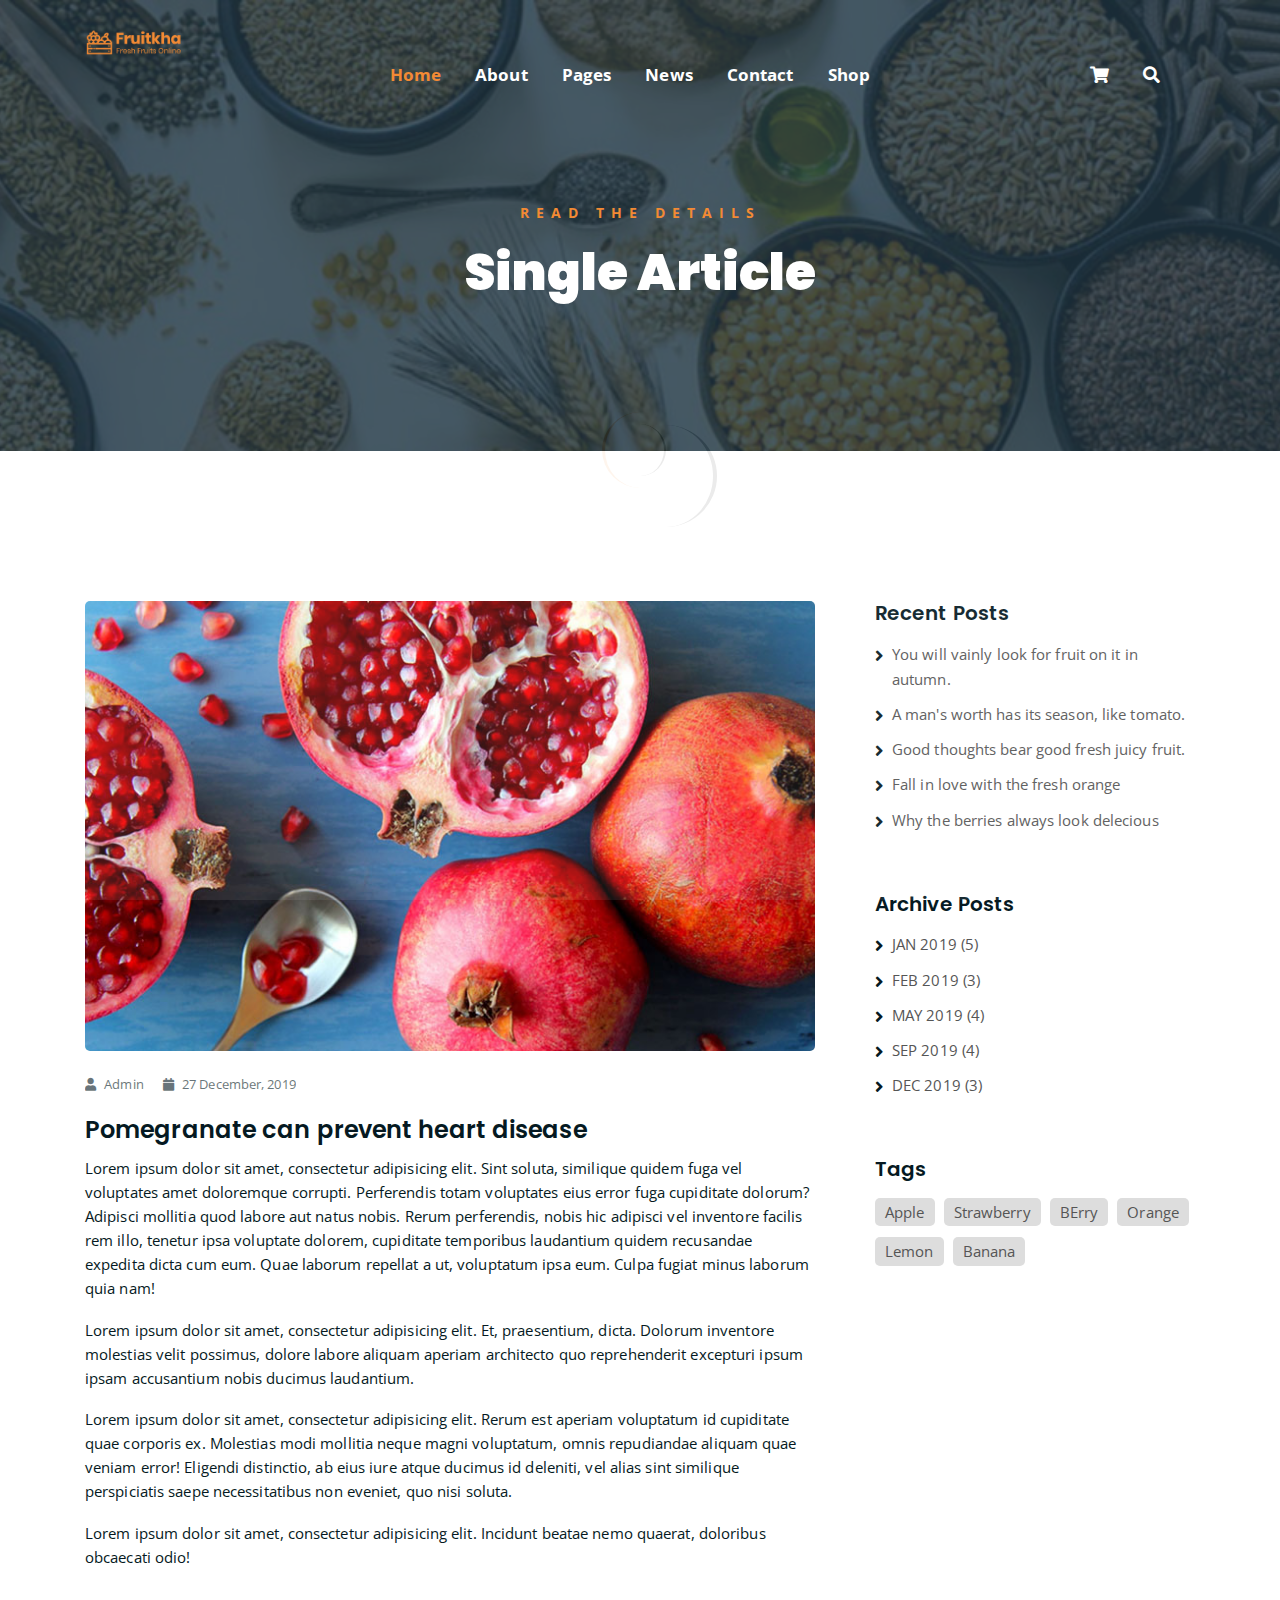
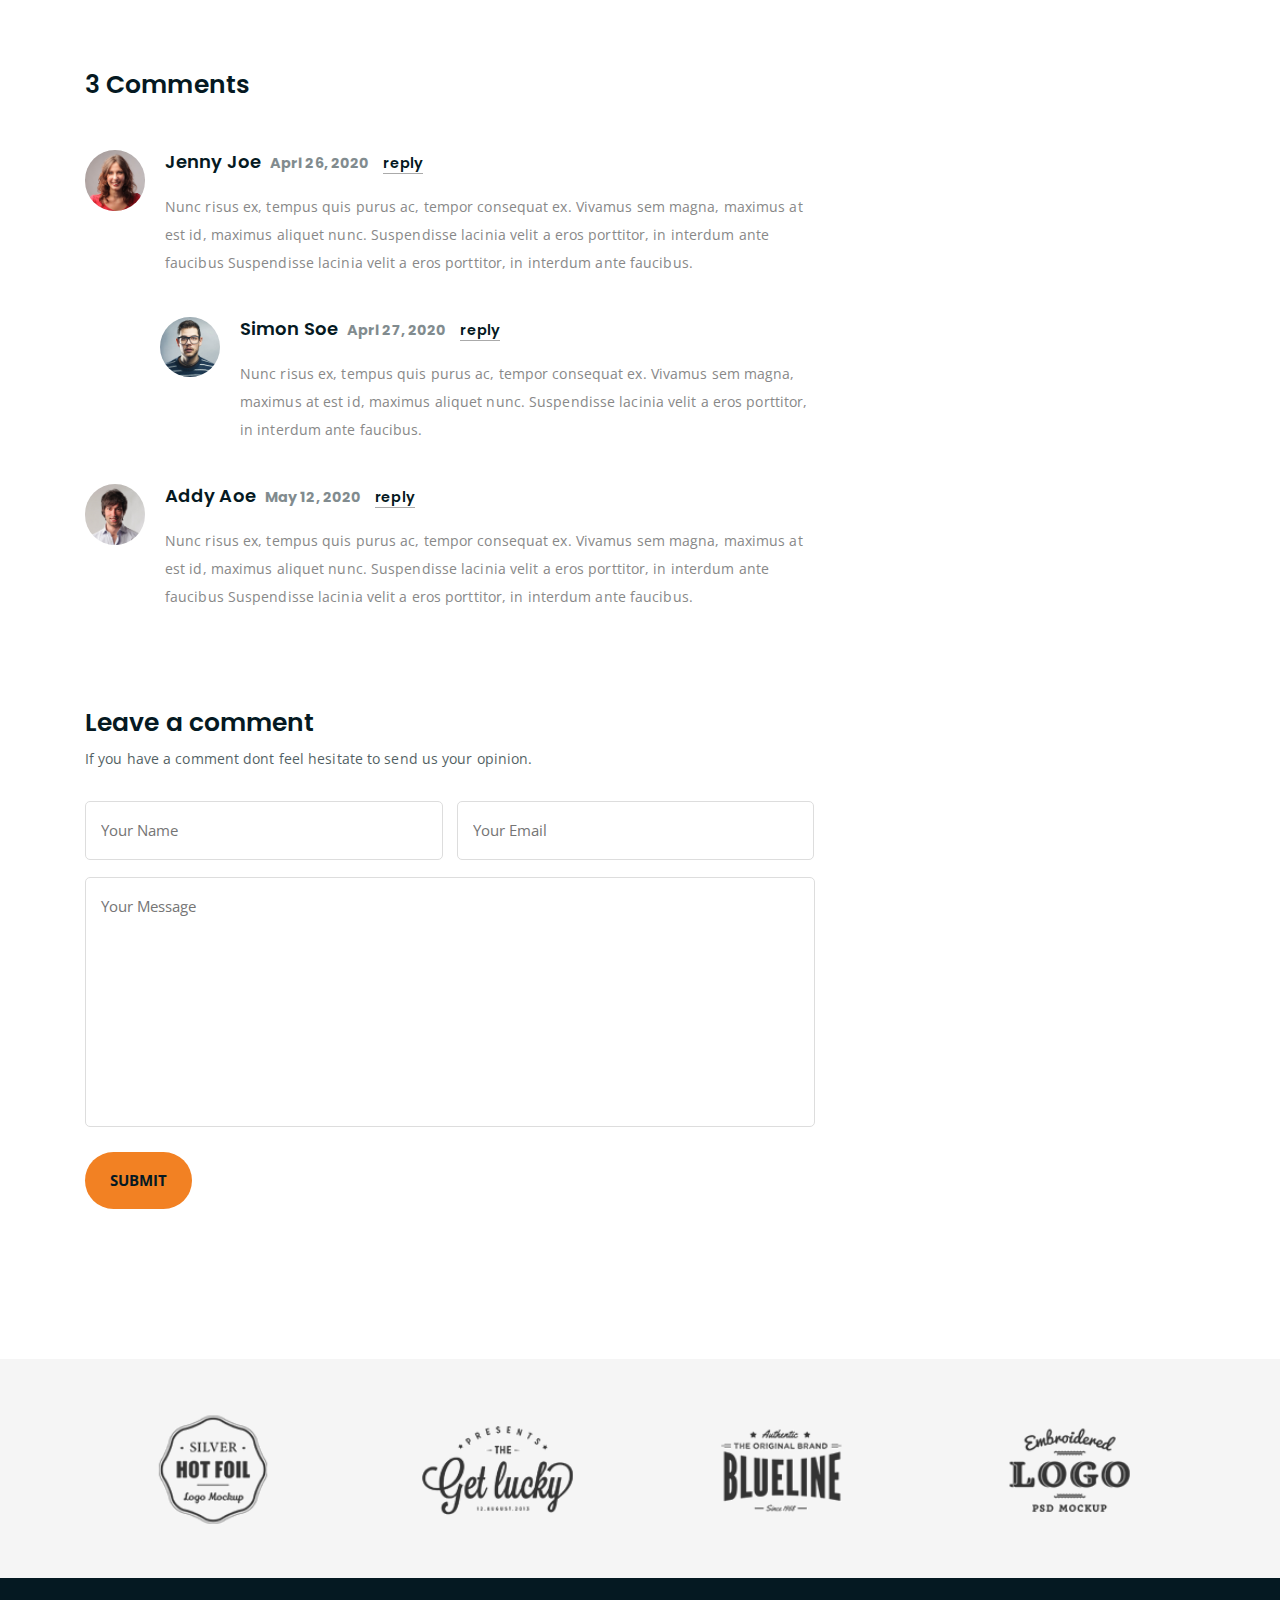
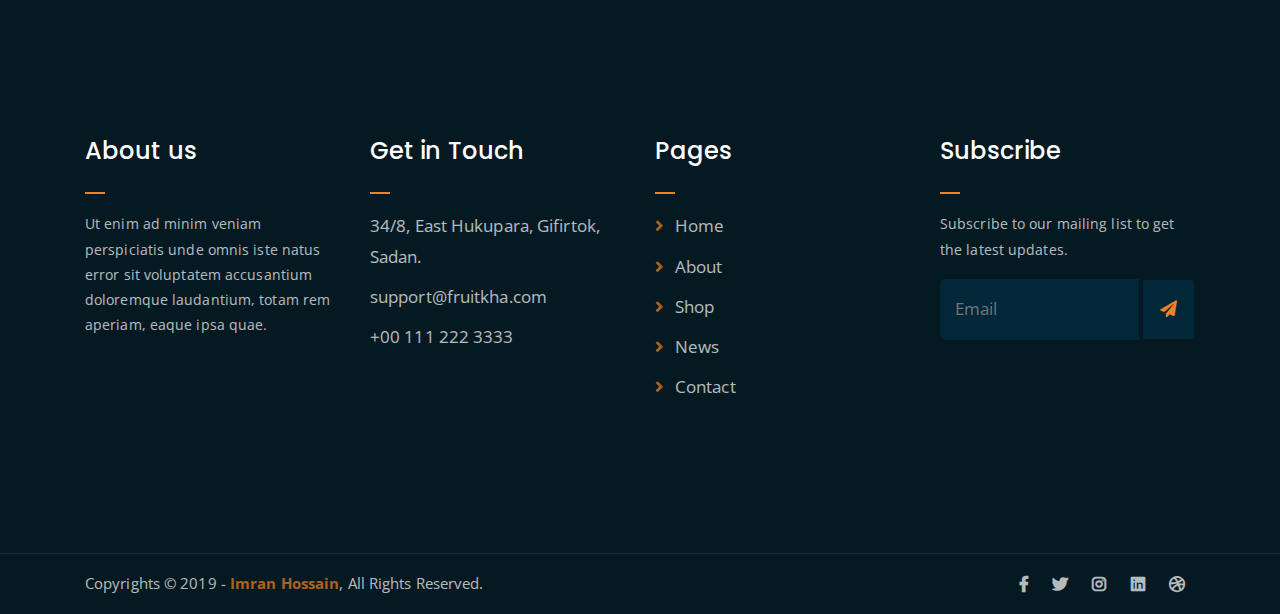
<file: single-news.html>
<!DOCTYPE html>
<html lang="en">
<head>
	<meta charset="UTF-8">
	<meta http-equiv="X-UA-Compatible" content="IE=edge">
	<meta name="viewport" content="width=device-width, initial-scale=1">
	<meta name="description" content="Responsive Bootstrap4 Shop Template, Created by Imran Hossain from https://imransdesign.com/">

	<!-- title -->
	<title>Single News</title>

	<!-- favicon -->
	<link rel="shortcut icon" type="image/png" href="assets/img/favicon.png">
	<!-- google font -->
	<link href="https://fonts.googleapis.com/css?family=Open+Sans:300,400,700" rel="stylesheet">
	<link href="https://fonts.googleapis.com/css?family=Poppins:400,700&display=swap" rel="stylesheet">
	<!-- fontawesome -->
	<link rel="stylesheet" href="assets/css/all.min.css">
	<!-- bootstrap -->
	<link rel="stylesheet" href="assets/bootstrap/css/bootstrap.min.css">
	<!-- owl carousel -->
	<link rel="stylesheet" href="assets/css/owl.carousel.css">
	<!-- magnific popup -->
	<link rel="stylesheet" href="assets/css/magnific-popup.css">
	<!-- animate css -->
	<link rel="stylesheet" href="assets/css/animate.css">
	<!-- mean menu css -->
	<link rel="stylesheet" href="assets/css/meanmenu.min.css">
	<!-- main style -->
	<link rel="stylesheet" href="assets/css/main.css">
	<!-- responsive -->
	<link rel="stylesheet" href="assets/css/responsive.css">

</head>
<body>
	
	<!--PreLoader-->
    <div class="loader">
        <div class="loader-inner">
            <div class="circle"></div>
        </div>
    </div>
    <!--PreLoader Ends-->
	
	<!-- header -->
	<div class="top-header-area" id="sticker">
		<div class="container">
			<div class="row">
				<div class="col-lg-12 col-sm-12 text-center">
					<div class="main-menu-wrap">
						<!-- logo -->
						<div class="site-logo">
							<a href="index.html">
								<img src="assets/img/logo.png" alt="">
							</a>
						</div>
						<!-- logo -->

						<!-- menu start -->
						<nav class="main-menu">
							<ul>
								<li class="current-list-item"><a href="#">Home</a>
									<ul class="sub-menu">
										<li><a href="index.html">Static Home</a></li>
										<li><a href="index_2.html">Slider Home</a></li>
									</ul>
								</li>
								<li><a href="about.html">About</a></li>
								<li><a href="#">Pages</a>
									<ul class="sub-menu">
										<li><a href="404.html">404 page</a></li>
										<li><a href="about.html">About</a></li>
										<li><a href="cart.html">Cart</a></li>
										<li><a href="checkout.html">Check Out</a></li>
										<li><a href="contact.html">Contact</a></li>
										<li><a href="news.html">News</a></li>
										<li><a href="shop.html">Shop</a></li>
									</ul>
								</li>
								<li><a href="news.html">News</a>
									<ul class="sub-menu">
										<li><a href="news.html">News</a></li>
										<li><a href="single-news.html">Single News</a></li>
									</ul>
								</li>
								<li><a href="contact.html">Contact</a></li>
								<li><a href="shop.html">Shop</a>
									<ul class="sub-menu">
										<li><a href="shop.html">Shop</a></li>
										<li><a href="checkout.html">Check Out</a></li>
										<li><a href="single-product.html">Single Product</a></li>
										<li><a href="cart.html">Cart</a></li>
									</ul>
								</li>
								<li>
									<div class="header-icons">
										<a class="shopping-cart" href="cart.html"><i class="fas fa-shopping-cart"></i></a>
										<a class="mobile-hide search-bar-icon" href="#"><i class="fas fa-search"></i></a>
									</div>
								</li>
							</ul>
						</nav>
						<a class="mobile-show search-bar-icon" href="#"><i class="fas fa-search"></i></a>
						<div class="mobile-menu"></div>
						<!-- menu end -->
					</div>
				</div>
			</div>
		</div>
	</div>
	<!-- end header -->

	<!-- search area -->
	<div class="search-area">
		<div class="container">
			<div class="row">
				<div class="col-lg-12">
					<span class="close-btn"><i class="fas fa-window-close"></i></span>
					<div class="search-bar">
						<div class="search-bar-tablecell">
							<h3>Search For:</h3>
							<input type="text" placeholder="Keywords">
							<button type="submit">Search <i class="fas fa-search"></i></button>
						</div>
					</div>
				</div>
			</div>
		</div>
	</div>
	<!-- end search arewa -->
	
	<!-- breadcrumb-section -->
	<div class="breadcrumb-section breadcrumb-bg">
		<div class="container">
			<div class="row">
				<div class="col-lg-8 offset-lg-2 text-center">
					<div class="breadcrumb-text">
						<p>Read the Details</p>
						<h1>Single Article</h1>
					</div>
				</div>
			</div>
		</div>
	</div>
	<!-- end breadcrumb section -->
	
	<!-- single article section -->
	<div class="mt-150 mb-150">
		<div class="container">
			<div class="row">
				<div class="col-lg-8">
					<div class="single-article-section">
						<div class="single-article-text">
							<div class="single-artcile-bg"></div>
							<p class="blog-meta">
								<span class="author"><i class="fas fa-user"></i> Admin</span>
								<span class="date"><i class="fas fa-calendar"></i> 27 December, 2019</span>
							</p>
							<h2>Pomegranate can prevent heart disease</h2>
							<p>Lorem ipsum dolor sit amet, consectetur adipisicing elit. Sint soluta, similique quidem fuga vel voluptates amet doloremque corrupti. Perferendis totam voluptates eius error fuga cupiditate dolorum? Adipisci mollitia quod labore aut natus nobis. Rerum perferendis, nobis hic adipisci vel inventore facilis rem illo, tenetur ipsa voluptate dolorem, cupiditate temporibus laudantium quidem recusandae expedita dicta cum eum. Quae laborum repellat a ut, voluptatum ipsa eum. Culpa fugiat minus laborum quia nam!</p>
							<p>Lorem ipsum dolor sit amet, consectetur adipisicing elit. Et, praesentium, dicta. Dolorum inventore molestias velit possimus, dolore labore aliquam aperiam architecto quo reprehenderit excepturi ipsum ipsam accusantium nobis ducimus laudantium.</p>
							<p>Lorem ipsum dolor sit amet, consectetur adipisicing elit. Rerum est aperiam voluptatum id cupiditate quae corporis ex. Molestias modi mollitia neque magni voluptatum, omnis repudiandae aliquam quae veniam error! Eligendi distinctio, ab eius iure atque ducimus id deleniti, vel alias sint similique perspiciatis saepe necessitatibus non eveniet, quo nisi soluta.</p>
							<p>Lorem ipsum dolor sit amet, consectetur adipisicing elit. Incidunt beatae nemo quaerat, doloribus obcaecati odio!</p>
						</div>

						<div class="comments-list-wrap">
							<h3 class="comment-count-title">3 Comments</h3>
							<div class="comment-list">
								<div class="single-comment-body">
									<div class="comment-user-avater">
										<img src="assets/img/avaters/avatar1.png" alt="">
									</div>
									<div class="comment-text-body">
										<h4>Jenny Joe <span class="comment-date">Aprl 26, 2020</span> <a href="#">reply</a></h4>
										<p>Nunc risus ex, tempus quis purus ac, tempor consequat ex. Vivamus sem magna, maximus at est id, maximus aliquet nunc. Suspendisse lacinia velit a eros porttitor, in interdum ante faucibus Suspendisse lacinia velit a eros porttitor, in interdum ante faucibus.</p>
									</div>
									<div class="single-comment-body child">
										<div class="comment-user-avater">
											<img src="assets/img/avaters/avatar3.png" alt="">
										</div>
										<div class="comment-text-body">
											<h4>Simon Soe <span class="comment-date">Aprl 27, 2020</span> <a href="#">reply</a></h4>
											<p>Nunc risus ex, tempus quis purus ac, tempor consequat ex. Vivamus sem magna, maximus at est id, maximus aliquet nunc. Suspendisse lacinia velit a eros porttitor, in interdum ante faucibus.</p>
										</div>
									</div>
								</div>
								<div class="single-comment-body">
									<div class="comment-user-avater">
										<img src="assets/img/avaters/avatar2.png" alt="">
									</div>
									<div class="comment-text-body">
										<h4>Addy Aoe <span class="comment-date">May 12, 2020</span> <a href="#">reply</a></h4>
										<p>Nunc risus ex, tempus quis purus ac, tempor consequat ex. Vivamus sem magna, maximus at est id, maximus aliquet nunc. Suspendisse lacinia velit a eros porttitor, in interdum ante faucibus Suspendisse lacinia velit a eros porttitor, in interdum ante faucibus.</p>
									</div>
								</div>
							</div>
						</div>

						<div class="comment-template">
							<h4>Leave a comment</h4>
							<p>If you have a comment dont feel hesitate to send us your opinion.</p>
							<form action="index.html">
								<p>
									<input type="text" placeholder="Your Name">
									<input type="email" placeholder="Your Email">
								</p>
								<p><textarea name="comment" id="comment" cols="30" rows="10" placeholder="Your Message"></textarea></p>
								<p><input type="submit" value="Submit"></p>
							</form>
						</div>
					</div>
				</div>
				<div class="col-lg-4">
					<div class="sidebar-section">
						<div class="recent-posts">
							<h4>Recent Posts</h4>
							<ul>
								<li><a href="single-news.html">You will vainly look for fruit on it in autumn.</a></li>
								<li><a href="single-news.html">A man's worth has its season, like tomato.</a></li>
								<li><a href="single-news.html">Good thoughts bear good fresh juicy fruit.</a></li>
								<li><a href="single-news.html">Fall in love with the fresh orange</a></li>
								<li><a href="single-news.html">Why the berries always look delecious</a></li>
							</ul>
						</div>
						<div class="archive-posts">
							<h4>Archive Posts</h4>
							<ul>
								<li><a href="single-news.html">JAN 2019 (5)</a></li>
								<li><a href="single-news.html">FEB 2019 (3)</a></li>
								<li><a href="single-news.html">MAY 2019 (4)</a></li>
								<li><a href="single-news.html">SEP 2019 (4)</a></li>
								<li><a href="single-news.html">DEC 2019 (3)</a></li>
							</ul>
						</div>
						<div class="tag-section">
							<h4>Tags</h4>
							<ul>
								<li><a href="single-news.html">Apple</a></li>
								<li><a href="single-news.html">Strawberry</a></li>
								<li><a href="single-news.html">BErry</a></li>
								<li><a href="single-news.html">Orange</a></li>
								<li><a href="single-news.html">Lemon</a></li>
								<li><a href="single-news.html">Banana</a></li>
							</ul>
						</div>
					</div>
				</div>
			</div>
		</div>
	</div>
	<!-- end single article section -->

	<!-- logo carousel -->
	<div class="logo-carousel-section">
		<div class="container">
			<div class="row">
				<div class="col-lg-12">
					<div class="logo-carousel-inner">
						<div class="single-logo-item">
							<img src="assets/img/company-logos/1.png" alt="">
						</div>
						<div class="single-logo-item">
							<img src="assets/img/company-logos/2.png" alt="">
						</div>
						<div class="single-logo-item">
							<img src="assets/img/company-logos/3.png" alt="">
						</div>
						<div class="single-logo-item">
							<img src="assets/img/company-logos/4.png" alt="">
						</div>
						<div class="single-logo-item">
							<img src="assets/img/company-logos/5.png" alt="">
						</div>
					</div>
				</div>
			</div>
		</div>
	</div>
	<!-- end logo carousel -->

	<!-- footer -->
	<div class="footer-area">
		<div class="container">
			<div class="row">
				<div class="col-lg-3 col-md-6">
					<div class="footer-box about-widget">
						<h2 class="widget-title">About us</h2>
						<p>Ut enim ad minim veniam perspiciatis unde omnis iste natus error sit voluptatem accusantium doloremque laudantium, totam rem aperiam, eaque ipsa quae.</p>
					</div>
				</div>
				<div class="col-lg-3 col-md-6">
					<div class="footer-box get-in-touch">
						<h2 class="widget-title">Get in Touch</h2>
						<ul>
							<li>34/8, East Hukupara, Gifirtok, Sadan.</li>
							<li>support@fruitkha.com</li>
							<li>+00 111 222 3333</li>
						</ul>
					</div>
				</div>
				<div class="col-lg-3 col-md-6">
					<div class="footer-box pages">
						<h2 class="widget-title">Pages</h2>
						<ul>
							<li><a href="index.html">Home</a></li>
							<li><a href="about.html">About</a></li>
							<li><a href="services.html">Shop</a></li>
							<li><a href="news.html">News</a></li>
							<li><a href="contact.html">Contact</a></li>
						</ul>
					</div>
				</div>
				<div class="col-lg-3 col-md-6">
					<div class="footer-box subscribe">
						<h2 class="widget-title">Subscribe</h2>
						<p>Subscribe to our mailing list to get the latest updates.</p>
						<form action="index.html">
							<input type="email" placeholder="Email">
							<button type="submit"><i class="fas fa-paper-plane"></i></button>
						</form>
					</div>
				</div>
			</div>
		</div>
	</div>
	<!-- end footer -->
	
	<!-- copyright -->
	<div class="copyright">
		<div class="container">
			<div class="row">
				<div class="col-lg-6 col-md-12">
					<p>Copyrights &copy; 2019 - <a href="https://imransdesign.com/">Imran Hossain</a>,  All Rights Reserved.</p>
				</div>
				<div class="col-lg-6 text-right col-md-12">
					<div class="social-icons">
						<ul>
							<li><a href="#" target="_blank"><i class="fab fa-facebook-f"></i></a></li>
							<li><a href="#" target="_blank"><i class="fab fa-twitter"></i></a></li>
							<li><a href="#" target="_blank"><i class="fab fa-instagram"></i></a></li>
							<li><a href="#" target="_blank"><i class="fab fa-linkedin"></i></a></li>
							<li><a href="#" target="_blank"><i class="fab fa-dribbble"></i></a></li>
						</ul>
					</div>
				</div>
			</div>
		</div>
	</div>
	<!-- end copyright -->
	
	<!-- jquery -->
	<script src="assets/js/jquery-1.11.3.min.js"></script>
	<!-- bootstrap -->
	<script src="assets/bootstrap/js/bootstrap.min.js"></script>
	<!-- count down -->
	<script src="assets/js/jquery.countdown.js"></script>
	<!-- isotope -->
	<script src="assets/js/jquery.isotope-3.0.6.min.js"></script>
	<!-- waypoints -->
	<script src="assets/js/waypoints.js"></script>
	<!-- owl carousel -->
	<script src="assets/js/owl.carousel.min.js"></script>
	<!-- magnific popup -->
	<script src="assets/js/jquery.magnific-popup.min.js"></script>
	<!-- mean menu -->
	<script src="assets/js/jquery.meanmenu.min.js"></script>
	<!-- sticker js -->
	<script src="assets/js/sticker.js"></script>
	<!-- main js -->
	<script src="assets/js/main.js"></script>

</body>
</html>
</file>
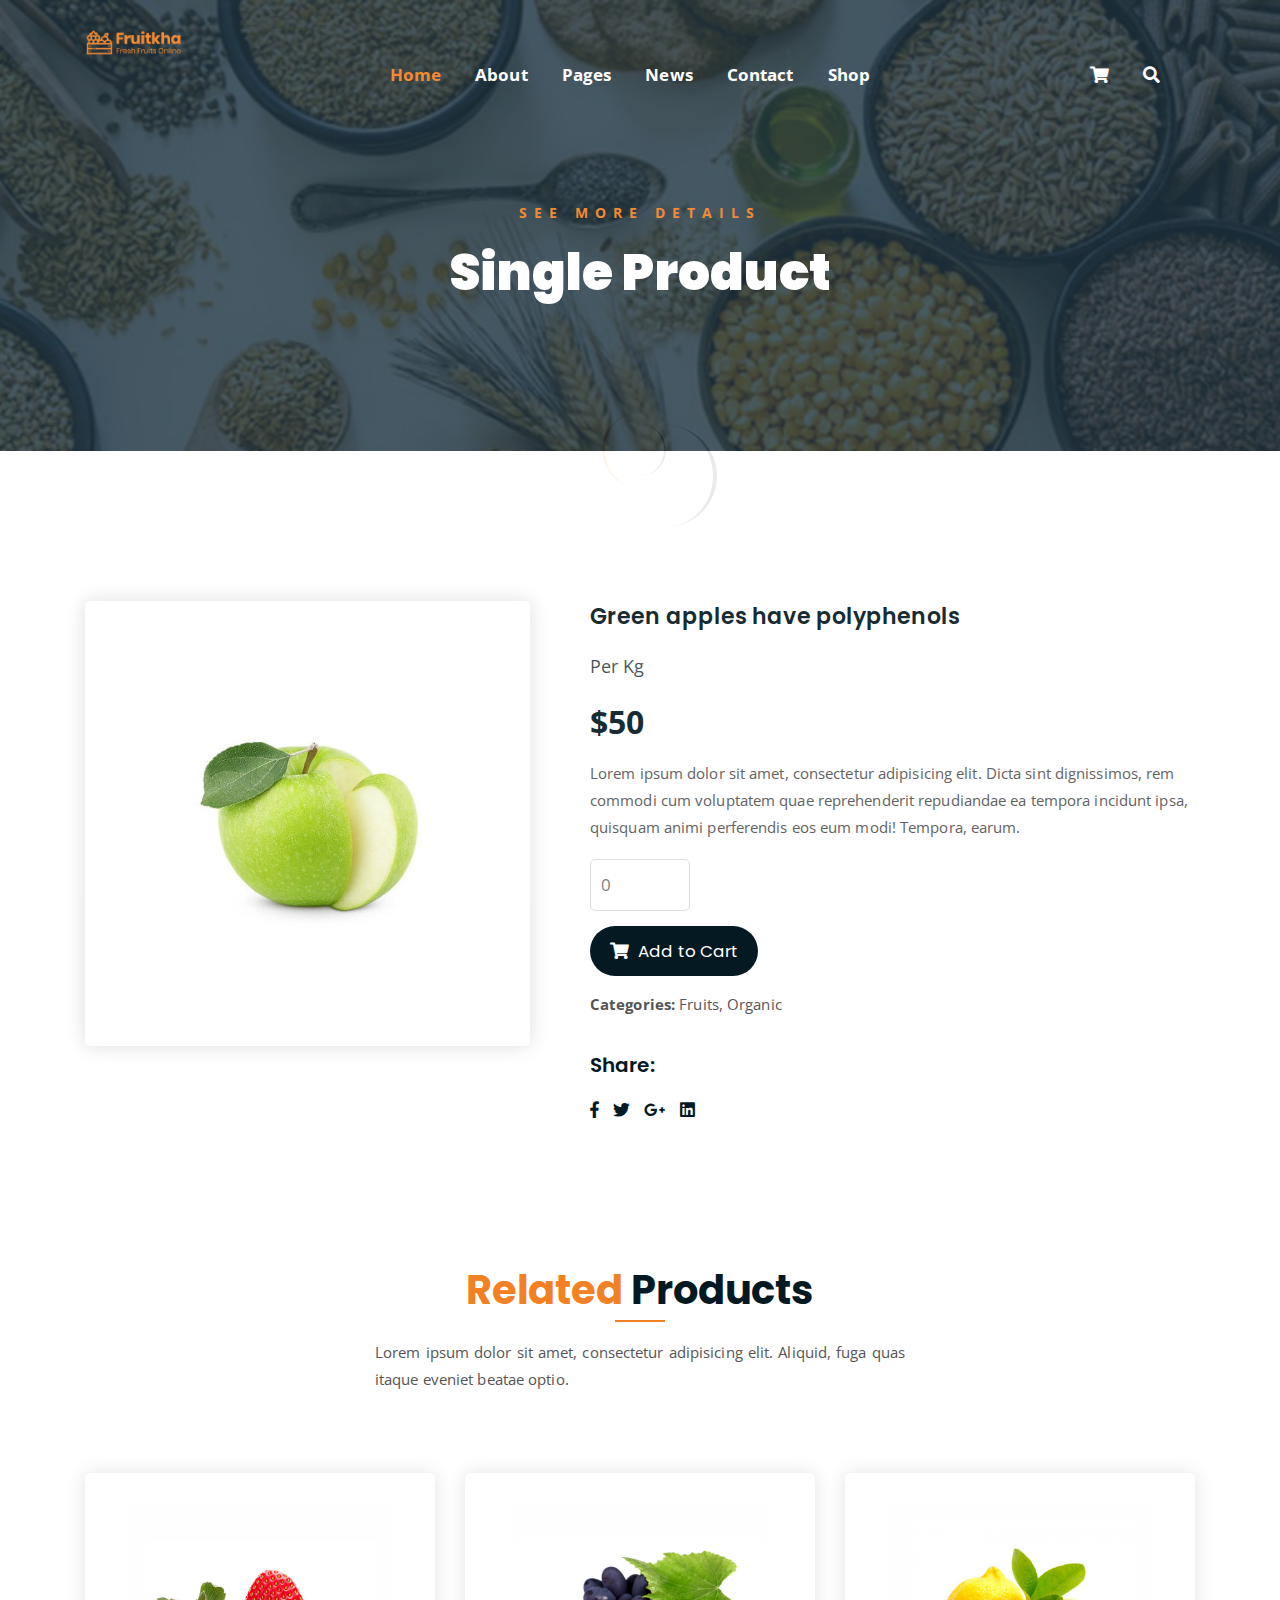
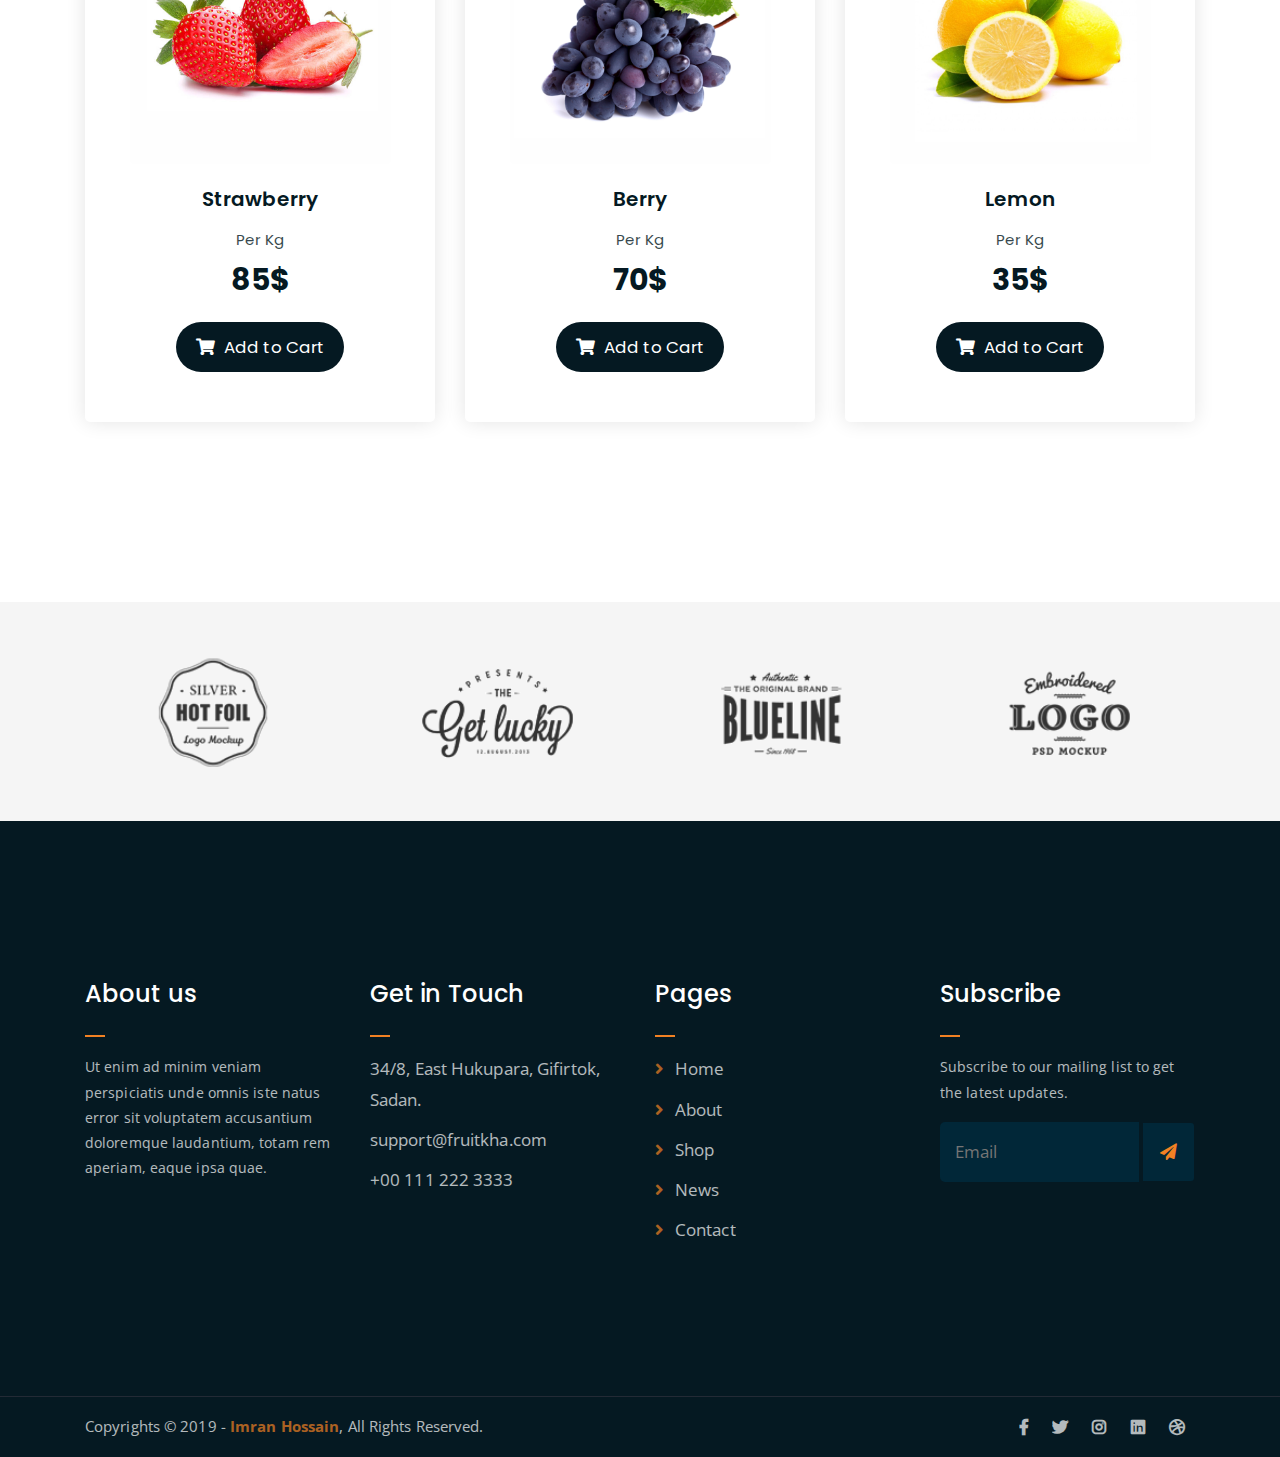
<file: single-product.html>
<!DOCTYPE html>
<html lang="en">
<head>
	<meta charset="UTF-8">
	<meta http-equiv="X-UA-Compatible" content="IE=edge">
	<meta name="viewport" content="width=device-width, initial-scale=1">
	<meta name="description" content="Responsive Bootstrap4 Shop Template, Created by Imran Hossain from https://imransdesign.com/">

	<!-- title -->
	<title>Single Product</title>

	<!-- favicon -->
	<link rel="shortcut icon" type="image/png" href="assets/img/favicon.png">
	<!-- google font -->
	<link href="https://fonts.googleapis.com/css?family=Open+Sans:300,400,700" rel="stylesheet">
	<link href="https://fonts.googleapis.com/css?family=Poppins:400,700&display=swap" rel="stylesheet">
	<!-- fontawesome -->
	<link rel="stylesheet" href="assets/css/all.min.css">
	<!-- bootstrap -->
	<link rel="stylesheet" href="assets/bootstrap/css/bootstrap.min.css">
	<!-- owl carousel -->
	<link rel="stylesheet" href="assets/css/owl.carousel.css">
	<!-- magnific popup -->
	<link rel="stylesheet" href="assets/css/magnific-popup.css">
	<!-- animate css -->
	<link rel="stylesheet" href="assets/css/animate.css">
	<!-- mean menu css -->
	<link rel="stylesheet" href="assets/css/meanmenu.min.css">
	<!-- main style -->
	<link rel="stylesheet" href="assets/css/main.css">
	<!-- responsive -->
	<link rel="stylesheet" href="assets/css/responsive.css">

</head>
<body>
	
	<!--PreLoader-->
    <div class="loader">
        <div class="loader-inner">
            <div class="circle"></div>
        </div>
    </div>
    <!--PreLoader Ends-->
	
	<!-- header -->
	<div class="top-header-area" id="sticker">
		<div class="container">
			<div class="row">
				<div class="col-lg-12 col-sm-12 text-center">
					<div class="main-menu-wrap">
						<!-- logo -->
						<div class="site-logo">
							<a href="index.html">
								<img src="assets/img/logo.png" alt="">
							</a>
						</div>
						<!-- logo -->

						<!-- menu start -->
						<nav class="main-menu">
							<ul>
								<li class="current-list-item"><a href="#">Home</a>
									<ul class="sub-menu">
										<li><a href="index.html">Static Home</a></li>
										<li><a href="index_2.html">Slider Home</a></li>
									</ul>
								</li>
								<li><a href="about.html">About</a></li>
								<li><a href="#">Pages</a>
									<ul class="sub-menu">
										<li><a href="404.html">404 page</a></li>
										<li><a href="about.html">About</a></li>
										<li><a href="cart.html">Cart</a></li>
										<li><a href="checkout.html">Check Out</a></li>
										<li><a href="contact.html">Contact</a></li>
										<li><a href="news.html">News</a></li>
										<li><a href="shop.html">Shop</a></li>
									</ul>
								</li>
								<li><a href="news.html">News</a>
									<ul class="sub-menu">
										<li><a href="news.html">News</a></li>
										<li><a href="single-news.html">Single News</a></li>
									</ul>
								</li>
								<li><a href="contact.html">Contact</a></li>
								<li><a href="shop.html">Shop</a>
									<ul class="sub-menu">
										<li><a href="shop.html">Shop</a></li>
										<li><a href="checkout.html">Check Out</a></li>
										<li><a href="single-product.html">Single Product</a></li>
										<li><a href="cart.html">Cart</a></li>
									</ul>
								</li>
								<li>
									<div class="header-icons">
										<a class="shopping-cart" href="cart.html"><i class="fas fa-shopping-cart"></i></a>
										<a class="mobile-hide search-bar-icon" href="#"><i class="fas fa-search"></i></a>
									</div>
								</li>
							</ul>
						</nav>
						<a class="mobile-show search-bar-icon" href="#"><i class="fas fa-search"></i></a>
						<div class="mobile-menu"></div>
						<!-- menu end -->
					</div>
				</div>
			</div>
		</div>
	</div>
	<!-- end header -->

	<!-- search area -->
	<div class="search-area">
		<div class="container">
			<div class="row">
				<div class="col-lg-12">
					<span class="close-btn"><i class="fas fa-window-close"></i></span>
					<div class="search-bar">
						<div class="search-bar-tablecell">
							<h3>Search For:</h3>
							<input type="text" placeholder="Keywords">
							<button type="submit">Search <i class="fas fa-search"></i></button>
						</div>
					</div>
				</div>
			</div>
		</div>
	</div>
	<!-- end search arewa -->
	
	<!-- breadcrumb-section -->
	<div class="breadcrumb-section breadcrumb-bg">
		<div class="container">
			<div class="row">
				<div class="col-lg-8 offset-lg-2 text-center">
					<div class="breadcrumb-text">
						<p>See more Details</p>
						<h1>Single Product</h1>
					</div>
				</div>
			</div>
		</div>
	</div>
	<!-- end breadcrumb section -->

	<!-- single product -->
	<div class="single-product mt-150 mb-150">
		<div class="container">
			<div class="row">
				<div class="col-md-5">
					<div class="single-product-img">
						<img src="assets/img/products/product-img-5.jpg" alt="">
					</div>
				</div>
				<div class="col-md-7">
					<div class="single-product-content">
						<h3>Green apples have polyphenols</h3>
						<p class="single-product-pricing"><span>Per Kg</span> $50</p>
						<p>Lorem ipsum dolor sit amet, consectetur adipisicing elit. Dicta sint dignissimos, rem commodi cum voluptatem quae reprehenderit repudiandae ea tempora incidunt ipsa, quisquam animi perferendis eos eum modi! Tempora, earum.</p>
						<div class="single-product-form">
							<form action="index.html">
								<input type="number" placeholder="0">
							</form>
							<a href="cart.html" class="cart-btn"><i class="fas fa-shopping-cart"></i> Add to Cart</a>
							<p><strong>Categories: </strong>Fruits, Organic</p>
						</div>
						<h4>Share:</h4>
						<ul class="product-share">
							<li><a href=""><i class="fab fa-facebook-f"></i></a></li>
							<li><a href=""><i class="fab fa-twitter"></i></a></li>
							<li><a href=""><i class="fab fa-google-plus-g"></i></a></li>
							<li><a href=""><i class="fab fa-linkedin"></i></a></li>
						</ul>
					</div>
				</div>
			</div>
		</div>
	</div>
	<!-- end single product -->

	<!-- more products -->
	<div class="more-products mb-150">
		<div class="container">
			<div class="row">
				<div class="col-lg-8 offset-lg-2 text-center">
					<div class="section-title">	
						<h3><span class="orange-text">Related</span> Products</h3>
						<p>Lorem ipsum dolor sit amet, consectetur adipisicing elit. Aliquid, fuga quas itaque eveniet beatae optio.</p>
					</div>
				</div>
			</div>
			<div class="row">
				<div class="col-lg-4 col-md-6 text-center">
					<div class="single-product-item">
						<div class="product-image">
							<a href="single-product.html"><img src="assets/img/products/product-img-1.jpg" alt=""></a>
						</div>
						<h3>Strawberry</h3>
						<p class="product-price"><span>Per Kg</span> 85$ </p>
						<a href="cart.html" class="cart-btn"><i class="fas fa-shopping-cart"></i> Add to Cart</a>
					</div>
				</div>
				<div class="col-lg-4 col-md-6 text-center">
					<div class="single-product-item">
						<div class="product-image">
							<a href="single-product.html"><img src="assets/img/products/product-img-2.jpg" alt=""></a>
						</div>
						<h3>Berry</h3>
						<p class="product-price"><span>Per Kg</span> 70$ </p>
						<a href="cart.html" class="cart-btn"><i class="fas fa-shopping-cart"></i> Add to Cart</a>
					</div>
				</div>
				<div class="col-lg-4 col-md-6 offset-lg-0 offset-md-3 text-center">
					<div class="single-product-item">
						<div class="product-image">
							<a href="single-product.html"><img src="assets/img/products/product-img-3.jpg" alt=""></a>
						</div>
						<h3>Lemon</h3>
						<p class="product-price"><span>Per Kg</span> 35$ </p>
						<a href="cart.html" class="cart-btn"><i class="fas fa-shopping-cart"></i> Add to Cart</a>
					</div>
				</div>
			</div>
		</div>
	</div>
	<!-- end more products -->

	<!-- logo carousel -->
	<div class="logo-carousel-section">
		<div class="container">
			<div class="row">
				<div class="col-lg-12">
					<div class="logo-carousel-inner">
						<div class="single-logo-item">
							<img src="assets/img/company-logos/1.png" alt="">
						</div>
						<div class="single-logo-item">
							<img src="assets/img/company-logos/2.png" alt="">
						</div>
						<div class="single-logo-item">
							<img src="assets/img/company-logos/3.png" alt="">
						</div>
						<div class="single-logo-item">
							<img src="assets/img/company-logos/4.png" alt="">
						</div>
						<div class="single-logo-item">
							<img src="assets/img/company-logos/5.png" alt="">
						</div>
					</div>
				</div>
			</div>
		</div>
	</div>
	<!-- end logo carousel -->

	<!-- footer -->
	<div class="footer-area">
		<div class="container">
			<div class="row">
				<div class="col-lg-3 col-md-6">
					<div class="footer-box about-widget">
						<h2 class="widget-title">About us</h2>
						<p>Ut enim ad minim veniam perspiciatis unde omnis iste natus error sit voluptatem accusantium doloremque laudantium, totam rem aperiam, eaque ipsa quae.</p>
					</div>
				</div>
				<div class="col-lg-3 col-md-6">
					<div class="footer-box get-in-touch">
						<h2 class="widget-title">Get in Touch</h2>
						<ul>
							<li>34/8, East Hukupara, Gifirtok, Sadan.</li>
							<li>support@fruitkha.com</li>
							<li>+00 111 222 3333</li>
						</ul>
					</div>
				</div>
				<div class="col-lg-3 col-md-6">
					<div class="footer-box pages">
						<h2 class="widget-title">Pages</h2>
						<ul>
							<li><a href="index.html">Home</a></li>
							<li><a href="about.html">About</a></li>
							<li><a href="services.html">Shop</a></li>
							<li><a href="news.html">News</a></li>
							<li><a href="contact.html">Contact</a></li>
						</ul>
					</div>
				</div>
				<div class="col-lg-3 col-md-6">
					<div class="footer-box subscribe">
						<h2 class="widget-title">Subscribe</h2>
						<p>Subscribe to our mailing list to get the latest updates.</p>
						<form action="index.html">
							<input type="email" placeholder="Email">
							<button type="submit"><i class="fas fa-paper-plane"></i></button>
						</form>
					</div>
				</div>
			</div>
		</div>
	</div>
	<!-- end footer -->
	
	<!-- copyright -->
	<div class="copyright">
		<div class="container">
			<div class="row">
				<div class="col-lg-6 col-md-12">
					<p>Copyrights &copy; 2019 - <a href="https://imransdesign.com/">Imran Hossain</a>,  All Rights Reserved.</p>
				</div>
				<div class="col-lg-6 text-right col-md-12">
					<div class="social-icons">
						<ul>
							<li><a href="#" target="_blank"><i class="fab fa-facebook-f"></i></a></li>
							<li><a href="#" target="_blank"><i class="fab fa-twitter"></i></a></li>
							<li><a href="#" target="_blank"><i class="fab fa-instagram"></i></a></li>
							<li><a href="#" target="_blank"><i class="fab fa-linkedin"></i></a></li>
							<li><a href="#" target="_blank"><i class="fab fa-dribbble"></i></a></li>
						</ul>
					</div>
				</div>
			</div>
		</div>
	</div>
	<!-- end copyright -->
	
	<!-- jquery -->
	<script src="assets/js/jquery-1.11.3.min.js"></script>
	<!-- bootstrap -->
	<script src="assets/bootstrap/js/bootstrap.min.js"></script>
	<!-- count down -->
	<script src="assets/js/jquery.countdown.js"></script>
	<!-- isotope -->
	<script src="assets/js/jquery.isotope-3.0.6.min.js"></script>
	<!-- waypoints -->
	<script src="assets/js/waypoints.js"></script>
	<!-- owl carousel -->
	<script src="assets/js/owl.carousel.min.js"></script>
	<!-- magnific popup -->
	<script src="assets/js/jquery.magnific-popup.min.js"></script>
	<!-- mean menu -->
	<script src="assets/js/jquery.meanmenu.min.js"></script>
	<!-- sticker js -->
	<script src="assets/js/sticker.js"></script>
	<!-- main js -->
	<script src="assets/js/main.js"></script>

</body>
</html>
</file>
<file: assets/css/responsive.css>
/* Medium Layout: 1280px. */
@media only screen and (min-width: 992px) {
}

@media only screen and (min-width: 992px) and (max-width: 1200px) { 
	.hero-text h1 {
	    font-size: 45px;
	}

	a.video-play-btn {
		right: 51%;
	}
	.hero-area div.hero-form {
		bottom: -20%;
	}

	.cart-buttons a:first-child {
	    margin-right: 0;
	    margin-bottom: 15px;
	}
	.contact-form form p input[type=email] {
	    margin-left: 8px;
	}
	.contact-form-box h4 i {
	    left: -20%;
	}
	.comment-template form p input[type=email] {
	    margin-left: 8px;
	}
	ul.main-menu li a {
	    padding: 15px 13px;
	}
	span.close-btn {
	    right: 0;
	}
	ul.sub-menu li a {
	    padding: 7px 10px;
	}

}
/* Tablet Layout: 768px. */
@media only screen and (min-width: 768px) and (max-width: 991px) { 
	.hero-text h1 {
	    font-size: 40px;
	}
	.footer-box {
	    margin-bottom: 40px;
	}
	.copyright p {
	    text-align: center;
	}
	.copyright .social-icons {
	    text-align: center;
	}
	.feature-bg:after {
		display: none;
	}
	.single-team-item {
	    margin-bottom: 30px;
	}
	table.cart-table {
	    margin-bottom: 50px;
	}
	.order-details-wrap {
	    margin-top: 50px;
	}
	.contact-form form p input[type=text], 
	.contact-form form p input[type=tel], 
	.contact-form form p input[type=email] {
	    width: 100%;
	}

	.contact-form form p input[type=email] {
	    margin-left: 0;
	    margin-top: 15px;
	}
	.contact-form form p input[type=tel] {
		margin-bottom: 15px;
	}

	.hero-area div.hero-form {
		width: 325px;
		top: 30%;
	}

	.comment-template form p input[type=text], 
	.comment-template form p input[type=email] {
	    width: 100%;
	}

	.comment-template form p input[type=email] {
	    margin-top: 15px;
	    margin-left: 0;
	}
	.sidebar-section {
	    margin-left: 0;
	    margin-top: 50px;
	}
	.single-product-img {
	    margin-bottom: 30px;
	}
	.single-product-img img {
	    width: 100%;
	}
	.single-project-img img {
	    width: 100%;
	}
	.site-logo a img {
	    max-width: 150px;
	}
	.site-logo {
	    text-align: center;
	    position: absolute;
	    z-index: 999;
	}
	.mean-container .mean-bar {
		z-index: 2;
	}
	.responsive-menu-wrap {
	    display: block;
	}
	.header-icons {
	    text-align: center;
	}
	.top-header-area {
	    padding: 15px 0;
	}

	.responsive-menu-wrap {
	    position: absolute;
	    top: 0;
	}

	.featured-section {
	    padding: 0;
	}

	.responsive-menu-wrap {
	    left: 50%;
	    margin-top: 10px;
	    margin-left: -57.5px;
	}
	.hero-text-tablecell {
	    padding: 0px 70px;
	}
	.hero-form .hero-text h1 {
	    font-size: 30px;
	}

	.hero-form .hero-text p.subtitle {
	    font-size: 13px;
	}

	.hero-form .hero-btns a.bordered-btn {
	    margin-left: 0;
	    margin-top: 20px;
	}

	.sticky-wrapper.is-sticky .top-header-area {
	    position: absolute!important;
	    background-color: transparent;
	}
	.featured-box {
	    padding: 30px;
	}

	.featured-section {
	    padding: 100px 0;
	}
	nav.main-menu {
	    display: none;
	}
	table.order-details {
	    width: 100%;
	}
	.contact-form-box h4 i {
	    left: -7%;
	}
	.single-product-content h3 {
	    font-size: 20px;
	    font-weight: 500;
	    line-height: 1.6;
	}

	.single-product-content {
	    margin-left: 15px;
	}
	a.mobile-hide.search-bar-icon {
	    display: none!important;
	}
	.mobile-show {
		display: block!important;
	}
	a.mobile-show.search-bar-icon {
	    position: absolute;
	    right: 60px;
	    top: 22px;
	    z-index: 999;
	    color: #fff;
	}

}

/* Mobile Layout: 320px. */
@media only screen and (max-width: 767px) {

	.site-logo img {
	    max-width: 150px;
	}

	.responsive-menu-wrap {
	    top: -35px;
	}

	span.close-btn {
		right: 35px;
	}
	.header-icons {
	    text-align: center;
	}
	.hero-text h1 {
	    font-size: 28px;
	}

	.hero-text p.subtitle {
	    font-size: 13px;
	}
	.section-title p {
	    max-width: 400px;
	}

	.section-title h3 {
	    font-size: 25px;
	}

	p.testimonial-body {
	    font-size: 15px;
	}
	.responsive-menu {
	    left: auto;
	    right: 0;
	}

	.featured-section {
	    padding: 0;
	}

	a.video-play-btn {
	    right: auto;
	    left: 50%;
	    margin-left: -45px;
	}

	.shop-banner h3 {
		font-size: 34px;
	}

	.footer-box {
	    margin-bottom: 50px;
	}

	.copyright p {
	    text-align: center;
	}

	.social-icons {
	    text-align: center;
	}

	.footer-area {
		padding: 80px 0;
	}

	.hero-text {
	    text-align: center;
	}

	.responsive-menu-wrap {
	    position: relative;
	}

	.breadcrumb-text h1 {
	    font-size: 30px;
	}

	.feature-bg:after {
	    display: none;
	}
	
	.text-block {
	    margin-bottom: 50px;
	}

	.single-team-item {
	    margin-bottom: 50px;
	}

	.team-bg {
	    height: 450px;
	}

	.total-section {
	    margin-top: 30px;
	}

	.order-details-wrap {
	    margin-top: 50px;
	}

	.contact-form form p input[type=text], 
	.contact-form form p input[type=tel], 
	.contact-form form p input[type=email] {
	    width: 100%;
	}
	.contact-form form p input[type=tel] {
		margin-bottom: 15px;
	}

	.contact-form form p input[type=email] {
	    margin-left: 0;
	    margin-top: 15px;
	}

	.find-location p {
	    font-size: 20px;
	}

	.comment-template form p input[type=email] {
	    margin-left: 0;
	    margin-top: 15px;
	}

	.comment-template form p input[type=text], 
	.comment-template form p input[type=email] {
	    width: 100%;
	}

	.sidebar-section {
	    margin-left: 0;
	    margin-top: 50px;
	}

	.single-product-content {
	    margin-left: 0;
	    margin-top: 15px;
	}

	.single-product-content h3 {
	    font-size: 20px;
	    line-height: 1.5;
	}

	.product-image {
	    padding: 60px;
	    padding-bottom: 0;
	}

	.header-icons {
	    text-align: right;
	    margin-top: 15px;
	}

	.feature-bg {
	    margin: 100px 0;
	}

	.margin-top-150p {
	    margin-top: 650px;
	}

	.display-hidden {
	    display: none;
	}

	.hero-area div.hero-form {
		right: 0;
	}

	.hero-btns a.boxed-btn {
	    display: block;
	    margin: 0 auto;
	}

	.hero-btns {
	    text-align: center;
	}

	.hero-btns a.bordered-btn {
	    margin-left: 0;
	    margin-top: 15px;
	    display: block;
	}
	.hero-area div.hero-form {
		width: auto;
	}
	.section-title p {
		max-width: 285px;
	}

	p.testimonial-body {
		max-width: 285px;
	}
	.hero-area div.hero-form {
		top: 0;
	}
	.single-media-wrap h4 {
	    font-size: 15px;
	}

	.sticky-wrapper.is-sticky .top-header-area {
	    position: absolute!important;
	    background-color: transparent;
	    padding: 25px 0;
	}
	.featured-box {
	    padding: 0 45px;
	    margin-bottom: 10px;
	}

	.featured-section {
	    padding: 100px 0;
	}
	.search-bar-tablecell input {
	    font-size: 20px;
	}
	.header-icons {
		margin-top: 0;
	}
	.site-logo {
    position: absolute;
	    z-index: 99;
	}

	.mean-container .mean-bar {
	    z-index: 2;
	}
	.section-title {
	    margin-bottom: 50px;
	}
	.service-text h3 {
	    font-size: 18px;
	}
	.featured-box h2 {
	    font-size: 23px;
	}

	.featured-box h3 {
	    font-size: 18px;
	}

	.cta-text h3 {
	    line-height: 1.6;
	}

	.news-text-box h3 {
	    font-size: 20px;
	    line-height: 1.5;
	}

	.copyright p {
	    padding-bottom: 0;
	}
	.single-service-box {
	    padding: 30px;
	}

	.service-icon-table {
	    height: 80px;
	}

	.service-icon-tablecell i {
	    font-size: 30px;
	}

	.main-menu {
	    display: none;
	}
	.error-text h1 {
	    font-size: 25px;
	}
	h2.widget-title {
	    font-size: 20px;
	}
	.cart-table-wrap {
	    width: 100%;
	    overflow-x: scroll;
	}
	table.cart-table {
		width: 690px;
	}
	.cart-buttons a:first-child {
	    margin-bottom: 15px;
	}
	.form-title h2 {
	    font-size: 20px;
	}

	.contact-form-box h4 i {
	    left: -20%;
	}
	.featured-text p {
	    line-height: 1.8;
	}
	.single-artcile-bg {
	    height: 300px;
	}

	.single-article-text h2 {
	    font-size: 20px;
	}

	.comments-list-wrap h3, .comment-template h4 {
	    font-size: 20px;
	}

	.comment-user-avater img {
	    max-width: 45px;
	}

	.comment-text-body {
	    padding-left: 60px;
	}

	.comment-text-body h4 a {
	    display: block;
	    border: none;
	    margin-left: 0;
	    margin-top: 10px;
	}

	.comment-text-body h4 {
	    font-size: 18px;
	}

	.comment-text-body p {
	    line-height: 1.8;
	}

	.single-comment-body.child {
	    margin-left: 0;
	}
	.single-product-content h3 {
	    font-size: 20px;
	    line-height: 1.5;
	}
	a.mobile-hide.search-bar-icon {
	    display: none!important;
	}
	.mobile-show {
		display: block!important;
	}
	a.mobile-show.search-bar-icon {
	    position: absolute;
	    right: 60px;
	    top: 22px;
	    z-index: 999;
	    color: #fff;
	}
}
/* Wide Mobile Layout: 480px. */
@media only screen and (min-width: 480px) and (max-width: 767px) { 
	.hero-area div.hero-form {
	    margin: 0 auto;
	    right: auto;
	    width: 380px;
	    left: 50%;
	    margin-left: -190px;
	}

	.hero-btns {
	    text-align: center;
	}

	.hero-btns a.bordered-btn {
	    margin-left: 0;
	    margin-top: 15px;
	    display: block;
	}
}
</file>
<file: assets/css/all.min.css>
.fa,.fab,.fal,.far,.fas{-moz-osx-font-smoothing:grayscale;-webkit-font-smoothing:antialiased;display:inline-block;font-style:normal;font-variant:normal;text-rendering:auto;line-height:1}.fa-lg{font-size:1.33333em;line-height:.75em;vertical-align:-.0667em}.fa-xs{font-size:.75em}.fa-sm{font-size:.875em}.fa-1x{font-size:1em}.fa-2x{font-size:2em}.fa-3x{font-size:3em}.fa-4x{font-size:4em}.fa-5x{font-size:5em}.fa-6x{font-size:6em}.fa-7x{font-size:7em}.fa-8x{font-size:8em}.fa-9x{font-size:9em}.fa-10x{font-size:10em}.fa-fw{text-align:center;width:1.25em}.fa-ul{list-style-type:none;margin-left:2.5em;padding-left:0}.fa-ul>li{position:relative}.fa-li{left:-2em;position:absolute;text-align:center;width:2em;line-height:inherit}.fa-border{border:.08em solid #eee;border-radius:.1em;padding:.2em .25em .15em}.fa-pull-left{float:left}.fa-pull-right{float:right}.fa.fa-pull-left,.fab.fa-pull-left,.fal.fa-pull-left,.far.fa-pull-left,.fas.fa-pull-left{margin-right:.3em}.fa.fa-pull-right,.fab.fa-pull-right,.fal.fa-pull-right,.far.fa-pull-right,.fas.fa-pull-right{margin-left:.3em}.fa-spin{animation:fa-spin 2s infinite linear}.fa-pulse{animation:fa-spin 1s infinite steps(8)}@keyframes fa-spin{0%{transform:rotate(0deg)}to{transform:rotate(1turn)}}.fa-rotate-90{-ms-filter:"progid:DXImageTransform.Microsoft.BasicImage(rotation=1)";transform:rotate(90deg)}.fa-rotate-180{-ms-filter:"progid:DXImageTransform.Microsoft.BasicImage(rotation=2)";transform:rotate(180deg)}.fa-rotate-270{-ms-filter:"progid:DXImageTransform.Microsoft.BasicImage(rotation=3)";transform:rotate(270deg)}.fa-flip-horizontal{-ms-filter:"progid:DXImageTransform.Microsoft.BasicImage(rotation=0, mirror=1)";transform:scaleX(-1)}.fa-flip-vertical{transform:scaleY(-1)}.fa-flip-horizontal.fa-flip-vertical,.fa-flip-vertical{-ms-filter:"progid:DXImageTransform.Microsoft.BasicImage(rotation=2, mirror=1)"}.fa-flip-horizontal.fa-flip-vertical{transform:scale(-1)}:root .fa-flip-horizontal,:root .fa-flip-vertical,:root .fa-rotate-90,:root .fa-rotate-180,:root .fa-rotate-270{filter:none}.fa-stack{display:inline-block;height:2em;line-height:2em;position:relative;vertical-align:middle;width:2.5em}.fa-stack-1x,.fa-stack-2x{left:0;position:absolute;text-align:center;width:100%}.fa-stack-1x{line-height:inherit}.fa-stack-2x{font-size:2em}.fa-inverse{color:#fff}.fa-500px:before{content:"\f26e"}.fa-accessible-icon:before{content:"\f368"}.fa-accusoft:before{content:"\f369"}.fa-acquisitions-incorporated:before{content:"\f6af"}.fa-ad:before{content:"\f641"}.fa-address-book:before{content:"\f2b9"}.fa-address-card:before{content:"\f2bb"}.fa-adjust:before{content:"\f042"}.fa-adn:before{content:"\f170"}.fa-adobe:before{content:"\f778"}.fa-adversal:before{content:"\f36a"}.fa-affiliatetheme:before{content:"\f36b"}.fa-air-freshener:before{content:"\f5d0"}.fa-algolia:before{content:"\f36c"}.fa-align-center:before{content:"\f037"}.fa-align-justify:before{content:"\f039"}.fa-align-left:before{content:"\f036"}.fa-align-right:before{content:"\f038"}.fa-alipay:before{content:"\f642"}.fa-allergies:before{content:"\f461"}.fa-amazon:before{content:"\f270"}.fa-amazon-pay:before{content:"\f42c"}.fa-ambulance:before{content:"\f0f9"}.fa-american-sign-language-interpreting:before{content:"\f2a3"}.fa-amilia:before{content:"\f36d"}.fa-anchor:before{content:"\f13d"}.fa-android:before{content:"\f17b"}.fa-angellist:before{content:"\f209"}.fa-angle-double-down:before{content:"\f103"}.fa-angle-double-left:before{content:"\f100"}.fa-angle-double-right:before{content:"\f101"}.fa-angle-double-up:before{content:"\f102"}.fa-angle-down:before{content:"\f107"}.fa-angle-left:before{content:"\f104"}.fa-angle-right:before{content:"\f105"}.fa-angle-up:before{content:"\f106"}.fa-angry:before{content:"\f556"}.fa-angrycreative:before{content:"\f36e"}.fa-angular:before{content:"\f420"}.fa-ankh:before{content:"\f644"}.fa-app-store:before{content:"\f36f"}.fa-app-store-ios:before{content:"\f370"}.fa-apper:before{content:"\f371"}.fa-apple:before{content:"\f179"}.fa-apple-alt:before{content:"\f5d1"}.fa-apple-pay:before{content:"\f415"}.fa-archive:before{content:"\f187"}.fa-archway:before{content:"\f557"}.fa-arrow-alt-circle-down:before{content:"\f358"}.fa-arrow-alt-circle-left:before{content:"\f359"}.fa-arrow-alt-circle-right:before{content:"\f35a"}.fa-arrow-alt-circle-up:before{content:"\f35b"}.fa-arrow-circle-down:before{content:"\f0ab"}.fa-arrow-circle-left:before{content:"\f0a8"}.fa-arrow-circle-right:before{content:"\f0a9"}.fa-arrow-circle-up:before{content:"\f0aa"}.fa-arrow-down:before{content:"\f063"}.fa-arrow-left:before{content:"\f060"}.fa-arrow-right:before{content:"\f061"}.fa-arrow-up:before{content:"\f062"}.fa-arrows-alt:before{content:"\f0b2"}.fa-arrows-alt-h:before{content:"\f337"}.fa-arrows-alt-v:before{content:"\f338"}.fa-artstation:before{content:"\f77a"}.fa-assistive-listening-systems:before{content:"\f2a2"}.fa-asterisk:before{content:"\f069"}.fa-asymmetrik:before{content:"\f372"}.fa-at:before{content:"\f1fa"}.fa-atlas:before{content:"\f558"}.fa-atlassian:before{content:"\f77b"}.fa-atom:before{content:"\f5d2"}.fa-audible:before{content:"\f373"}.fa-audio-description:before{content:"\f29e"}.fa-autoprefixer:before{content:"\f41c"}.fa-avianex:before{content:"\f374"}.fa-aviato:before{content:"\f421"}.fa-award:before{content:"\f559"}.fa-aws:before{content:"\f375"}.fa-baby:before{content:"\f77c"}.fa-baby-carriage:before{content:"\f77d"}.fa-backspace:before{content:"\f55a"}.fa-backward:before{content:"\f04a"}.fa-balance-scale:before{content:"\f24e"}.fa-ban:before{content:"\f05e"}.fa-band-aid:before{content:"\f462"}.fa-bandcamp:before{content:"\f2d5"}.fa-barcode:before{content:"\f02a"}.fa-bars:before{content:"\f0c9"}.fa-baseball-ball:before{content:"\f433"}.fa-basketball-ball:before{content:"\f434"}.fa-bath:before{content:"\f2cd"}.fa-battery-empty:before{content:"\f244"}.fa-battery-full:before{content:"\f240"}.fa-battery-half:before{content:"\f242"}.fa-battery-quarter:before{content:"\f243"}.fa-battery-three-quarters:before{content:"\f241"}.fa-bed:before{content:"\f236"}.fa-beer:before{content:"\f0fc"}.fa-behance:before{content:"\f1b4"}.fa-behance-square:before{content:"\f1b5"}.fa-bell:before{content:"\f0f3"}.fa-bell-slash:before{content:"\f1f6"}.fa-bezier-curve:before{content:"\f55b"}.fa-bible:before{content:"\f647"}.fa-bicycle:before{content:"\f206"}.fa-bimobject:before{content:"\f378"}.fa-binoculars:before{content:"\f1e5"}.fa-biohazard:before{content:"\f780"}.fa-birthday-cake:before{content:"\f1fd"}.fa-bitbucket:before{content:"\f171"}.fa-bitcoin:before{content:"\f379"}.fa-bity:before{content:"\f37a"}.fa-black-tie:before{content:"\f27e"}.fa-blackberry:before{content:"\f37b"}.fa-blender:before{content:"\f517"}.fa-blender-phone:before{content:"\f6b6"}.fa-blind:before{content:"\f29d"}.fa-blog:before{content:"\f781"}.fa-blogger:before{content:"\f37c"}.fa-blogger-b:before{content:"\f37d"}.fa-bluetooth:before{content:"\f293"}.fa-bluetooth-b:before{content:"\f294"}.fa-bold:before{content:"\f032"}.fa-bolt:before{content:"\f0e7"}.fa-bomb:before{content:"\f1e2"}.fa-bone:before{content:"\f5d7"}.fa-bong:before{content:"\f55c"}.fa-book:before{content:"\f02d"}.fa-book-dead:before{content:"\f6b7"}.fa-book-open:before{content:"\f518"}.fa-book-reader:before{content:"\f5da"}.fa-bookmark:before{content:"\f02e"}.fa-bowling-ball:before{content:"\f436"}.fa-box:before{content:"\f466"}.fa-box-open:before{content:"\f49e"}.fa-boxes:before{content:"\f468"}.fa-braille:before{content:"\f2a1"}.fa-brain:before{content:"\f5dc"}.fa-briefcase:before{content:"\f0b1"}.fa-briefcase-medical:before{content:"\f469"}.fa-broadcast-tower:before{content:"\f519"}.fa-broom:before{content:"\f51a"}.fa-brush:before{content:"\f55d"}.fa-btc:before{content:"\f15a"}.fa-bug:before{content:"\f188"}.fa-building:before{content:"\f1ad"}.fa-bullhorn:before{content:"\f0a1"}.fa-bullseye:before{content:"\f140"}.fa-burn:before{content:"\f46a"}.fa-buromobelexperte:before{content:"\f37f"}.fa-bus:before{content:"\f207"}.fa-bus-alt:before{content:"\f55e"}.fa-business-time:before{content:"\f64a"}.fa-buysellads:before{content:"\f20d"}.fa-calculator:before{content:"\f1ec"}.fa-calendar:before{content:"\f133"}.fa-calendar-alt:before{content:"\f073"}.fa-calendar-check:before{content:"\f274"}.fa-calendar-day:before{content:"\f783"}.fa-calendar-minus:before{content:"\f272"}.fa-calendar-plus:before{content:"\f271"}.fa-calendar-times:before{content:"\f273"}.fa-calendar-week:before{content:"\f784"}.fa-camera:before{content:"\f030"}.fa-camera-retro:before{content:"\f083"}.fa-campground:before{content:"\f6bb"}.fa-canadian-maple-leaf:before{content:"\f785"}.fa-candy-cane:before{content:"\f786"}.fa-cannabis:before{content:"\f55f"}.fa-capsules:before{content:"\f46b"}.fa-car:before{content:"\f1b9"}.fa-car-alt:before{content:"\f5de"}.fa-car-battery:before{content:"\f5df"}.fa-car-crash:before{content:"\f5e1"}.fa-car-side:before{content:"\f5e4"}.fa-caret-down:before{content:"\f0d7"}.fa-caret-left:before{content:"\f0d9"}.fa-caret-right:before{content:"\f0da"}.fa-caret-square-down:before{content:"\f150"}.fa-caret-square-left:before{content:"\f191"}.fa-caret-square-right:before{content:"\f152"}.fa-caret-square-up:before{content:"\f151"}.fa-caret-up:before{content:"\f0d8"}.fa-carrot:before{content:"\f787"}.fa-cart-arrow-down:before{content:"\f218"}.fa-cart-plus:before{content:"\f217"}.fa-cash-register:before{content:"\f788"}.fa-cat:before{content:"\f6be"}.fa-cc-amazon-pay:before{content:"\f42d"}.fa-cc-amex:before{content:"\f1f3"}.fa-cc-apple-pay:before{content:"\f416"}.fa-cc-diners-club:before{content:"\f24c"}.fa-cc-discover:before{content:"\f1f2"}.fa-cc-jcb:before{content:"\f24b"}.fa-cc-mastercard:before{content:"\f1f1"}.fa-cc-paypal:before{content:"\f1f4"}.fa-cc-stripe:before{content:"\f1f5"}.fa-cc-visa:before{content:"\f1f0"}.fa-centercode:before{content:"\f380"}.fa-centos:before{content:"\f789"}.fa-certificate:before{content:"\f0a3"}.fa-chair:before{content:"\f6c0"}.fa-chalkboard:before{content:"\f51b"}.fa-chalkboard-teacher:before{content:"\f51c"}.fa-charging-station:before{content:"\f5e7"}.fa-chart-area:before{content:"\f1fe"}.fa-chart-bar:before{content:"\f080"}.fa-chart-line:before{content:"\f201"}.fa-chart-pie:before{content:"\f200"}.fa-check:before{content:"\f00c"}.fa-check-circle:before{content:"\f058"}.fa-check-double:before{content:"\f560"}.fa-check-square:before{content:"\f14a"}.fa-chess:before{content:"\f439"}.fa-chess-bishop:before{content:"\f43a"}.fa-chess-board:before{content:"\f43c"}.fa-chess-king:before{content:"\f43f"}.fa-chess-knight:before{content:"\f441"}.fa-chess-pawn:before{content:"\f443"}.fa-chess-queen:before{content:"\f445"}.fa-chess-rook:before{content:"\f447"}.fa-chevron-circle-down:before{content:"\f13a"}.fa-chevron-circle-left:before{content:"\f137"}.fa-chevron-circle-right:before{content:"\f138"}.fa-chevron-circle-up:before{content:"\f139"}.fa-chevron-down:before{content:"\f078"}.fa-chevron-left:before{content:"\f053"}.fa-chevron-right:before{content:"\f054"}.fa-chevron-up:before{content:"\f077"}.fa-child:before{content:"\f1ae"}.fa-chrome:before{content:"\f268"}.fa-church:before{content:"\f51d"}.fa-circle:before{content:"\f111"}.fa-circle-notch:before{content:"\f1ce"}.fa-city:before{content:"\f64f"}.fa-clipboard:before{content:"\f328"}.fa-clipboard-check:before{content:"\f46c"}.fa-clipboard-list:before{content:"\f46d"}.fa-clock:before{content:"\f017"}.fa-clone:before{content:"\f24d"}.fa-closed-captioning:before{content:"\f20a"}.fa-cloud:before{content:"\f0c2"}.fa-cloud-download-alt:before{content:"\f381"}.fa-cloud-meatball:before{content:"\f73b"}.fa-cloud-moon:before{content:"\f6c3"}.fa-cloud-moon-rain:before{content:"\f73c"}.fa-cloud-rain:before{content:"\f73d"}.fa-cloud-showers-heavy:before{content:"\f740"}.fa-cloud-sun:before{content:"\f6c4"}.fa-cloud-sun-rain:before{content:"\f743"}.fa-cloud-upload-alt:before{content:"\f382"}.fa-cloudscale:before{content:"\f383"}.fa-cloudsmith:before{content:"\f384"}.fa-cloudversify:before{content:"\f385"}.fa-cocktail:before{content:"\f561"}.fa-code:before{content:"\f121"}.fa-code-branch:before{content:"\f126"}.fa-codepen:before{content:"\f1cb"}.fa-codiepie:before{content:"\f284"}.fa-coffee:before{content:"\f0f4"}.fa-cog:before{content:"\f013"}.fa-cogs:before{content:"\f085"}.fa-coins:before{content:"\f51e"}.fa-columns:before{content:"\f0db"}.fa-comment:before{content:"\f075"}.fa-comment-alt:before{content:"\f27a"}.fa-comment-dollar:before{content:"\f651"}.fa-comment-dots:before{content:"\f4ad"}.fa-comment-slash:before{content:"\f4b3"}.fa-comments:before{content:"\f086"}.fa-comments-dollar:before{content:"\f653"}.fa-compact-disc:before{content:"\f51f"}.fa-compass:before{content:"\f14e"}.fa-compress:before{content:"\f066"}.fa-compress-arrows-alt:before{content:"\f78c"}.fa-concierge-bell:before{content:"\f562"}.fa-confluence:before{content:"\f78d"}.fa-connectdevelop:before{content:"\f20e"}.fa-contao:before{content:"\f26d"}.fa-cookie:before{content:"\f563"}.fa-cookie-bite:before{content:"\f564"}.fa-copy:before{content:"\f0c5"}.fa-copyright:before{content:"\f1f9"}.fa-couch:before{content:"\f4b8"}.fa-cpanel:before{content:"\f388"}.fa-creative-commons:before{content:"\f25e"}.fa-creative-commons-by:before{content:"\f4e7"}.fa-creative-commons-nc:before{content:"\f4e8"}.fa-creative-commons-nc-eu:before{content:"\f4e9"}.fa-creative-commons-nc-jp:before{content:"\f4ea"}.fa-creative-commons-nd:before{content:"\f4eb"}.fa-creative-commons-pd:before{content:"\f4ec"}.fa-creative-commons-pd-alt:before{content:"\f4ed"}.fa-creative-commons-remix:before{content:"\f4ee"}.fa-creative-commons-sa:before{content:"\f4ef"}.fa-creative-commons-sampling:before{content:"\f4f0"}.fa-creative-commons-sampling-plus:before{content:"\f4f1"}.fa-creative-commons-share:before{content:"\f4f2"}.fa-creative-commons-zero:before{content:"\f4f3"}.fa-credit-card:before{content:"\f09d"}.fa-critical-role:before{content:"\f6c9"}.fa-crop:before{content:"\f125"}.fa-crop-alt:before{content:"\f565"}.fa-cross:before{content:"\f654"}.fa-crosshairs:before{content:"\f05b"}.fa-crow:before{content:"\f520"}.fa-crown:before{content:"\f521"}.fa-css3:before{content:"\f13c"}.fa-css3-alt:before{content:"\f38b"}.fa-cube:before{content:"\f1b2"}.fa-cubes:before{content:"\f1b3"}.fa-cut:before{content:"\f0c4"}.fa-cuttlefish:before{content:"\f38c"}.fa-d-and-d:before{content:"\f38d"}.fa-d-and-d-beyond:before{content:"\f6ca"}.fa-dashcube:before{content:"\f210"}.fa-database:before{content:"\f1c0"}.fa-deaf:before{content:"\f2a4"}.fa-delicious:before{content:"\f1a5"}.fa-democrat:before{content:"\f747"}.fa-deploydog:before{content:"\f38e"}.fa-deskpro:before{content:"\f38f"}.fa-desktop:before{content:"\f108"}.fa-dev:before{content:"\f6cc"}.fa-deviantart:before{content:"\f1bd"}.fa-dharmachakra:before{content:"\f655"}.fa-dhl:before{content:"\f790"}.fa-diagnoses:before{content:"\f470"}.fa-diaspora:before{content:"\f791"}.fa-dice:before{content:"\f522"}.fa-dice-d20:before{content:"\f6cf"}.fa-dice-d6:before{content:"\f6d1"}.fa-dice-five:before{content:"\f523"}.fa-dice-four:before{content:"\f524"}.fa-dice-one:before{content:"\f525"}.fa-dice-six:before{content:"\f526"}.fa-dice-three:before{content:"\f527"}.fa-dice-two:before{content:"\f528"}.fa-digg:before{content:"\f1a6"}.fa-digital-ocean:before{content:"\f391"}.fa-digital-tachograph:before{content:"\f566"}.fa-directions:before{content:"\f5eb"}.fa-discord:before{content:"\f392"}.fa-discourse:before{content:"\f393"}.fa-divide:before{content:"\f529"}.fa-dizzy:before{content:"\f567"}.fa-dna:before{content:"\f471"}.fa-dochub:before{content:"\f394"}.fa-docker:before{content:"\f395"}.fa-dog:before{content:"\f6d3"}.fa-dollar-sign:before{content:"\f155"}.fa-dolly:before{content:"\f472"}.fa-dolly-flatbed:before{content:"\f474"}.fa-donate:before{content:"\f4b9"}.fa-door-closed:before{content:"\f52a"}.fa-door-open:before{content:"\f52b"}.fa-dot-circle:before{content:"\f192"}.fa-dove:before{content:"\f4ba"}.fa-download:before{content:"\f019"}.fa-draft2digital:before{content:"\f396"}.fa-drafting-compass:before{content:"\f568"}.fa-dragon:before{content:"\f6d5"}.fa-draw-polygon:before{content:"\f5ee"}.fa-dribbble:before{content:"\f17d"}.fa-dribbble-square:before{content:"\f397"}.fa-dropbox:before{content:"\f16b"}.fa-drum:before{content:"\f569"}.fa-drum-steelpan:before{content:"\f56a"}.fa-drumstick-bite:before{content:"\f6d7"}.fa-drupal:before{content:"\f1a9"}.fa-dumbbell:before{content:"\f44b"}.fa-dumpster:before{content:"\f793"}.fa-dumpster-fire:before{content:"\f794"}.fa-dungeon:before{content:"\f6d9"}.fa-dyalog:before{content:"\f399"}.fa-earlybirds:before{content:"\f39a"}.fa-ebay:before{content:"\f4f4"}.fa-edge:before{content:"\f282"}.fa-edit:before{content:"\f044"}.fa-eject:before{content:"\f052"}.fa-elementor:before{content:"\f430"}.fa-ellipsis-h:before{content:"\f141"}.fa-ellipsis-v:before{content:"\f142"}.fa-ello:before{content:"\f5f1"}.fa-ember:before{content:"\f423"}.fa-empire:before{content:"\f1d1"}.fa-envelope:before{content:"\f0e0"}.fa-envelope-open:before{content:"\f2b6"}.fa-envelope-open-text:before{content:"\f658"}.fa-envelope-square:before{content:"\f199"}.fa-envira:before{content:"\f299"}.fa-equals:before{content:"\f52c"}.fa-eraser:before{content:"\f12d"}.fa-erlang:before{content:"\f39d"}.fa-ethereum:before{content:"\f42e"}.fa-ethernet:before{content:"\f796"}.fa-etsy:before{content:"\f2d7"}.fa-euro-sign:before{content:"\f153"}.fa-exchange-alt:before{content:"\f362"}.fa-exclamation:before{content:"\f12a"}.fa-exclamation-circle:before{content:"\f06a"}.fa-exclamation-triangle:before{content:"\f071"}.fa-expand:before{content:"\f065"}.fa-expand-arrows-alt:before{content:"\f31e"}.fa-expeditedssl:before{content:"\f23e"}.fa-external-link-alt:before{content:"\f35d"}.fa-external-link-square-alt:before{content:"\f360"}.fa-eye:before{content:"\f06e"}.fa-eye-dropper:before{content:"\f1fb"}.fa-eye-slash:before{content:"\f070"}.fa-facebook:before{content:"\f09a"}.fa-facebook-f:before{content:"\f39e"}.fa-facebook-messenger:before{content:"\f39f"}.fa-facebook-square:before{content:"\f082"}.fa-fantasy-flight-games:before{content:"\f6dc"}.fa-fast-backward:before{content:"\f049"}.fa-fast-forward:before{content:"\f050"}.fa-fax:before{content:"\f1ac"}.fa-feather:before{content:"\f52d"}.fa-feather-alt:before{content:"\f56b"}.fa-fedex:before{content:"\f797"}.fa-fedora:before{content:"\f798"}.fa-female:before{content:"\f182"}.fa-fighter-jet:before{content:"\f0fb"}.fa-figma:before{content:"\f799"}.fa-file:before{content:"\f15b"}.fa-file-alt:before{content:"\f15c"}.fa-file-archive:before{content:"\f1c6"}.fa-file-audio:before{content:"\f1c7"}.fa-file-code:before{content:"\f1c9"}.fa-file-contract:before{content:"\f56c"}.fa-file-csv:before{content:"\f6dd"}.fa-file-download:before{content:"\f56d"}.fa-file-excel:before{content:"\f1c3"}.fa-file-export:before{content:"\f56e"}.fa-file-image:before{content:"\f1c5"}.fa-file-import:before{content:"\f56f"}.fa-file-invoice:before{content:"\f570"}.fa-file-invoice-dollar:before{content:"\f571"}.fa-file-medical:before{content:"\f477"}.fa-file-medical-alt:before{content:"\f478"}.fa-file-pdf:before{content:"\f1c1"}.fa-file-powerpoint:before{content:"\f1c4"}.fa-file-prescription:before{content:"\f572"}.fa-file-signature:before{content:"\f573"}.fa-file-upload:before{content:"\f574"}.fa-file-video:before{content:"\f1c8"}.fa-file-word:before{content:"\f1c2"}.fa-fill:before{content:"\f575"}.fa-fill-drip:before{content:"\f576"}.fa-film:before{content:"\f008"}.fa-filter:before{content:"\f0b0"}.fa-fingerprint:before{content:"\f577"}.fa-fire:before{content:"\f06d"}.fa-fire-alt:before{content:"\f7e4"}.fa-fire-extinguisher:before{content:"\f134"}.fa-firefox:before{content:"\f269"}.fa-first-aid:before{content:"\f479"}.fa-first-order:before{content:"\f2b0"}.fa-first-order-alt:before{content:"\f50a"}.fa-firstdraft:before{content:"\f3a1"}.fa-fish:before{content:"\f578"}.fa-fist-raised:before{content:"\f6de"}.fa-flag:before{content:"\f024"}.fa-flag-checkered:before{content:"\f11e"}.fa-flag-usa:before{content:"\f74d"}.fa-flask:before{content:"\f0c3"}.fa-flickr:before{content:"\f16e"}.fa-flipboard:before{content:"\f44d"}.fa-flushed:before{content:"\f579"}.fa-fly:before{content:"\f417"}.fa-folder:before{content:"\f07b"}.fa-folder-minus:before{content:"\f65d"}.fa-folder-open:before{content:"\f07c"}.fa-folder-plus:before{content:"\f65e"}.fa-font:before{content:"\f031"}.fa-font-awesome:before{content:"\f2b4"}.fa-font-awesome-alt:before{content:"\f35c"}.fa-font-awesome-flag:before{content:"\f425"}.fa-font-awesome-logo-full:before{content:"\f4e6"}.fa-fonticons:before{content:"\f280"}.fa-fonticons-fi:before{content:"\f3a2"}.fa-football-ball:before{content:"\f44e"}.fa-fort-awesome:before{content:"\f286"}.fa-fort-awesome-alt:before{content:"\f3a3"}.fa-forumbee:before{content:"\f211"}.fa-forward:before{content:"\f04e"}.fa-foursquare:before{content:"\f180"}.fa-free-code-camp:before{content:"\f2c5"}.fa-freebsd:before{content:"\f3a4"}.fa-frog:before{content:"\f52e"}.fa-frown:before{content:"\f119"}.fa-frown-open:before{content:"\f57a"}.fa-fulcrum:before{content:"\f50b"}.fa-funnel-dollar:before{content:"\f662"}.fa-futbol:before{content:"\f1e3"}.fa-galactic-republic:before{content:"\f50c"}.fa-galactic-senate:before{content:"\f50d"}.fa-gamepad:before{content:"\f11b"}.fa-gas-pump:before{content:"\f52f"}.fa-gavel:before{content:"\f0e3"}.fa-gem:before{content:"\f3a5"}.fa-genderless:before{content:"\f22d"}.fa-get-pocket:before{content:"\f265"}.fa-gg:before{content:"\f260"}.fa-gg-circle:before{content:"\f261"}.fa-ghost:before{content:"\f6e2"}.fa-gift:before{content:"\f06b"}.fa-gifts:before{content:"\f79c"}.fa-git:before{content:"\f1d3"}.fa-git-square:before{content:"\f1d2"}.fa-github:before{content:"\f09b"}.fa-github-alt:before{content:"\f113"}.fa-github-square:before{content:"\f092"}.fa-gitkraken:before{content:"\f3a6"}.fa-gitlab:before{content:"\f296"}.fa-gitter:before{content:"\f426"}.fa-glass-cheers:before{content:"\f79f"}.fa-glass-martini:before{content:"\f000"}.fa-glass-martini-alt:before{content:"\f57b"}.fa-glass-whiskey:before{content:"\f7a0"}.fa-glasses:before{content:"\f530"}.fa-glide:before{content:"\f2a5"}.fa-glide-g:before{content:"\f2a6"}.fa-globe:before{content:"\f0ac"}.fa-globe-africa:before{content:"\f57c"}.fa-globe-americas:before{content:"\f57d"}.fa-globe-asia:before{content:"\f57e"}.fa-globe-europe:before{content:"\f7a2"}.fa-gofore:before{content:"\f3a7"}.fa-golf-ball:before{content:"\f450"}.fa-goodreads:before{content:"\f3a8"}.fa-goodreads-g:before{content:"\f3a9"}.fa-google:before{content:"\f1a0"}.fa-google-drive:before{content:"\f3aa"}.fa-google-play:before{content:"\f3ab"}.fa-google-plus:before{content:"\f2b3"}.fa-google-plus-g:before{content:"\f0d5"}.fa-google-plus-square:before{content:"\f0d4"}.fa-google-wallet:before{content:"\f1ee"}.fa-gopuram:before{content:"\f664"}.fa-graduation-cap:before{content:"\f19d"}.fa-gratipay:before{content:"\f184"}.fa-grav:before{content:"\f2d6"}.fa-greater-than:before{content:"\f531"}.fa-greater-than-equal:before{content:"\f532"}.fa-grimace:before{content:"\f57f"}.fa-grin:before{content:"\f580"}.fa-grin-alt:before{content:"\f581"}.fa-grin-beam:before{content:"\f582"}.fa-grin-beam-sweat:before{content:"\f583"}.fa-grin-hearts:before{content:"\f584"}.fa-grin-squint:before{content:"\f585"}.fa-grin-squint-tears:before{content:"\f586"}.fa-grin-stars:before{content:"\f587"}.fa-grin-tears:before{content:"\f588"}.fa-grin-tongue:before{content:"\f589"}.fa-grin-tongue-squint:before{content:"\f58a"}.fa-grin-tongue-wink:before{content:"\f58b"}.fa-grin-wink:before{content:"\f58c"}.fa-grip-horizontal:before{content:"\f58d"}.fa-grip-lines:before{content:"\f7a4"}.fa-grip-lines-vertical:before{content:"\f7a5"}.fa-grip-vertical:before{content:"\f58e"}.fa-gripfire:before{content:"\f3ac"}.fa-grunt:before{content:"\f3ad"}.fa-guitar:before{content:"\f7a6"}.fa-gulp:before{content:"\f3ae"}.fa-h-square:before{content:"\f0fd"}.fa-hacker-news:before{content:"\f1d4"}.fa-hacker-news-square:before{content:"\f3af"}.fa-hackerrank:before{content:"\f5f7"}.fa-hammer:before{content:"\f6e3"}.fa-hamsa:before{content:"\f665"}.fa-hand-holding:before{content:"\f4bd"}.fa-hand-holding-heart:before{content:"\f4be"}.fa-hand-holding-usd:before{content:"\f4c0"}.fa-hand-lizard:before{content:"\f258"}.fa-hand-paper:before{content:"\f256"}.fa-hand-peace:before{content:"\f25b"}.fa-hand-point-down:before{content:"\f0a7"}.fa-hand-point-left:before{content:"\f0a5"}.fa-hand-point-right:before{content:"\f0a4"}.fa-hand-point-up:before{content:"\f0a6"}.fa-hand-pointer:before{content:"\f25a"}.fa-hand-rock:before{content:"\f255"}.fa-hand-scissors:before{content:"\f257"}.fa-hand-spock:before{content:"\f259"}.fa-hands:before{content:"\f4c2"}.fa-hands-helping:before{content:"\f4c4"}.fa-handshake:before{content:"\f2b5"}.fa-hanukiah:before{content:"\f6e6"}.fa-hashtag:before{content:"\f292"}.fa-hat-wizard:before{content:"\f6e8"}.fa-haykal:before{content:"\f666"}.fa-hdd:before{content:"\f0a0"}.fa-heading:before{content:"\f1dc"}.fa-headphones:before{content:"\f025"}.fa-headphones-alt:before{content:"\f58f"}.fa-headset:before{content:"\f590"}.fa-heart:before{content:"\f004"}.fa-heart-broken:before{content:"\f7a9"}.fa-heartbeat:before{content:"\f21e"}.fa-helicopter:before{content:"\f533"}.fa-highlighter:before{content:"\f591"}.fa-hiking:before{content:"\f6ec"}.fa-hippo:before{content:"\f6ed"}.fa-hips:before{content:"\f452"}.fa-hire-a-helper:before{content:"\f3b0"}.fa-history:before{content:"\f1da"}.fa-hockey-puck:before{content:"\f453"}.fa-holly-berry:before{content:"\f7aa"}.fa-home:before{content:"\f015"}.fa-hooli:before{content:"\f427"}.fa-hornbill:before{content:"\f592"}.fa-horse:before{content:"\f6f0"}.fa-horse-head:before{content:"\f7ab"}.fa-hospital:before{content:"\f0f8"}.fa-hospital-alt:before{content:"\f47d"}.fa-hospital-symbol:before{content:"\f47e"}.fa-hot-tub:before{content:"\f593"}.fa-hotel:before{content:"\f594"}.fa-hotjar:before{content:"\f3b1"}.fa-hourglass:before{content:"\f254"}.fa-hourglass-end:before{content:"\f253"}.fa-hourglass-half:before{content:"\f252"}.fa-hourglass-start:before{content:"\f251"}.fa-house-damage:before{content:"\f6f1"}.fa-houzz:before{content:"\f27c"}.fa-hryvnia:before{content:"\f6f2"}.fa-html5:before{content:"\f13b"}.fa-hubspot:before{content:"\f3b2"}.fa-i-cursor:before{content:"\f246"}.fa-icicles:before{content:"\f7ad"}.fa-id-badge:before{content:"\f2c1"}.fa-id-card:before{content:"\f2c2"}.fa-id-card-alt:before{content:"\f47f"}.fa-igloo:before{content:"\f7ae"}.fa-image:before{content:"\f03e"}.fa-images:before{content:"\f302"}.fa-imdb:before{content:"\f2d8"}.fa-inbox:before{content:"\f01c"}.fa-indent:before{content:"\f03c"}.fa-industry:before{content:"\f275"}.fa-infinity:before{content:"\f534"}.fa-info:before{content:"\f129"}.fa-info-circle:before{content:"\f05a"}.fa-instagram:before{content:"\f16d"}.fa-intercom:before{content:"\f7af"}.fa-internet-explorer:before{content:"\f26b"}.fa-invision:before{content:"\f7b0"}.fa-ioxhost:before{content:"\f208"}.fa-italic:before{content:"\f033"}.fa-itunes:before{content:"\f3b4"}.fa-itunes-note:before{content:"\f3b5"}.fa-java:before{content:"\f4e4"}.fa-jedi:before{content:"\f669"}.fa-jedi-order:before{content:"\f50e"}.fa-jenkins:before{content:"\f3b6"}.fa-jira:before{content:"\f7b1"}.fa-joget:before{content:"\f3b7"}.fa-joint:before{content:"\f595"}.fa-joomla:before{content:"\f1aa"}.fa-journal-whills:before{content:"\f66a"}.fa-js:before{content:"\f3b8"}.fa-js-square:before{content:"\f3b9"}.fa-jsfiddle:before{content:"\f1cc"}.fa-kaaba:before{content:"\f66b"}.fa-kaggle:before{content:"\f5fa"}.fa-key:before{content:"\f084"}.fa-keybase:before{content:"\f4f5"}.fa-keyboard:before{content:"\f11c"}.fa-keycdn:before{content:"\f3ba"}.fa-khanda:before{content:"\f66d"}.fa-kickstarter:before{content:"\f3bb"}.fa-kickstarter-k:before{content:"\f3bc"}.fa-kiss:before{content:"\f596"}.fa-kiss-beam:before{content:"\f597"}.fa-kiss-wink-heart:before{content:"\f598"}.fa-kiwi-bird:before{content:"\f535"}.fa-korvue:before{content:"\f42f"}.fa-landmark:before{content:"\f66f"}.fa-language:before{content:"\f1ab"}.fa-laptop:before{content:"\f109"}.fa-laptop-code:before{content:"\f5fc"}.fa-laravel:before{content:"\f3bd"}.fa-lastfm:before{content:"\f202"}.fa-lastfm-square:before{content:"\f203"}.fa-laugh:before{content:"\f599"}.fa-laugh-beam:before{content:"\f59a"}.fa-laugh-squint:before{content:"\f59b"}.fa-laugh-wink:before{content:"\f59c"}.fa-layer-group:before{content:"\f5fd"}.fa-leaf:before{content:"\f06c"}.fa-leanpub:before{content:"\f212"}.fa-lemon:before{content:"\f094"}.fa-less:before{content:"\f41d"}.fa-less-than:before{content:"\f536"}.fa-less-than-equal:before{content:"\f537"}.fa-level-down-alt:before{content:"\f3be"}.fa-level-up-alt:before{content:"\f3bf"}.fa-life-ring:before{content:"\f1cd"}.fa-lightbulb:before{content:"\f0eb"}.fa-line:before{content:"\f3c0"}.fa-link:before{content:"\f0c1"}.fa-linkedin:before{content:"\f08c"}.fa-linkedin-in:before{content:"\f0e1"}.fa-linode:before{content:"\f2b8"}.fa-linux:before{content:"\f17c"}.fa-lira-sign:before{content:"\f195"}.fa-list:before{content:"\f03a"}.fa-list-alt:before{content:"\f022"}.fa-list-ol:before{content:"\f0cb"}.fa-list-ul:before{content:"\f0ca"}.fa-location-arrow:before{content:"\f124"}.fa-lock:before{content:"\f023"}.fa-lock-open:before{content:"\f3c1"}.fa-long-arrow-alt-down:before{content:"\f309"}.fa-long-arrow-alt-left:before{content:"\f30a"}.fa-long-arrow-alt-right:before{content:"\f30b"}.fa-long-arrow-alt-up:before{content:"\f30c"}.fa-low-vision:before{content:"\f2a8"}.fa-luggage-cart:before{content:"\f59d"}.fa-lyft:before{content:"\f3c3"}.fa-magento:before{content:"\f3c4"}.fa-magic:before{content:"\f0d0"}.fa-magnet:before{content:"\f076"}.fa-mail-bulk:before{content:"\f674"}.fa-mailchimp:before{content:"\f59e"}.fa-male:before{content:"\f183"}.fa-mandalorian:before{content:"\f50f"}.fa-map:before{content:"\f279"}.fa-map-marked:before{content:"\f59f"}.fa-map-marked-alt:before{content:"\f5a0"}.fa-map-marker:before{content:"\f041"}.fa-map-marker-alt:before{content:"\f3c5"}.fa-map-pin:before{content:"\f276"}.fa-map-signs:before{content:"\f277"}.fa-markdown:before{content:"\f60f"}.fa-marker:before{content:"\f5a1"}.fa-mars:before{content:"\f222"}.fa-mars-double:before{content:"\f227"}.fa-mars-stroke:before{content:"\f229"}.fa-mars-stroke-h:before{content:"\f22b"}.fa-mars-stroke-v:before{content:"\f22a"}.fa-mask:before{content:"\f6fa"}.fa-mastodon:before{content:"\f4f6"}.fa-maxcdn:before{content:"\f136"}.fa-medal:before{content:"\f5a2"}.fa-medapps:before{content:"\f3c6"}.fa-medium:before{content:"\f23a"}.fa-medium-m:before{content:"\f3c7"}.fa-medkit:before{content:"\f0fa"}.fa-medrt:before{content:"\f3c8"}.fa-meetup:before{content:"\f2e0"}.fa-megaport:before{content:"\f5a3"}.fa-meh:before{content:"\f11a"}.fa-meh-blank:before{content:"\f5a4"}.fa-meh-rolling-eyes:before{content:"\f5a5"}.fa-memory:before{content:"\f538"}.fa-mendeley:before{content:"\f7b3"}.fa-menorah:before{content:"\f676"}.fa-mercury:before{content:"\f223"}.fa-meteor:before{content:"\f753"}.fa-microchip:before{content:"\f2db"}.fa-microphone:before{content:"\f130"}.fa-microphone-alt:before{content:"\f3c9"}.fa-microphone-alt-slash:before{content:"\f539"}.fa-microphone-slash:before{content:"\f131"}.fa-microscope:before{content:"\f610"}.fa-microsoft:before{content:"\f3ca"}.fa-minus:before{content:"\f068"}.fa-minus-circle:before{content:"\f056"}.fa-minus-square:before{content:"\f146"}.fa-mitten:before{content:"\f7b5"}.fa-mix:before{content:"\f3cb"}.fa-mixcloud:before{content:"\f289"}.fa-mizuni:before{content:"\f3cc"}.fa-mobile:before{content:"\f10b"}.fa-mobile-alt:before{content:"\f3cd"}.fa-modx:before{content:"\f285"}.fa-monero:before{content:"\f3d0"}.fa-money-bill:before{content:"\f0d6"}.fa-money-bill-alt:before{content:"\f3d1"}.fa-money-bill-wave:before{content:"\f53a"}.fa-money-bill-wave-alt:before{content:"\f53b"}.fa-money-check:before{content:"\f53c"}.fa-money-check-alt:before{content:"\f53d"}.fa-monument:before{content:"\f5a6"}.fa-moon:before{content:"\f186"}.fa-mortar-pestle:before{content:"\f5a7"}.fa-mosque:before{content:"\f678"}.fa-motorcycle:before{content:"\f21c"}.fa-mountain:before{content:"\f6fc"}.fa-mouse-pointer:before{content:"\f245"}.fa-mug-hot:before{content:"\f7b6"}.fa-music:before{content:"\f001"}.fa-napster:before{content:"\f3d2"}.fa-neos:before{content:"\f612"}.fa-network-wired:before{content:"\f6ff"}.fa-neuter:before{content:"\f22c"}.fa-newspaper:before{content:"\f1ea"}.fa-nimblr:before{content:"\f5a8"}.fa-nintendo-switch:before{content:"\f418"}.fa-node:before{content:"\f419"}.fa-node-js:before{content:"\f3d3"}.fa-not-equal:before{content:"\f53e"}.fa-notes-medical:before{content:"\f481"}.fa-npm:before{content:"\f3d4"}.fa-ns8:before{content:"\f3d5"}.fa-nutritionix:before{content:"\f3d6"}.fa-object-group:before{content:"\f247"}.fa-object-ungroup:before{content:"\f248"}.fa-odnoklassniki:before{content:"\f263"}.fa-odnoklassniki-square:before{content:"\f264"}.fa-oil-can:before{content:"\f613"}.fa-old-republic:before{content:"\f510"}.fa-om:before{content:"\f679"}.fa-opencart:before{content:"\f23d"}.fa-openid:before{content:"\f19b"}.fa-opera:before{content:"\f26a"}.fa-optin-monster:before{content:"\f23c"}.fa-osi:before{content:"\f41a"}.fa-otter:before{content:"\f700"}.fa-outdent:before{content:"\f03b"}.fa-page4:before{content:"\f3d7"}.fa-pagelines:before{content:"\f18c"}.fa-paint-brush:before{content:"\f1fc"}.fa-paint-roller:before{content:"\f5aa"}.fa-palette:before{content:"\f53f"}.fa-palfed:before{content:"\f3d8"}.fa-pallet:before{content:"\f482"}.fa-paper-plane:before{content:"\f1d8"}.fa-paperclip:before{content:"\f0c6"}.fa-parachute-box:before{content:"\f4cd"}.fa-paragraph:before{content:"\f1dd"}.fa-parking:before{content:"\f540"}.fa-passport:before{content:"\f5ab"}.fa-pastafarianism:before{content:"\f67b"}.fa-paste:before{content:"\f0ea"}.fa-patreon:before{content:"\f3d9"}.fa-pause:before{content:"\f04c"}.fa-pause-circle:before{content:"\f28b"}.fa-paw:before{content:"\f1b0"}.fa-paypal:before{content:"\f1ed"}.fa-peace:before{content:"\f67c"}.fa-pen:before{content:"\f304"}.fa-pen-alt:before{content:"\f305"}.fa-pen-fancy:before{content:"\f5ac"}.fa-pen-nib:before{content:"\f5ad"}.fa-pen-square:before{content:"\f14b"}.fa-pencil-alt:before{content:"\f303"}.fa-pencil-ruler:before{content:"\f5ae"}.fa-penny-arcade:before{content:"\f704"}.fa-people-carry:before{content:"\f4ce"}.fa-percent:before{content:"\f295"}.fa-percentage:before{content:"\f541"}.fa-periscope:before{content:"\f3da"}.fa-person-booth:before{content:"\f756"}.fa-phabricator:before{content:"\f3db"}.fa-phoenix-framework:before{content:"\f3dc"}.fa-phoenix-squadron:before{content:"\f511"}.fa-phone:before{content:"\f095"}.fa-phone-slash:before{content:"\f3dd"}.fa-phone-square:before{content:"\f098"}.fa-phone-volume:before{content:"\f2a0"}.fa-php:before{content:"\f457"}.fa-pied-piper:before{content:"\f2ae"}.fa-pied-piper-alt:before{content:"\f1a8"}.fa-pied-piper-hat:before{content:"\f4e5"}.fa-pied-piper-pp:before{content:"\f1a7"}.fa-piggy-bank:before{content:"\f4d3"}.fa-pills:before{content:"\f484"}.fa-pinterest:before{content:"\f0d2"}.fa-pinterest-p:before{content:"\f231"}.fa-pinterest-square:before{content:"\f0d3"}.fa-place-of-worship:before{content:"\f67f"}.fa-plane:before{content:"\f072"}.fa-plane-arrival:before{content:"\f5af"}.fa-plane-departure:before{content:"\f5b0"}.fa-play:before{content:"\f04b"}.fa-play-circle:before{content:"\f144"}.fa-playstation:before{content:"\f3df"}.fa-plug:before{content:"\f1e6"}.fa-plus:before{content:"\f067"}.fa-plus-circle:before{content:"\f055"}.fa-plus-square:before{content:"\f0fe"}.fa-podcast:before{content:"\f2ce"}.fa-poll:before{content:"\f681"}.fa-poll-h:before{content:"\f682"}.fa-poo:before{content:"\f2fe"}.fa-poo-storm:before{content:"\f75a"}.fa-poop:before{content:"\f619"}.fa-portrait:before{content:"\f3e0"}.fa-pound-sign:before{content:"\f154"}.fa-power-off:before{content:"\f011"}.fa-pray:before{content:"\f683"}.fa-praying-hands:before{content:"\f684"}.fa-prescription:before{content:"\f5b1"}.fa-prescription-bottle:before{content:"\f485"}.fa-prescription-bottle-alt:before{content:"\f486"}.fa-print:before{content:"\f02f"}.fa-procedures:before{content:"\f487"}.fa-product-hunt:before{content:"\f288"}.fa-project-diagram:before{content:"\f542"}.fa-pushed:before{content:"\f3e1"}.fa-puzzle-piece:before{content:"\f12e"}.fa-python:before{content:"\f3e2"}.fa-qq:before{content:"\f1d6"}.fa-qrcode:before{content:"\f029"}.fa-question:before{content:"\f128"}.fa-question-circle:before{content:"\f059"}.fa-quidditch:before{content:"\f458"}.fa-quinscape:before{content:"\f459"}.fa-quora:before{content:"\f2c4"}.fa-quote-left:before{content:"\f10d"}.fa-quote-right:before{content:"\f10e"}.fa-quran:before{content:"\f687"}.fa-r-project:before{content:"\f4f7"}.fa-radiation:before{content:"\f7b9"}.fa-radiation-alt:before{content:"\f7ba"}.fa-rainbow:before{content:"\f75b"}.fa-random:before{content:"\f074"}.fa-raspberry-pi:before{content:"\f7bb"}.fa-ravelry:before{content:"\f2d9"}.fa-react:before{content:"\f41b"}.fa-reacteurope:before{content:"\f75d"}.fa-readme:before{content:"\f4d5"}.fa-rebel:before{content:"\f1d0"}.fa-receipt:before{content:"\f543"}.fa-recycle:before{content:"\f1b8"}.fa-red-river:before{content:"\f3e3"}.fa-reddit:before{content:"\f1a1"}.fa-reddit-alien:before{content:"\f281"}.fa-reddit-square:before{content:"\f1a2"}.fa-redhat:before{content:"\f7bc"}.fa-redo:before{content:"\f01e"}.fa-redo-alt:before{content:"\f2f9"}.fa-registered:before{content:"\f25d"}.fa-renren:before{content:"\f18b"}.fa-reply:before{content:"\f3e5"}.fa-reply-all:before{content:"\f122"}.fa-replyd:before{content:"\f3e6"}.fa-republican:before{content:"\f75e"}.fa-researchgate:before{content:"\f4f8"}.fa-resolving:before{content:"\f3e7"}.fa-restroom:before{content:"\f7bd"}.fa-retweet:before{content:"\f079"}.fa-rev:before{content:"\f5b2"}.fa-ribbon:before{content:"\f4d6"}.fa-ring:before{content:"\f70b"}.fa-road:before{content:"\f018"}.fa-robot:before{content:"\f544"}.fa-rocket:before{content:"\f135"}.fa-rocketchat:before{content:"\f3e8"}.fa-rockrms:before{content:"\f3e9"}.fa-route:before{content:"\f4d7"}.fa-rss:before{content:"\f09e"}.fa-rss-square:before{content:"\f143"}.fa-ruble-sign:before{content:"\f158"}.fa-ruler:before{content:"\f545"}.fa-ruler-combined:before{content:"\f546"}.fa-ruler-horizontal:before{content:"\f547"}.fa-ruler-vertical:before{content:"\f548"}.fa-running:before{content:"\f70c"}.fa-rupee-sign:before{content:"\f156"}.fa-sad-cry:before{content:"\f5b3"}.fa-sad-tear:before{content:"\f5b4"}.fa-safari:before{content:"\f267"}.fa-sass:before{content:"\f41e"}.fa-satellite:before{content:"\f7bf"}.fa-satellite-dish:before{content:"\f7c0"}.fa-save:before{content:"\f0c7"}.fa-schlix:before{content:"\f3ea"}.fa-school:before{content:"\f549"}.fa-screwdriver:before{content:"\f54a"}.fa-scribd:before{content:"\f28a"}.fa-scroll:before{content:"\f70e"}.fa-sd-card:before{content:"\f7c2"}.fa-search:before{content:"\f002"}.fa-search-dollar:before{content:"\f688"}.fa-search-location:before{content:"\f689"}.fa-search-minus:before{content:"\f010"}.fa-search-plus:before{content:"\f00e"}.fa-searchengin:before{content:"\f3eb"}.fa-seedling:before{content:"\f4d8"}.fa-sellcast:before{content:"\f2da"}.fa-sellsy:before{content:"\f213"}.fa-server:before{content:"\f233"}.fa-servicestack:before{content:"\f3ec"}.fa-shapes:before{content:"\f61f"}.fa-share:before{content:"\f064"}.fa-share-alt:before{content:"\f1e0"}.fa-share-alt-square:before{content:"\f1e1"}.fa-share-square:before{content:"\f14d"}.fa-shekel-sign:before{content:"\f20b"}.fa-shield-alt:before{content:"\f3ed"}.fa-ship:before{content:"\f21a"}.fa-shipping-fast:before{content:"\f48b"}.fa-shirtsinbulk:before{content:"\f214"}.fa-shoe-prints:before{content:"\f54b"}.fa-shopping-bag:before{content:"\f290"}.fa-shopping-basket:before{content:"\f291"}.fa-shopping-cart:before{content:"\f07a"}.fa-shopware:before{content:"\f5b5"}.fa-shower:before{content:"\f2cc"}.fa-shuttle-van:before{content:"\f5b6"}.fa-sign:before{content:"\f4d9"}.fa-sign-in-alt:before{content:"\f2f6"}.fa-sign-language:before{content:"\f2a7"}.fa-sign-out-alt:before{content:"\f2f5"}.fa-signal:before{content:"\f012"}.fa-signature:before{content:"\f5b7"}.fa-sim-card:before{content:"\f7c4"}.fa-simplybuilt:before{content:"\f215"}.fa-sistrix:before{content:"\f3ee"}.fa-sitemap:before{content:"\f0e8"}.fa-sith:before{content:"\f512"}.fa-skating:before{content:"\f7c5"}.fa-sketch:before{content:"\f7c6"}.fa-skiing:before{content:"\f7c9"}.fa-skiing-nordic:before{content:"\f7ca"}.fa-skull:before{content:"\f54c"}.fa-skull-crossbones:before{content:"\f714"}.fa-skyatlas:before{content:"\f216"}.fa-skype:before{content:"\f17e"}.fa-slack:before{content:"\f198"}.fa-slack-hash:before{content:"\f3ef"}.fa-slash:before{content:"\f715"}.fa-sleigh:before{content:"\f7cc"}.fa-sliders-h:before{content:"\f1de"}.fa-slideshare:before{content:"\f1e7"}.fa-smile:before{content:"\f118"}.fa-smile-beam:before{content:"\f5b8"}.fa-smile-wink:before{content:"\f4da"}.fa-smog:before{content:"\f75f"}.fa-smoking:before{content:"\f48d"}.fa-smoking-ban:before{content:"\f54d"}.fa-sms:before{content:"\f7cd"}.fa-snapchat:before{content:"\f2ab"}.fa-snapchat-ghost:before{content:"\f2ac"}.fa-snapchat-square:before{content:"\f2ad"}.fa-snowboarding:before{content:"\f7ce"}.fa-snowflake:before{content:"\f2dc"}.fa-snowman:before{content:"\f7d0"}.fa-snowplow:before{content:"\f7d2"}.fa-socks:before{content:"\f696"}.fa-solar-panel:before{content:"\f5ba"}.fa-sort:before{content:"\f0dc"}.fa-sort-alpha-down:before{content:"\f15d"}.fa-sort-alpha-up:before{content:"\f15e"}.fa-sort-amount-down:before{content:"\f160"}.fa-sort-amount-up:before{content:"\f161"}.fa-sort-down:before{content:"\f0dd"}.fa-sort-numeric-down:before{content:"\f162"}.fa-sort-numeric-up:before{content:"\f163"}.fa-sort-up:before{content:"\f0de"}.fa-soundcloud:before{content:"\f1be"}.fa-sourcetree:before{content:"\f7d3"}.fa-spa:before{content:"\f5bb"}.fa-space-shuttle:before{content:"\f197"}.fa-speakap:before{content:"\f3f3"}.fa-spider:before{content:"\f717"}.fa-spinner:before{content:"\f110"}.fa-splotch:before{content:"\f5bc"}.fa-spotify:before{content:"\f1bc"}.fa-spray-can:before{content:"\f5bd"}.fa-square:before{content:"\f0c8"}.fa-square-full:before{content:"\f45c"}.fa-square-root-alt:before{content:"\f698"}.fa-squarespace:before{content:"\f5be"}.fa-stack-exchange:before{content:"\f18d"}.fa-stack-overflow:before{content:"\f16c"}.fa-stamp:before{content:"\f5bf"}.fa-star:before{content:"\f005"}.fa-star-and-crescent:before{content:"\f699"}.fa-star-half:before{content:"\f089"}.fa-star-half-alt:before{content:"\f5c0"}.fa-star-of-david:before{content:"\f69a"}.fa-star-of-life:before{content:"\f621"}.fa-staylinked:before{content:"\f3f5"}.fa-steam:before{content:"\f1b6"}.fa-steam-square:before{content:"\f1b7"}.fa-steam-symbol:before{content:"\f3f6"}.fa-step-backward:before{content:"\f048"}.fa-step-forward:before{content:"\f051"}.fa-stethoscope:before{content:"\f0f1"}.fa-sticker-mule:before{content:"\f3f7"}.fa-sticky-note:before{content:"\f249"}.fa-stop:before{content:"\f04d"}.fa-stop-circle:before{content:"\f28d"}.fa-stopwatch:before{content:"\f2f2"}.fa-store:before{content:"\f54e"}.fa-store-alt:before{content:"\f54f"}.fa-strava:before{content:"\f428"}.fa-stream:before{content:"\f550"}.fa-street-view:before{content:"\f21d"}.fa-strikethrough:before{content:"\f0cc"}.fa-stripe:before{content:"\f429"}.fa-stripe-s:before{content:"\f42a"}.fa-stroopwafel:before{content:"\f551"}.fa-studiovinari:before{content:"\f3f8"}.fa-stumbleupon:before{content:"\f1a4"}.fa-stumbleupon-circle:before{content:"\f1a3"}.fa-subscript:before{content:"\f12c"}.fa-subway:before{content:"\f239"}.fa-suitcase:before{content:"\f0f2"}.fa-suitcase-rolling:before{content:"\f5c1"}.fa-sun:before{content:"\f185"}.fa-superpowers:before{content:"\f2dd"}.fa-superscript:before{content:"\f12b"}.fa-supple:before{content:"\f3f9"}.fa-surprise:before{content:"\f5c2"}.fa-suse:before{content:"\f7d6"}.fa-swatchbook:before{content:"\f5c3"}.fa-swimmer:before{content:"\f5c4"}.fa-swimming-pool:before{content:"\f5c5"}.fa-synagogue:before{content:"\f69b"}.fa-sync:before{content:"\f021"}.fa-sync-alt:before{content:"\f2f1"}.fa-syringe:before{content:"\f48e"}.fa-table:before{content:"\f0ce"}.fa-table-tennis:before{content:"\f45d"}.fa-tablet:before{content:"\f10a"}.fa-tablet-alt:before{content:"\f3fa"}.fa-tablets:before{content:"\f490"}.fa-tachometer-alt:before{content:"\f3fd"}.fa-tag:before{content:"\f02b"}.fa-tags:before{content:"\f02c"}.fa-tape:before{content:"\f4db"}.fa-tasks:before{content:"\f0ae"}.fa-taxi:before{content:"\f1ba"}.fa-teamspeak:before{content:"\f4f9"}.fa-teeth:before{content:"\f62e"}.fa-teeth-open:before{content:"\f62f"}.fa-telegram:before{content:"\f2c6"}.fa-telegram-plane:before{content:"\f3fe"}.fa-temperature-high:before{content:"\f769"}.fa-temperature-low:before{content:"\f76b"}.fa-tencent-weibo:before{content:"\f1d5"}.fa-tenge:before{content:"\f7d7"}.fa-terminal:before{content:"\f120"}.fa-text-height:before{content:"\f034"}.fa-text-width:before{content:"\f035"}.fa-th:before{content:"\f00a"}.fa-th-large:before{content:"\f009"}.fa-th-list:before{content:"\f00b"}.fa-the-red-yeti:before{content:"\f69d"}.fa-theater-masks:before{content:"\f630"}.fa-themeco:before{content:"\f5c6"}.fa-themeisle:before{content:"\f2b2"}.fa-thermometer:before{content:"\f491"}.fa-thermometer-empty:before{content:"\f2cb"}.fa-thermometer-full:before{content:"\f2c7"}.fa-thermometer-half:before{content:"\f2c9"}.fa-thermometer-quarter:before{content:"\f2ca"}.fa-thermometer-three-quarters:before{content:"\f2c8"}.fa-think-peaks:before{content:"\f731"}.fa-thumbs-down:before{content:"\f165"}.fa-thumbs-up:before{content:"\f164"}.fa-thumbtack:before{content:"\f08d"}.fa-ticket-alt:before{content:"\f3ff"}.fa-times:before{content:"\f00d"}.fa-times-circle:before{content:"\f057"}.fa-tint:before{content:"\f043"}.fa-tint-slash:before{content:"\f5c7"}.fa-tired:before{content:"\f5c8"}.fa-toggle-off:before{content:"\f204"}.fa-toggle-on:before{content:"\f205"}.fa-toilet:before{content:"\f7d8"}.fa-toilet-paper:before{content:"\f71e"}.fa-toolbox:before{content:"\f552"}.fa-tools:before{content:"\f7d9"}.fa-tooth:before{content:"\f5c9"}.fa-torah:before{content:"\f6a0"}.fa-torii-gate:before{content:"\f6a1"}.fa-tractor:before{content:"\f722"}.fa-trade-federation:before{content:"\f513"}.fa-trademark:before{content:"\f25c"}.fa-traffic-light:before{content:"\f637"}.fa-train:before{content:"\f238"}.fa-tram:before{content:"\f7da"}.fa-transgender:before{content:"\f224"}.fa-transgender-alt:before{content:"\f225"}.fa-trash:before{content:"\f1f8"}.fa-trash-alt:before{content:"\f2ed"}.fa-tree:before{content:"\f1bb"}.fa-trello:before{content:"\f181"}.fa-tripadvisor:before{content:"\f262"}.fa-trophy:before{content:"\f091"}.fa-truck:before{content:"\f0d1"}.fa-truck-loading:before{content:"\f4de"}.fa-truck-monster:before{content:"\f63b"}.fa-truck-moving:before{content:"\f4df"}.fa-truck-pickup:before{content:"\f63c"}.fa-tshirt:before{content:"\f553"}.fa-tty:before{content:"\f1e4"}.fa-tumblr:before{content:"\f173"}.fa-tumblr-square:before{content:"\f174"}.fa-tv:before{content:"\f26c"}.fa-twitch:before{content:"\f1e8"}.fa-twitter:before{content:"\f099"}.fa-twitter-square:before{content:"\f081"}.fa-typo3:before{content:"\f42b"}.fa-uber:before{content:"\f402"}.fa-ubuntu:before{content:"\f7df"}.fa-uikit:before{content:"\f403"}.fa-umbrella:before{content:"\f0e9"}.fa-umbrella-beach:before{content:"\f5ca"}.fa-underline:before{content:"\f0cd"}.fa-undo:before{content:"\f0e2"}.fa-undo-alt:before{content:"\f2ea"}.fa-uniregistry:before{content:"\f404"}.fa-universal-access:before{content:"\f29a"}.fa-university:before{content:"\f19c"}.fa-unlink:before{content:"\f127"}.fa-unlock:before{content:"\f09c"}.fa-unlock-alt:before{content:"\f13e"}.fa-untappd:before{content:"\f405"}.fa-upload:before{content:"\f093"}.fa-ups:before{content:"\f7e0"}.fa-usb:before{content:"\f287"}.fa-user:before{content:"\f007"}.fa-user-alt:before{content:"\f406"}.fa-user-alt-slash:before{content:"\f4fa"}.fa-user-astronaut:before{content:"\f4fb"}.fa-user-check:before{content:"\f4fc"}.fa-user-circle:before{content:"\f2bd"}.fa-user-clock:before{content:"\f4fd"}.fa-user-cog:before{content:"\f4fe"}.fa-user-edit:before{content:"\f4ff"}.fa-user-friends:before{content:"\f500"}.fa-user-graduate:before{content:"\f501"}.fa-user-injured:before{content:"\f728"}.fa-user-lock:before{content:"\f502"}.fa-user-md:before{content:"\f0f0"}.fa-user-minus:before{content:"\f503"}.fa-user-ninja:before{content:"\f504"}.fa-user-plus:before{content:"\f234"}.fa-user-secret:before{content:"\f21b"}.fa-user-shield:before{content:"\f505"}.fa-user-slash:before{content:"\f506"}.fa-user-tag:before{content:"\f507"}.fa-user-tie:before{content:"\f508"}.fa-user-times:before{content:"\f235"}.fa-users:before{content:"\f0c0"}.fa-users-cog:before{content:"\f509"}.fa-usps:before{content:"\f7e1"}.fa-ussunnah:before{content:"\f407"}.fa-utensil-spoon:before{content:"\f2e5"}.fa-utensils:before{content:"\f2e7"}.fa-vaadin:before{content:"\f408"}.fa-vector-square:before{content:"\f5cb"}.fa-venus:before{content:"\f221"}.fa-venus-double:before{content:"\f226"}.fa-venus-mars:before{content:"\f228"}.fa-viacoin:before{content:"\f237"}.fa-viadeo:before{content:"\f2a9"}.fa-viadeo-square:before{content:"\f2aa"}.fa-vial:before{content:"\f492"}.fa-vials:before{content:"\f493"}.fa-viber:before{content:"\f409"}.fa-video:before{content:"\f03d"}.fa-video-slash:before{content:"\f4e2"}.fa-vihara:before{content:"\f6a7"}.fa-vimeo:before{content:"\f40a"}.fa-vimeo-square:before{content:"\f194"}.fa-vimeo-v:before{content:"\f27d"}.fa-vine:before{content:"\f1ca"}.fa-vk:before{content:"\f189"}.fa-vnv:before{content:"\f40b"}.fa-volleyball-ball:before{content:"\f45f"}.fa-volume-down:before{content:"\f027"}.fa-volume-mute:before{content:"\f6a9"}.fa-volume-off:before{content:"\f026"}.fa-volume-up:before{content:"\f028"}.fa-vote-yea:before{content:"\f772"}.fa-vr-cardboard:before{content:"\f729"}.fa-vuejs:before{content:"\f41f"}.fa-walking:before{content:"\f554"}.fa-wallet:before{content:"\f555"}.fa-warehouse:before{content:"\f494"}.fa-water:before{content:"\f773"}.fa-weebly:before{content:"\f5cc"}.fa-weibo:before{content:"\f18a"}.fa-weight:before{content:"\f496"}.fa-weight-hanging:before{content:"\f5cd"}.fa-weixin:before{content:"\f1d7"}.fa-whatsapp:before{content:"\f232"}.fa-whatsapp-square:before{content:"\f40c"}.fa-wheelchair:before{content:"\f193"}.fa-whmcs:before{content:"\f40d"}.fa-wifi:before{content:"\f1eb"}.fa-wikipedia-w:before{content:"\f266"}.fa-wind:before{content:"\f72e"}.fa-window-close:before{content:"\f410"}.fa-window-maximize:before{content:"\f2d0"}.fa-window-minimize:before{content:"\f2d1"}.fa-window-restore:before{content:"\f2d2"}.fa-windows:before{content:"\f17a"}.fa-wine-bottle:before{content:"\f72f"}.fa-wine-glass:before{content:"\f4e3"}.fa-wine-glass-alt:before{content:"\f5ce"}.fa-wix:before{content:"\f5cf"}.fa-wizards-of-the-coast:before{content:"\f730"}.fa-wolf-pack-battalion:before{content:"\f514"}.fa-won-sign:before{content:"\f159"}.fa-wordpress:before{content:"\f19a"}.fa-wordpress-simple:before{content:"\f411"}.fa-wpbeginner:before{content:"\f297"}.fa-wpexplorer:before{content:"\f2de"}.fa-wpforms:before{content:"\f298"}.fa-wpressr:before{content:"\f3e4"}.fa-wrench:before{content:"\f0ad"}.fa-x-ray:before{content:"\f497"}.fa-xbox:before{content:"\f412"}.fa-xing:before{content:"\f168"}.fa-xing-square:before{content:"\f169"}.fa-y-combinator:before{content:"\f23b"}.fa-yahoo:before{content:"\f19e"}.fa-yandex:before{content:"\f413"}.fa-yandex-international:before{content:"\f414"}.fa-yarn:before{content:"\f7e3"}.fa-yelp:before{content:"\f1e9"}.fa-yen-sign:before{content:"\f157"}.fa-yin-yang:before{content:"\f6ad"}.fa-yoast:before{content:"\f2b1"}.fa-youtube:before{content:"\f167"}.fa-youtube-square:before{content:"\f431"}.fa-zhihu:before{content:"\f63f"}.sr-only{border:0;clip:rect(0,0,0,0);height:1px;margin:-1px;overflow:hidden;padding:0;position:absolute;width:1px}.sr-only-focusable:active,.sr-only-focusable:focus{clip:auto;height:auto;margin:0;overflow:visible;position:static;width:auto}@font-face{font-family:"Font Awesome 5 Brands";font-style:normal;font-weight:normal;src:url(../webfonts/fa-brands-400.eot);src:url(../webfonts/fa-brands-400.eot?#iefix) format("embedded-opentype"),url(../webfonts/fa-brands-400.woff2) format("woff2"),url(../webfonts/fa-brands-400.woff) format("woff"),url(../webfonts/fa-brands-400.ttf) format("truetype"),url(../webfonts/fa-brands-400.svg#fontawesome) format("svg")}.fab{font-family:"Font Awesome 5 Brands"}@font-face{font-family:"Font Awesome 5 Free";font-style:normal;font-weight:400;src:url(../webfonts/fa-regular-400.eot);src:url(../webfonts/fa-regular-400.eot?#iefix) format("embedded-opentype"),url(../webfonts/fa-regular-400.woff2) format("woff2"),url(../webfonts/fa-regular-400.woff) format("woff"),url(../webfonts/fa-regular-400.ttf) format("truetype"),url(../webfonts/fa-regular-400.svg#fontawesome) format("svg")}.far{font-weight:400}@font-face{font-family:"Font Awesome 5 Free";font-style:normal;font-weight:900;src:url(../webfonts/fa-solid-900.eot);src:url(../webfonts/fa-solid-900.eot?#iefix) format("embedded-opentype"),url(../webfonts/fa-solid-900.woff2) format("woff2"),url(../webfonts/fa-solid-900.woff) format("woff"),url(../webfonts/fa-solid-900.ttf) format("truetype"),url(../webfonts/fa-solid-900.svg#fontawesome) format("svg")}.fa,.far,.fas{font-family:"Font Awesome 5 Free"}.fa,.fas{font-weight:900}
</file>
<file: assets/css/main.css>
/*
Template Name: Fruitkha - Responsive Bootstrap4 Shop Template
Template URI: 
Description: Bootstrap template for fruits or any other kind of shop
Author: Imran Hossain
Author URI: https://imransdesign.com/
Version: 1.0
*/
/* -----------------------------------------------------------------------------

# Base - Genral & Typography

----------------------------------------------------------------------------- */
html {
  font-size: 14px;
  font-weight: 400;
  line-height: 28px;
  height: 100%;
}

body {
  font-family: "Open Sans", sans-serif;
  font-weight: 400;
  font-size: 1.2em;
  letter-spacing: 0.1px;
  line-height: 1.8;
  color: #051922;
  overflow-x: hidden;
}

body img {
  max-width: 100%;
}

a {
  cursor: pointer;
  text-decoration: none;
  -webkit-transition: all 0.2s ease-in-out;
  -o-transition: all 0.2s ease-in-out;
  transition: all 0.2s ease-in-out;
}

a:hover {
  color: #F28123;
  text-decoration: none;
}

h1, .h1,
h2, .h2,
h3, .h3,
h4, .h4,
h5, .h5,
h6, .h6 {
  font-family: "Poppins", sans-serif;
  font-weight: 700;
  margin: 0 0 1.25rem 0;
  color: #051922;
}

h1:last-child, .h1:last-child,
h2:last-child, .h2:last-child,
h3:last-child, .h3:last-child,
h4:last-child, .h4:last-child,
h5:last-child, .h5:last-child,
h6:last-child, .h6:last-child {
  margin: 0;
}

h1, .h1 {
  font-size: 4rem;
  font-weight: 700;
  line-height: 4rem;
}

@media only screen and (max-width: 767.96px) {
  h1, .h1 {
    font-size: 3rem;
    line-height: 3.25rem;
  }
}

@media only screen and (max-width: 575.96px) {
  h1, .h1 {
    font-size: 2.5rem;
    line-height: 2.75rem;
  }
}

h2, .h2 {
  font-size: 3rem;
  font-weight: 700;
  line-height: 3.25rem;
}

@media only screen and (max-width: 767.96px) {
  h2, .h2 {
    font-size: 2.5rem;
    line-height: 2.75rem;
  }
}

@media only screen and (max-width: 575.96px) {
  h2, .h2 {
    font-size: 2rem;
    line-height: 2.25rem;
  }
}

h3, .h3 {
  font-size: 2rem;
  font-weight: 700;
  line-height: 2.25rem;
}

@media only screen and (max-width: 575.96px) {
  h3, .h3 {
    font-size: 1.75rem;
    line-height: 2rem;
  }
}

h4, .h4 {
  font-size: 1.5rem;
  font-weight: 700;
  line-height: 1.75rem;
}

@media only screen and (max-width: 575.96px) {
  h4, .h4 {
    font-size: 1.25rem;
    line-height: 1.5rem;
  }
}

h5, .h5 {
  font-size: 1.25rem;
  font-weight: 700;
  line-height: 1.5rem;
}

h6, .h6 {
  font-size: 1rem;
  font-weight: 700;
  line-height: 1.5rem;
}

p {
  font-family: "Open Sans", sans-serif;
  font-weight: 400;
  font-size: 1rem;
  letter-spacing: 0.1px;
  line-height: 1.8;
  color: #051922;
  margin: 0 0 1.25rem 0;
}

p:last-child {
  margin: 0;
}

/* -----------------------------------------------------------------------------

# All Common Styles

----------------------------------------------------------------------------- */
.loader {
  bottom: 0;
  height: 100%;
  left: 0;
  position: fixed;
  right: 0;
  top: 0;
  width: 100%;
  z-index: 1111;
  background: #fff;
  overflow-x: hidden;
}

.loader-inner {
  position: absolute;
  left: 50%;
  top: 50%;
  -webkit-transform: translate(-50%, -50%);
  -ms-transform: translate(-50%, -50%);
  -o-transform: translate(-50%, -50%);
  transform: translate(-50%, -50%);
  height: 50px;
  width: 50px;
}

.circle {
  width: 8vmax;
  height: 8vmax;
  border-right: 4px solid #000;
  border-radius: 50%;
  -webkit-animation: spinRight 800ms linear infinite;
  animation: spinRight 800ms linear infinite;
}

.circle:before {
  content: '';
  width: 6vmax;
  height: 6vmax;
  display: block;
  position: absolute;
  top: calc(50% - 3vmax);
  left: calc(50% - 3vmax);
  border-left: 3px solid #F28123;
  border-radius: 100%;
  -webkit-animation: spinLeft 800ms linear infinite;
  animation: spinLeft 800ms linear infinite;
}

.circle:after {
  content: '';
  width: 6vmax;
  height: 6vmax;
  display: block;
  position: absolute;
  top: calc(50% - 3vmax);
  left: calc(50% - 3vmax);
  border-left: 3px solid #F28123;
  border-radius: 100%;
  -webkit-animation: spinLeft 800ms linear infinite;
  animation: spinLeft 800ms linear infinite;
  width: 4vmax;
  height: 4vmax;
  top: calc(50% - 2vmax);
  left: calc(50% - 2vmax);
  border: 0;
  border-right: 2px solid #000;
  -webkit-animation: none;
  animation: none;
}

@-webkit-keyframes spinLeft {
  from {
    -webkit-transform: rotate(0deg);
    transform: rotate(0deg);
  }
  to {
    -webkit-transform: rotate(720deg);
    transform: rotate(720deg);
  }
}

@keyframes spinLeft {
  from {
    -webkit-transform: rotate(0deg);
    transform: rotate(0deg);
  }
  to {
    -webkit-transform: rotate(720deg);
    transform: rotate(720deg);
  }
}

@-webkit-keyframes spinRight {
  from {
    -webkit-transform: rotate(360deg);
    transform: rotate(360deg);
  }
  to {
    -webkit-transform: rotate(0deg);
    transform: rotate(0deg);
  }
}

@keyframes spinRight {
  from {
    -webkit-transform: rotate(360deg);
    transform: rotate(360deg);
  }
  to {
    -webkit-transform: rotate(0deg);
    transform: rotate(0deg);
  }
}

.mt-80 {
  margin-top: 80px;
}

@media only screen and (max-width: 767.96px) {
  .mt-80 {
    margin-top: 50px;
  }
}

.mb-80 {
  margin-bottom: 80px;
}

@media only screen and (max-width: 767.96px) {
  .mb-80 {
    margin-bottom: 50px;
  }
}

.mt-100 {
  margin-top: 100px;
}

@media only screen and (max-width: 767.96px) {
  .mt-100 {
    margin-top: 80px;
  }
}

.mb-100 {
  margin-bottom: 100px;
}

@media only screen and (max-width: 767.96px) {
  .mb-100 {
    margin-bottom: 80px;
  }
}

.mt-150 {
  margin-top: 150px;
}

@media only screen and (max-width: 767.96px) {
  .mt-150 {
    margin-top: 100px;
  }
}

.mb-150 {
  margin-bottom: 150px;
}

@media only screen and (max-width: 767.96px) {
  .mb-150 {
    margin-bottom: 100px;
  }
}

.pt-80 {
  padding-top: 80px;
}

@media only screen and (max-width: 767.96px) {
  .pt-80 {
    padding-top: 50px;
  }
}

.pb-80 {
  padding-bottom: 80px;
}

@media only screen and (max-width: 767.96px) {
  .pb-80 {
    padding-bottom: 50px;
  }
}

.pt-100 {
  padding-top: 100px;
}

@media only screen and (max-width: 767.96px) {
  .pt-100 {
    padding-top: 80px;
  }
}

.pb-100 {
  padding-bottom: 100px;
}

@media only screen and (max-width: 767.96px) {
  .pb-100 {
    padding-bottom: 80px;
  }
}

.pt-150 {
  padding-top: 150px;
}

@media only screen and (max-width: 767.96px) {
  .pt-150 {
    padding-top: 100px;
  }
}

.pb-150 {
  padding-bottom: 150px;
}

@media only screen and (max-width: 767.96px) {
  .pb-150 {
    padding-bottom: 100px;
  }
}

.gray-bg {
  background-color: #f5f5f5;
}

.orange-text {
  color: #F28123;
}

.blue-bg {
  background-color: #162133;
}

a.boxed-btn {
  font-family: 'Poppins', sans-serif;
  display: inline-block;
  background-color: #F28123;
  color: #fff;
  padding: 10px 20px;
}

a.bordered-btn {
  font-family: 'Poppins', sans-serif;
  display: inline-block;
  color: #fff;
  border: 2px solid #F28123;
  padding: 7px 20px;
}

a.read-more-btn {
  display: inline-block;
  margin-top: 15px;
  color: #051922;
  -webkit-transition: 0.3s;
  -o-transition: 0.3s;
  transition: 0.3s;
  font-weight: 700;
}

a.read-more-btn:hover {
  color: #F28123;
}

a.boxed-btn, a.bordered-btn, a.cart-btn {
  border-radius: 50px;
}

.section-title h3 {
  font-size: 40px;
  position: relative;
  padding-bottom: 15px;
 
}

.section-title h3:after {
  position: absolute;
  content: '';
  left: 0px;
  right: 0px;
  bottom: 0px;
  width: 50px;
  height: 2px;
  background-color: #F28123;
  margin: 0 auto;
}

.section-title p {
  font-size: 15px;
  width: 530px;
  margin: 0 auto;
  color: #555;
  margin-top: 10px;
  line-height: 1.8;
  text-align: justify;
  
}

.section-title {
  margin-bottom: 80px;
}

.breadcrumb-bg {
  background-image: url(../img/breadcrumbs.jpg);
}

.breadcrumb-text p {
  color: #F28123;
  font-weight: 700;
  text-transform: uppercase;
  letter-spacing: 7px;
}

.breadcrumb-text h1 {
  font-size: 50px;
  font-weight: 900;
  color: #fff;
  margin: 0;
  margin-top: 20px;
}

.breadcrumb-section {
  padding: 150px 0;
  background-size: cover;
  background-position: center center;
  position: relative;
  z-index: 1;
  background-attachment: fixed;
  padding-top: 200px;
}

.breadcrumb-section:after {
  position: absolute;
  left: 0;
  top: 0;
  width: 100%;
  height: 100%;
  content: "";
  background-color: #07212e;
  z-index: -1;
  opacity: 0.8;
}

/* -----------------------------------------------------------------------------

# Header Styles

----------------------------------------------------------------------------- */
ul.navbar-nav li.nav-item a.nav-link, ul.navbar-nav li.nav-item.active a.nav-link {
  color: #051922;
}

.top-header-area {
  position: absolute;
  z-index: 999;
  width: 100%;
  padding: 25px 0;
}

.top-header-area.white ul.navbar-nav li.nav-item a.nav-link, .top-header-area.white ul.navbar-nav li.nav-item.active a.nav-link {
  color: #fff;
}

ul.navbar-nav li.nav-item a.nav-link, ul.navbar-nav li.nav-item.active a.nav-link {
  color: #fff;
  font-weight: 700;
  margin-right: 14px;
}

a.navbar-brand img {
  max-width: 150px;
}

nav.main-menu ul {
  margin: 0;
  padding: 20px;
  list-style: none;

}

nav.main-menu ul li {
  display: inline-block;
}

nav.main-menu ul li a {
  color: #fff;
  font-weight: 700;
  display: block;
  padding: 15px;
}

nav.main-menu ul > li {
  position: relative;
}

nav.main-menu ul ul.sub-menu {
  position: absolute;
  background-color: #fff;
  width: 220px;
  padding: 15px 15px;
  margin: 0;
  left: 0;
  top: 50px;
  border-radius: 3px;
  -webkit-transition: 0.3s;
  -o-transition: 0.3s;
  transition: 0.3s;
  opacity: 0;
  visibility: hidden;
  -webkit-box-shadow: 0 0 20px #555555;
  box-shadow: 0 0 20px #555555;
}

nav.main-menu ul ul.sub-menu li {
  display: block;
  text-align: left;
}

nav.main-menu ul ul.sub-menu li a {
  color: #555;
  font-weight: 600;
  padding: 7px 10px;
  font-size: 10px;
}

nav.main-menu ul > li:hover ul {
  opacity: 1;
  visibility: visible;
}

nav.main-menu ul li:last-child a {
  display: inline-block;
}

nav.main-menu > ul li:last-child {
  float: right;
}

.site-logo {
  float: left;
  max-width: 100px;
  
  
}

ul.sub-menu li:last-child {
  float: none !important;
}

.mean-container .mean-bar {
  background-color: transparent;
  position: absolute;
  right: 0;
  top: 15px;
}

.mean-bar a.meanmenu-reveal {
  background-color: #F28123;
}

.main-menu-wrap {
  position: relative;
}

.mean-container a.meanmenu-reveal {
  color: #051922;
}

.mean-container a.meanmenu-reveal span {
  background-color: #051922;
}

.mean-container .mean-nav ul li a {
  padding: 0.5em 5%;
}

.mean-container .mean-nav ul li li a {
  padding: 0.5em 10%;
}

.mean-container .mean-nav ul li a.mean-expand {
  font-size: 16px;
  height: 10px;
  line-height: 10px;
  width: 15px;
}

.mean-container a.meanmenu-reveal {
  padding: 8px 8px 6px;
}

nav.mean-nav > ul > li:first-child > a {
  border-top: none;
}

.header-icons a {
  color: #fff;
  display: inline-block;
  padding: 10px;
}

.site-logo {
  padding-bottom: 0px;
  padding-top: 0px;
}

.top-header-area.sepherate-header ul li > a, .top-header-area.sepherate-header .header-icons a {
  color: #051922;
}

nav.main-menu ul ul.sub-menu li {
  display: block;
}

nav.main-menu ul ul.sub-menu li a {
  color: #555;
  padding: 8px;
  font-size: 13px;
  font-weight: 600;
}

nav.main-menu ul li.current-list-item > a {
  color: #F28123;
}

nav.main-menu li:hover > a {
  color: #F28123;
}

nav.main-menu li a {
  -webkit-transition: 0.3s;
  -o-transition: 0.3s;
  transition: 0.3s;
  
}

.top-header-area .header-icons a {
  -webkit-transition: 0.3s;
  -o-transition: 0.3s;
  transition: 0.3s;
}

.top-header-area .header-icons a:hover {
  color: #F28123;
}

.sticky-wrapper {
  position: absolute;
  left: 0;
  top: 0;
  width: 100%;
  z-index: 999 !important;
}

.sticky-wrapper.is-sticky .top-header-area {
  background-color: #051922;
  padding: 15px 0;
}

.top-header-area {
  -webkit-transition: 0.3s;
  -o-transition: 0.3s;
  transition: 0.3s;
}

ul.navbar-nav {
  margin: 0 auto;
}

.search-area {
  position: fixed;
  left: 0;
  top: 0;
  z-index: 5555;
  background-color: #051922;
  width: 100%;
  height: 100%;
  text-align: center;
}

span.close-btn {
  position: absolute;
  right: 0%;
  color: #fff;
  top: 5%;
  cursor: pointer;
}

.search-area {
  height: 100%;
}

.search-area div {
  height: 100%;
}

.search-bar {
  height: 100%;
  display: table;
  width: 100%;
}

a.mobile-show {
  display: none;
}

.search-area .search-bar div.search-bar-tablecell {
  display: table-cell;
  vertical-align: middle;
  height: auto;
}

.search-bar-tablecell input {
  border: none;
  padding: 15px;
  width: 60%;
  background-color: transparent;
  border-bottom: 1px solid #F28123;
  display: block;
  margin: 0 auto;
  text-align: center;
  font-size: 50px;
  font-weight: 700;
  margin-bottom: 40px;
  color: #fff;
}

.search-bar-tablecell button[type=submit] {
  border: none;
  background-color: #F28123;
  padding: 15px 30px;
  cursor: pointer;
  display: inline-block;
  border-radius: 50px;
  font-weight: 700;
}

.search-bar-tablecell input::-webkit-input-placeholder {
  color: #fff;
}

.search-bar-tablecell input:-ms-input-placeholder {
  color: #fff;
}

.search-bar-tablecell input::-ms-input-placeholder {
  color: #fff;
}

.search-bar-tablecell input::placeholder {
  color: #fff;
}

.search-bar-tablecell button[type=submit] i {
  margin-left: 5px;
}

.search-area {
  visibility: hidden;
  opacity: 0;
  -webkit-transition: 0.3s;
  -o-transition: 0.3s;
  transition: 0.3s;
}

.search-area.search-active {
  visibility: visible;
  opacity: 1;
  z-index: 999;
}

.search-bar-tablecell h3 {
  color: #fff;
  margin-bottom: 30px;
  font-weight: 600;
  text-transform: uppercase;
  letter-spacing: 7px;
}

/* -----------------------------------------------------------------------------

# Footer Styles

----------------------------------------------------------------------------- */
.single-logo-item img {
  max-width: 180px;
  margin: 0 auto;
}

.logo-carousel-section {
  background-color: #f5f5f5;
  padding: 50px 0;
}

.footer-area {
  background-color: #051922;
  color: #fff;
  padding: 150px 0;
}

h2.widget-title {
  font-size: 24px;
  font-weight: 500;
  position: relative;
  padding-bottom: 20px;
  color: #fff;
}

h2.widget-title:after {
  position: absolute;
  left: 0;
  bottom: 0;
  width: 20px;
  height: 2px;
  background-color: #F28123;
  content: "";
}

.footer-box p {
  color: #fff;
  opacity: 0.7;
  line-height: 1.8;
}

.footer-box ul {
  margin: 0;
  padding: 0;
  list-style: none;
}

.footer-box ul li {
  opacity: 0.7;
  margin-bottom: 10px;
  line-height: 1.8;
}

.footer-box ul li:last-child {
  margin-bottom: 0;
}

.footer-box.subscribe form input[type=email] {
  border: none;
  background-color: #012738;
  width: 78%;
  padding: 15px;
  border-top-left-radius: 5px;
  border-bottom-left-radius: 5px;
  color: #fff;
}

.footer-box.subscribe form button {
  width: 20%;
  border: none;
  background-color: #012738;
  color: #F28123;
  padding: 14px 0;
  border-top-right-radius: 3px;
  border-bottom-right-radius: 3px;
  cursor: pointer;
}

.footer-box.subscribe form button:focus {
  outline: none;
}

.copyright {
  background-color: #051922;
  border-top: 1px solid #232a35;
}

.copyright p {
  margin: 0;
  color: #fff;
  opacity: 0.7;
  padding: 16px 0;
  font-size: 15px;
}

.copyright a {
  color: #F28123;
  font-weight: 700;
}

.copyright a:hover {
  color: #f59d53;
}

.social-icons ul {
  margin: 0;
  padding: 0;
  list-style: none;
}

.social-icons ul li {
  display: inline-block;
}

.social-icons ul li a {
  font-size: 16px;
  color: #fff;
  opacity: 0.7;
  padding: 16px 10px;
  display: block;
}

.footer-box ul li a {
  color: #fff;
}

.footer-box.pages ul li {
  position: relative;
  padding-left: 20px;
}

.footer-box.pages ul li:before {
  position: absolute;
  left: 0;
  top: 0;
  content: "\f105";
  font-family: "Font Awesome 5 Free";
  font-weight: 900;
  color: #F28123;
}

/* -----------------------------------------------------------------------------

# Hover Styles

----------------------------------------------------------------------------- */
a.navbar-brand {
  -webkit-transition: 0.3s;
  -o-transition: 0.3s;
  transition: 0.3s;
}

a.navbar-brand:hover {
  opacity: 0.7;
}

a.boxed-btn {
  -webkit-transition: 0.3s;
  -o-transition: 0.3s;
  transition: 0.3s;
}

a.boxed-btn:hover {
  background-color: #051922;
  color: #F28123;
}

a.bordered-btn {
  -webkit-transition: 0.3s;
  -o-transition: 0.3s;
  transition: 0.3s;
}

a.bordered-btn:hover {
  background-color: #F28123;
  color: #fff;
}

ul.sub-menu a {
  -webkit-transition: 0.3s;
  -o-transition: 0.3s;
  transition: 0.3s;
}

ul.sub-menu li:hover a {
  color: #F28123;
}

.single-tof-box {
  -webkit-transition: 0.3s;
  -o-transition: 0.3s;
  transition: 0.3s;
}

.single-tof-box:hover {
  -webkit-box-shadow: 0 0 80px #353535;
  box-shadow: 0 0 80px #353535;
}

a.video-play-btn {
  -webkit-transition: 0.3s;
  -o-transition: 0.3s;
  transition: 0.3s;
}

a.video-play-btn:hover {
  background-color: #333;
  color: #F28123;
}

.latest-news-bg {
  -webkit-transition: 0.3s;
  -o-transition: 0.3s;
  transition: 0.3s;
}

.single-latest-news:hover .latest-news-bg {
  opacity: 0.8;
}

a.tof-btn {
  -webkit-transition: 0.3s;
  -o-transition: 0.3s;
  transition: 0.3s;
}

a.tof-btn i {
  -webkit-transition: 0.3s;
  -o-transition: 0.3s;
  transition: 0.3s;
}

a.tof-btn:hover {
  color: #F28123;
}

a.tof-btn:hover i {
  margin-left: 10px;
}

.single-latest-news {
  -webkit-box-shadow: 0 0 20px #dddddd;
  box-shadow: 0 0 20px #dddddd;
  -webkit-transition: 0.3s;
  -o-transition: 0.3s;
  transition: 0.3s;
}

.single-latest-news:hover {
  -webkit-box-shadow: 0 0 0;
  box-shadow: 0 0 0;
  -webkit-box-shadow: none;
  box-shadow: none;
}

.single-logo-item {
  -webkit-transition: 0.3s;
  -o-transition: 0.3s;
  transition: 0.3s;
}

.single-logo-item:hover {
  opacity: 0.7;
}

.footer-box.pages ul li a {
  -webkit-transition: 0.3s;
  -o-transition: 0.3s;
  transition: 0.3s;
}

.footer-box.pages ul li:hover a {
  color: #F28123;
}

.footer-box.subscribe form button {
  -webkit-transition: 0.3s;
  -o-transition: 0.3s;
  transition: 0.3s;
}

.footer-box.subscribe form button:hover {
  background-color: #F28123;
  color: #051922;
}

.social-icons ul li:hover a {
  color: #F28123;
}

.social-icons ul li a {
  -webkit-transition: 0.3s;
  -o-transition: 0.3s;
  transition: 0.3s;
}

ul.social-link-team li a {
  -webkit-transition: 0.3s;
  -o-transition: 0.3s;
  transition: 0.3s;
}

ul.social-link-team li a:hover {
  background-color: #051922;
  color: #F28123;
}

.counter-box {
  -webkit-transition: 0.3s;
  -o-transition: 0.3s;
  transition: 0.3s;
}

.counter-box:hover {
  -webkit-box-shadow: 0 0 80px #6f6f6f;
  box-shadow: 0 0 80px #6f6f6f;
}

input[type="submit"] {
  -webkit-transition: 0.3s;
  -o-transition: 0.3s;
  transition: 0.3s;
  border-radius: 50px !important;
}

input[type="submit"]:hover {
  background-color: #051922;
  color: #F28123;
}

div.owl-controls, .owl-controls div {
  -webkit-transition: 0.3s;
  -o-transition: 0.3s;
  transition: 0.3s;
}

div.owl-controls div.owl-nav div:hover {
  opacity: 0.7;
}

.pagination-wrap ul li a {
  -webkit-transition: 0.3s;
  -o-transition: 0.3s;
  transition: 0.3s;
}

.pagination-wrap ul li:hover a {
  background-color: #F28123;
}

.icons a i {
  -webkit-transition: 0.3s;
  -o-transition: 0.3s;
  transition: 0.3s;
}

.icons a:hover i {
  color: #F28123;
}

.tof-text a.tof-btn {
  margin-top: 15px;
  display: inline-block;
}

.single-pricing-table {
  -webkit-transition: 0.3s;
  -o-transition: 0.3s;
  transition: 0.3s;
}

.single-pricing-table:hover {
  -webkit-box-shadow: 0 0 20px #ddd;
  box-shadow: 0 0 20px #ddd;
}

.product-image img {
  -webkit-transition: 0.3s;
  -o-transition: 0.3s;
  transition: 0.3s;
}

.product-image img:hover {
  -webkit-box-shadow: none;
  box-shadow: none;
}

a.cart-btn {
  -webkit-transition: 0.3s;
  -o-transition: 0.3s;
  transition: 0.3s;
}

a.cart-btn:hover {
  background-color: #051922;
  color: #F28123;
}

.recent-posts ul li {
  -webkit-transition: 0.3s;
  -o-transition: 0.3s;
  transition: 0.3s;
}

.recent-posts ul li:hover {
  opacity: 0.7;
}

ul.sub-menu li a {
  -webkit-transition: 0.3s;
  -o-transition: 0.3s;
  transition: 0.3s;
}

ul.sub-menu li:hover a {
  color: #F28123 !important;
}

.sidebar-section ul li a {
  -webkit-transition: 0.3s;
  -o-transition: 0.3s;
  transition: 0.3s;
}

.sidebar-section ul li a:hover {
  opacity: 0.7;
}

.comment-text-body h4 a {
  -webkit-transition: 0.3s;
  -o-transition: 0.3s;
  transition: 0.3s;
}

.comment-text-body h4 a:hover {
  color: #F28123;
}

ul.product-share li a {
  -webkit-transition: 0.3s;
  -o-transition: 0.3s;
  transition: 0.3s;
}

ul.product-share li:hover a {
  color: #F28123;
}

.service-menu ul li a {
  -webkit-transition: 0.3s;
  -o-transition: 0.3s;
  transition: 0.3s;
}

.service-menu ul li a.active {
  font-weight: 600;
  color: #ffe200;
}

.service-menu ul li a:hover {
  color: #ffe200;
}

.single-product-item {
  -webkit-transition: 0.3s;
  -o-transition: 0.3s;
  transition: 0.3s;
}

.single-product-item:hover {
  -webkit-box-shadow: none;
  box-shadow: none;
}

.search-bar-tablecell button[type=submit] {
  -webkit-transition: 0.3s;
  -o-transition: 0.3s;
  transition: 0.3s;
}

.search-bar-tablecell button[type=submit]:hover {
  background-color: #fff;
  color: #000;
}

span.close-btn {
  -webkit-transition: 0.3s;
  -o-transition: 0.3s;
  transition: 0.3s;
}

span.close-btn:hover {
  color: #fff;
}

a.mobile-show.search-bar-icon {
  -webkit-transition: 0.3s;
  -o-transition: 0.3s;
  transition: 0.3s;
}

a.mobile-show.search-bar-icon:hover {
  color: #F28123;
}

/* -----------------------------------------------------------------------------

# Hero Styles

----------------------------------------------------------------------------- */
.hero-bg {
  background-image: url(../img/hero-bg2.jpg);
  background-size: cover;
  background-position: center;
  background-attachment: fixed;
}

.hero-text {
  display: table;
  height: 100%;
}

.hero-text-tablecell {
  display: table-cell;
}

.hero-area {
  height: 100%;
  position: relative;
  z-index: 1;
}

html, body {
  height: 100%;
}

.hero-area:after {
  position: absolute;
  left: 0;
  top: 0;
  width: 100%;
  height: 100%;
  content: "";
  background-color: #07212e;
  z-index: -1;
  opacity: 0.6;
}

.hero-text p.subtitle {
  color: #F28123;
  font-weight: 700;
  text-transform: uppercase;
  letter-spacing: 7px;
  font-size: 15px;
}

.hero-text h1 {
  font-size: 64px;
  font-weight: 700;
  line-height: 1.3;
  color: #fff;
}

.hero-area div {
  height: 100%;
}

.hero-area div.hero-text {
  height: 100%;
  width: 100%;
}

.hero-area div.hero-text-tablecell {
  height: auto;
  vertical-align: middle;
}

.hero-area div.hero-text-tablecell div {
  height: auto;
  vertical-align: middle;
}

.hero-btns {
  margin-top: 35px;
}

.hero-btns a.bordered-btn {
  margin-left: 15px;
}

.hero-area div.hero-form {
  background-color: #fff;
  text-align: center;
  width: 380px;
  margin: 0 auto;
  margin-right: 0;
  border-radius: 5px;
  -webkit-box-shadow: 0 0 15px #2d2d2d;
  box-shadow: 0 0 15px #2d2d2d;
  position: absolute;
  right: 30px;
  bottom: -15%;
  height: 600px;
}

input[type="submit"] {
  background-color: #F28123;
  color: #051922;
  font-weight: 700;
  text-transform: uppercase;
  font-size: 15px;
  border: none !important;
  cursor: pointer;
  padding: 15px 25px;
  border-radius: 3px;
}

.homepage-bg-1 {
  background-image: url(../img/hero-bg.jpg);
}

.homepage-bg-2 {
  background-image: url(../img/hero-bg-2.jpg);
}

.homepage-bg-3 {
  background-image: url(../img/hero-bg-3.jpg);
}

.homepage-slider {
  height: 100%;
}

.homepage-slider div {
  height: 100%;
}

.homepage-slider div.hero-text {
  display: table;
  width: 100%;
}

.homepage-slider div.hero-text-tablecell {
  height: auto;
  vertical-align: middle;
  display: table-cell;
}

.homepage-slider div.hero-text-tablecell div {
  height: auto;
}

.single-homepage-slider {
  background-size: cover;
  background-position: center;
  background-color: #020C0E;
  position: relative;
  z-index: 1;
}

.single-homepage-slider:after {
  position: absolute;
  left: 0;
  top: 0;
  width: 100%;
  height: 100%;
  background-color: #051922;
  content: "";
  z-index: -1;
  opacity: 0.7;
}

div.owl-controls, .owl-controls div {
  height: auto;
  top: 50%;
  color: #F28123;
  font-size: 48px;
}

.homepage-slider {
  position: relative;
}

.owl-prev {
  position: absolute;
  left: 60px;
  margin-top: -30px;
}

.owl-next {
  position: absolute;
  right: 60px;
  margin-top: -30px;
}

/* -----------------------------------------------------------------------------

# List Styles

----------------------------------------------------------------------------- */
.list-section {
  background-color: #fffefe;
}

.list-box {
  overflow: hidden;
  letter-spacing: 0.5px;
}

.list-box .content h3 {
  display: block;
  line-height: 22px;
  font-size: 18px;
  margin-bottom: 4px;
}

.list-box .content p {
  margin-bottom: 0px;
  opacity: 0.75;
}

.list-box .list-icon i {
  display: block;
  font-size: 24px;
  margin-right: 15px;
  color: #F28123;
  width: 65px;
  height: 65px;
  text-align: center;
  line-height: 60px;
  border: 2px #F28123 dotted;
  border-radius: 999px;
}

/* -----------------------------------------------------------------------------

# News Styles

----------------------------------------------------------------------------- */
.news-bg-1 {
  background-image: url(../img/latest-news/news-bg-1.jpg);
}

.news-bg-2 {
  background-image: url(../img/latest-news/news-bg-2.jpg);
}

.news-bg-3 {
  background-image: url(../img/latest-news/news-bg-3.jpg);
}

.news-bg-4 {
  background-image: url(../img/latest-news/news-bg-4.jpg);
}

.news-bg-5 {
  background-image: url(../img/latest-news/news-bg-5.jpg);
}

.news-bg-6 {
  background-image: url(../img/latest-news/news-bg-6.jpg);
}

.latest-news-bg {
  height: 200px;
  background-size: cover;
  background-position: center;
  border-radius: 10px;
  background-color: #ddd;
  border-bottom-right-radius: 0;
  border-bottom-left-radius: 0;
}

.single-latest-news h3 {
  font-size: 20px;
  line-height: 1.25em;
  font-weight: 600;
}

.single-latest-news h3 a {
  color: #051922;
}

p.blog-meta span {
  margin-right: 15px;
  opacity: 0.6;
  color: #051922;
  font-size: 0.85em;
}

p.blog-meta span:last-child {
  margin-right: 0;
}

p.blog-meta span i {
  margin-right: 5px;
}

p.excerpt {
  line-height: 1.8;
  color: #555;
}

.latest-news a.boxed-btn {
  margin-top: 80px;
}

.news-text-box {
  padding: 25px;
  border-bottom-left-radius: 5px;
  border-bottom-right-radius: 5px;
}

.single-latest-news {
  margin-bottom: 30px;
}

.single-artcile-bg {
  background-image: url(../img/latest-news/news-bg-3.jpg);
  height: 450px;
}

.pagination-wrap {
  margin-top: 40px;
}

.pagination-wrap ul {
  margin: 0;
  padding: 0;
  list-style: none;
}

.pagination-wrap ul li {
  display: inline-block;
}

.pagination-wrap ul li a {
  color: #6f6f6f;
  font-size: 15px;
  background-color: #f3f3f3;
  display: inline-block;
  padding: 8px 14px;
  border-radius: 5px;
  margin: 3px;
  font-weight: 600;
  border-radius: 50px;
}

.pagination-wrap ul li a.active {
  background-color: #F28123;
}

.single-artcile-bg {
  background-size: cover;
  background-position: center;
  background-color: #ddd;
  border-radius: 5px;
  margin-bottom: 20px;
}

.single-article-text h2 {
  font-size: 24px;
  font-weight: 600;
  line-height: 1.4;
  margin-bottom: 10px;
}

.single-article-text p {
  font-size: 15px;
  line-height: 1.6;
  color: #051922;
}

.comments-list-wrap {
  margin: 100px 0;
}

.comments-list-wrap h3 {
  font-size: 25px;
  font-weight: 600;
  margin-bottom: 50px;
}

.comment-template h4 {
  font-size: 25px;
  font-weight: 600;
  margin-bottom: 50px;
}

.single-comment-body {
  position: relative;
}

.comment-user-avater {
  position: absolute;
  left: 0;
  top: 0;
}

.comment-user-avater img {
  width: 60px;
  max-width: 60px;
  border-radius: 50%;
}

.comment-text-body {
  padding-left: 80px;
  margin-bottom: 40px;
}

.comment-text-body h4 {
  font-size: 18px;
  font-weight: 600;
}

span.comment-date {
  opacity: 0.5;
  font-size: 80%;
  font-weight: 700;
  margin-left: 5px;
}

.comment-text-body h4 a {
  color: #051922;
  font-size: 80%;
  margin-left: 10px;
  border-bottom: 1px solid #aaa;
}

.single-comment-body.child {
  margin-left: 75px;
}

.comment-text-body p {
  color: #888;
  line-height: 2;
  margin: 0;
}

.comment-template h4 {
  margin-bottom: 10px;
}

.comment-template > p {
  opacity: 0.7;
  margin-bottom: 30px;
}

.comment-template form p input[type=text] {
  border: 1px solid #ddd;
  width: 49%;
  padding: 15px;
  border-radius: 5px;
  font-size: 15px;
  color: #051922;
}

.comment-template form p input[type=email] {
  border: 1px solid #ddd;
  width: 49%;
  padding: 15px;
  border-radius: 5px;
  font-size: 15px;
  color: #051922;
  margin-left: 10px;
}

.comment-template form p textarea {
  border: 1px solid #ddd;
  padding: 15px;
  font-size: 15px;
  color: #051922;
  border-radius: 5px;
  height: 250px;
  resize: none;
  width: 100%;
}

.sidebar-section {
  margin-left: 30px;
}

.sidebar-section h4 {
  font-size: 20px;
  font-weight: 600;
  margin-bottom: 15px;
}

.sidebar-section ul {
  margin: 0;
  padding: 0;
  list-style: none;
}

.sidebar-section ul li {
  line-height: 1.5;
}

.sidebar-section ul li a {
  color: #555;
  font-size: 15px;
}

.sidebar-section > div {
  margin-bottom: 60px;
}

.sidebar-section > div:last-child {
  margin-bottom: 0;
}

.recent-posts ul li, .archive-posts ul li {
  position: relative;
  padding-left: 17px;
  margin-bottom: 10px;
}

.recent-posts ul li:before, .archive-posts ul li:before {
  position: absolute;
  left: 0;
  top: 2px;
  content: "\f105";
  font-family: "Font Awesome 5 Free";
  font-weight: 900;
}

.tag-section ul li {
  display: inline-block;
}

.tag-section ul li a {
  background-color: #ddd;
  padding: 3px 10px;
  display: block;
  border-radius: 5px;
  margin-bottom: 10px;
  margin-right: 5px;
}

/* -----------------------------------------------------------------------------

# Cart Banner Styles

----------------------------------------------------------------------------- */
.cart-banner {
  background-color: #fffefe;
}

.cart-banner .image-column {
  position: relative;
  margin-top: 40px;
}

.cart-banner .image-column .price-box {
  position: absolute;
  left: 15%;
  top: -30px;
  width: 110px;
  height: 110px;
  border-radius: 50%;
  border: 1px solid #fff;
  background-color: rgba(242, 129, 35, 0.75);
}

.cart-banner .image-column .price-box .inner-price {
  position: relative;
  width: 94px;
  height: 94px;
  margin: 0 auto;
  margin-top: 8px;
  text-align: center;
  border-radius: 50%;
  background-color: #F28123;
}

.cart-banner .image-column .price-box .inner-price .price {
  color: #051922;
  padding-top: 27px;
  position: relative;
  display: inline-block;
  line-height: 18px;
  font-weight: 400;
}

.cart-banner .image-column .price-box .inner-price .price strong {
  color: #051922;
  font-size: 24px;
}

.cart-banner .content-column {
  position: relative;
  padding-top: 40px;
}

.cart-banner .content-column h3 {
  font-size: 40px;
}

.cart-banner .content-column h4 {
  position: relative;
  font-weight: 300;
  text-transform: uppercase;
}

.cart-banner .content-column .text {
  position: relative;
  font-weight: 400;
  line-height: 1.8em;
  margin-top: 25px;
  margin-bottom: 25px;
}

.time-counter {
  position: relative;
  margin-bottom: 25px;
}

.time-counter .time-countdown {
  position: relative;
}

.time-countdown .counter-column {
  position: relative;
  display: inline-block;
  margin: 0px 0px 5px;
  font-size: 13px;
  line-height: 1em;
  padding: 8px 20px 14px;
  text-transform: capitalize;
  text-align: center;
  border: 2px solid #F28123;
}

.time-countdown .counter-column .count {
  position: relative;
  display: block;
  font-size: 30px;
  line-height: 1.4em;
  padding: 0px 0px;
  color: #F28123;
  font-weight: 700;
  letter-spacing: 1px;
}

/* -----------------------------------------------------------------------------

# Testimonial Styles

----------------------------------------------------------------------------- */
.client-avater {
  margin-bottom: 20px;
}

.client-meta h3 {
  font-size: 20px;
  font-weight: 600;
}

.client-meta h3 span {
  display: block;
  font-size: 70%;
  margin-top: 10px;
  color: #051922;
  font-weight: 600;
  opacity: 0.5;
}

p.testimonial-body {
  font-size: 17px;
  font-style: italic;
  width: 700px;
  margin: 0 auto;
  line-height: 1.8;
  color: #999999;
  margin-top: 20px;
}

.last-icon {
  margin-top: 20px;
  font-size: 25px;
  opacity: 0.3;
}

.client-avater img {
  max-width: 100px;
  border-radius: 50%;
  margin: 0 auto;
}

/* -----------------------------------------------------------------------------

# About Styles

----------------------------------------------------------------------------- */
a.video-play-btn {
  position: absolute;
  background-color: #F28123;
  color: #051922;
  width: 90px;
  height: 90px;
  text-align: center;
  line-height: 92px;
  border-radius: 50%;
  font-size: 20px;
  padding-left: 5px;
  display: block;
  z-index: 2;
  top: 50%;
  margin-top: -45px;
  -webkit-box-shadow: 0 0 20px #adadad;
  box-shadow: 0 0 20px #adadad;
  left: 50%;
  margin-left: -45px;
}

.abt-bg {
  background-image: url(../img/abt.jpg);
  height: 100%;
  width: 100%;
  background-size: cover;
  background-position: center;
  border-top-right-radius: 10px;
  border-bottom-left-radius: 10px;
  position: relative;
  z-index: 1;
  overflow: hidden;
}

.abt-bg:after {
  position: absolute;
  left: 0;
  top: 0;
  width: 100%;
  height: 100%;
  content: "";
  background-color: #051922;
  opacity: 0.3;
}

.abt-section .abt-text {
  padding: 50px;
  padding-left: 30px;
}

.abt-text p {
  font-size: 15px;
  line-height: 1.6;
  margin-bottom: 10px;
}

.abt-text p.top-sub {
  opacity: 0.8;
  margin-bottom: 10px;
}

.abt-text p:last-child {
  margin-bottom: 0;
}

/* -----------------------------------------------------------------------------

# Shop Banner Styles

----------------------------------------------------------------------------- */
.shop-banner {
  position: relative;
  background-color: #f5f5f5;
  background-image: url(../img/1.jpg);
  background-size: cover;
  padding: 110px 0px 115px;
}

.shop-banner h3 {
  position: relative;
  font-size: 50px;
  line-height: 1.2em;
  margin-bottom: 0px;
}

.shop-banner .sale-percent {
  position: relative;
  font-size: 60px;
  font-weight: 700;
  color: #F28123;
}

.shop-banner .sale-percent span {
  position: relative;
  font-size: 24px;
  line-height: 1.1em;
  color: #051922;
  font-weight: 400;
  text-align: center;
  margin-right: 10px;
  display: inline-block;
}

/* -----------------------------------------------------------------------------

# About Page Styles

----------------------------------------------------------------------------- */
.feature-bg {
  position: relative;
  margin: 150px 30px;

}

.feature-bg:after {
  background-image: url(../img/feature-bg2.jpg);
  position: absolute;
  right: 0;
  top: 0;
  width: 40%;
  height: 100%;
  content: "";
  background-size: cover;
  background-position: center;
  border-top-left-radius: 5px;
  -webkit-box-shadow: 0 0 20px #cacaca;
  box-shadow: 0 0 20px #cacaca;
  border-bottom-left-radius: 5px;
  
}

.team-bg-1 {
  background-image: url(../img/team/team-1.jpg);
}

.team-bg-2 {
  background-image: url(../img/team/team-2.jpg);
}

.team-bg-3 {
  background-image: url(../img/team/team-3.jpg);
}

.team-bg-4 {
  background-image: url(../img/team/team-4.jpg);
}

.team-bg {
  height: 400px;
  background-size: cover;
  background-position: center;
  border-radius: 5px;
  background-color: #ddd;
}

.single-team-item {
  position: relative;
}

.single-team-item h4 {
  font-size: 20px;
  font-weight: 600;
  text-align: center;
  margin-top: 15px;
  margin-bottom: 10px;
}

.single-team-item h4 span {
  font-size: 70%;
  display: block;
  margin-top: 10px;
  opacity: 0.7;
}

ul.social-link-team {
  position: absolute;
  bottom: 80px;
  left: 0;
  right: 0;
  margin: 0;
  padding: 0;
  list-style: none;
  text-align: center;
}

ul.social-link-team li {
  display: inline-block;
}

ul.social-link-team li a {
  color: #fff;
  background-color: #F28123;
  width: 32px;
  height: 32px;
  line-height: 32px;
  text-align: center;
  border-radius: 50%;
  display: block;
  margin: 5px;
}

/* -----------------------------------------------------------------------------

# Contact Page Styles

----------------------------------------------------------------------------- */
.form-title {
  margin-bottom: 25px;
}

.form-title h2 {
  font-size: 25px;
}

.form-title p {
  font-size: 15px;
  line-height: 1.8;
}

.contact-form form p input[type=text], .contact-form form p input[type=tel], .contact-form form p input[type=email] {
  width: 49%;
  padding: 15px;
  border: 1px solid #ddd;
  border-radius: 3px;
}

.contact-form form p textarea {
  border: 1px solid #ddd;
  padding: 15px;
  height: 200px;
  border-radius: 3px;
  width: 100%;
  resize: none;
}

.contact-form-wrap {
  background-color: #FBFBFB;
  padding: 45px 30px;
  border-radius: 5px;
}

.contact-form-box {
  padding-left: 40px;
  margin-bottom: 30px;
}

.contact-form-box h4 {
  font-size: 20px;
  font-weight: 600;
  position: relative;
  margin-bottom: 10px;
}

.contact-form-box h4 i {
  position: absolute;
  left: -13%;
  color: #F28123;
  top: 2px;
}

.contact-form-box p {
  line-height: 1.8;
  opacity: 0.8;
}

.contact-form-wrap .contact-form-box:last-child {
  margin: 0;
}

.find-location p {
  color: #fff;
  font-size: 40px;
  margin: 0;
  font-weight: 600;
  padding: 95px 0;
}

.find-location p i {
  margin-right: 10px;
  color: #F28123;
}

#form_status span {
  color: #fff;
  font-size: 14px;
  font-weight: normal;
  background: #E74C3C;
  width: 100%;
  text-align: center;
  display: inline-block;
  padding: 10px 0px;
  border-radius: 3px;
  margin-bottom: 18px;
}

#form_status span.loading {
  color: #333;
  background: #eee;
  border-radius: 3px;
  padding: 18px 0px;
}

#form_status span.notice {
  color: yellow;
}

#form_status .success {
  color: #fff;
  text-align: center;
  background: #2ecc71;
  border-radius: 3px;
  padding: 30px 0px;
}

#form_status .success i {
  color: #fff;
  font-size: 45px;
  margin-bottom: 14px;
}

#form_status .success h3 {
  color: #fff;
  margin-bottom: 10px;
}

/* -----------------------------------------------------------------------------

# Shop Page Styles

----------------------------------------------------------------------------- */
.product-filters {
  margin-bottom: 80px;
}

.product-filters ul {
  margin: 0;
  padding: 0;
  list-style: none;
  text-align: center;
}

.product-filters ul li {
  display: inline-block;
  font-weight: 700;
  font-size: 18px;
  margin: 15px;
  border: 2px solid #051922;
  color: #323232;
  cursor: pointer;
  padding: 8px 20px;
  border-radius: 25px;
}

.product-filters ul li.active {
  border: 2px solid #F28123;
  background-color: #F28123;
  color: #fff;
}

.single-product-item {
  margin-bottom: 30px;
}

.product-image {
  padding: 30px;
  padding-bottom: 0;
}

.product-image img {
  width: 90%;
  border-radius: 5px;
  margin-bottom: 20px;
}

.single-product-item h3 {
  font-size: 20px;
  font-weight: 600;
  margin-bottom: 10px;
}

p.product-price {
  font-family: 'Poppins', sans-serif;
  font-size: 30px;
  font-weight: 700;
  margin-bottom: 15px;
}

p.product-price span {
  display: block;
  opacity: 0.8;
  font-size: 15px;
  font-weight: 400;
}

a.cart-btn {
  font-family: 'Poppins', sans-serif;
  display: inline-block;
  background-color: #051922;
  color: #fff;
  padding: 10px 20px;
}

a.cart-btn i {
  margin-right: 5px;
}

.single-product-img img {
  border-radius: 5px;
  -webkit-box-shadow: 0 0 20px #ddd;
  box-shadow: 0 0 20px #ddd;
}

.single-product-content h3 {
  font-size: 22px;
  font-weight: 600;
}

p.single-product-pricing span {
  font-size: 18px;
  display: block;
  opacity: 0.8;
  margin-bottom: 10px;
  font-weight: 400;
}

.single-product-content p {
  font-size: 15px;
  color: #555;
  line-height: 1.8;
}

.single-product-content p.single-product-pricing {
  font-size: 32px;
  font-weight: 700;
  margin-bottom: 10px;
  color: #051922;
  line-height: inherit;
}

input[type="number"] {
  border: 1px solid #ddd;
  border-radius: 5px;
  padding: 10px;
  width: 100px;
  margin-bottom: 15px;
}

.single-product-form a.cart-btn {
  margin-bottom: 15px;
}

.single-product-content h4 {
  font-size: 20px;
  font-weight: 600;
  margin-top: 35px;
}

ul.product-share {
  margin: 0;
  padding: 0;
  list-style: none;
}

ul.product-share li {
  display: inline-block;
}

ul.product-share li a {
  display: block;
  color: #051922;
  margin-right: 10px;
}

.single-product-content {
  margin-left: 30px;
}

table.cart-table {
  border: 1px solid #f9f9f9;
  width: 100%;
}

thead {
  border-bottom: 1px solid #eee;
}

tr.table-head-row th {
  border-right: 1px solid #efefef;
  padding: 15px;
  font-weight: 500;
  text-align: center;
}

tr.table-head-row th:last-child {
  border-right: none;
}

.cart-table-wrap tbody tr td {
  text-align: center;
}

td.product-image img {
  max-width: 50px;
  -webkit-box-shadow: none;
  box-shadow: none;
  margin-bottom: 0;
}

.cart-table-wrap tbody tr td {
  border: 1px solid #efefef;
  padding: 20px 0;
  color: #051922;
}

thead.cart-table-head tr {
  background-color: #efefef;
}

td.product-quantity input {
  margin-bottom: 0;
}

td.product-remove a {
  color: #051922;
}

.total-section table.total-table {
  border: 1px solid #efefef;
  width: 100%;
}

tr.table-total-row {
  background-color: #efefef;
}

tr.table-total-row th {
  font-weight: 500;
  font-size: 15px;
  padding: 15px;
}

table.total-table tbody tr.total-data td {
  border: 1px solid #efefef;
  padding: 19px 15px;
}

tr.total-data td strong {
  margin-right: 32px;
}

.cart-buttons {
  margin-top: 30px;
}

.cart-buttons a:first-child {
  margin-right: 20px;
}

.coupon-section {
  margin-top: 50px;
}

.coupon-section h3 {
  font-size: 20px;
  font-weight: 500;
}

.coupon-form-wrap form p input[type=text] {
  border: 1px solid #ddd;
  color: #051922;
  padding: 15px;
  width: 100%;
  border-radius: 5px;
  font-size: 15px;
}

.card.single-accordion {
  margin-bottom: 15px;
  border-bottom: 1px solid #EFEFEF !important;
}

.card.single-accordion .card-header {
  background-color: #fff;
  border: none;
  padding: 0;
}

.card.single-accordion:last-child {
  margin-bottom: 0;
}

.card.single-accordion .card-header h5 button {
  color: #051922;
  font-size: 15px;
  display: block;
  width: 100%;
  text-align: left;
  padding: 20px;
  text-decoration: none;
  border: none;
  background-color: #EFEFEF;
  position: relative;
  padding-left: 50px;
  font-weight: 600;
}

.card.single-accordion {
  border: 1px solid #F9F9F9;
}

.billing-address-form {
  padding: 20px;
}

.billing-address-form form p input {
  border: 1px solid #ddd;
  padding: 15px;
  width: 100%;
  border-radius: 3px;
}

.billing-address-form form p textarea {
  width: 100%;
  border-radius: 3px;
  border: 1px solid #ddd;
  padding: 15px;
  height: 120px;
  resize: none;
}

.shipping-address-form p, .card-details p {
  margin: 0;
}

.card.single-accordion .card-header h5 button:before {
  position: absolute;
  left: 20px;
  top: 50%;
  content: "\f058";
  font-family: "Font Awesome 5 Free";
  font-weight: 900;
  line-height: 22px;
  margin-top: -11px;
  color: #F28123;
}

.billing-address-form form p:last-child {
  margin-bottom: 0;
}

table.order-details {
  border: 1px solid #efefef;
}

table.order-details thead tr th {
  background-color: #efefef;
  padding: 18px;
  font-size: 15px;
  font-weight: 500;
}

table.order-details tbody td {
  border: 1px solid #efefef;
  padding: 15px;
}

.order-details-wrap > a {
  margin-top: 30px;
}

.card.single-accordion {
  border: 1px solid #eeeeee;
}

.single-product-item {
  -webkit-box-shadow: 0 0 20px #e4e4e4;
  box-shadow: 0 0 20px #e4e4e4;
  padding-bottom: 50px;
  border-radius: 5px;
}

/* -----------------------------------------------------------------------------

# 404 Page Styles

----------------------------------------------------------------------------- */
.error-text i {
  font-size: 90px;
  margin-bottom: 30px;
}

.error-text h1 {
  font-size: 40px;
  font-weight: 500;
  margin-bottom: 10px;
}

.error-text p {
  font-size: 15px;
  margin-bottom: 30px;
}

.full-height-section {
  height: 100%;
  display: table;
  width: 100%;
}

.full-height-tablecell {
  display: table-cell;
  vertical-align: middle;
  width: 100%;
}




.product-section {
  background-color: #f1f0f0ce;
  padding: 100px;
}
</file>
